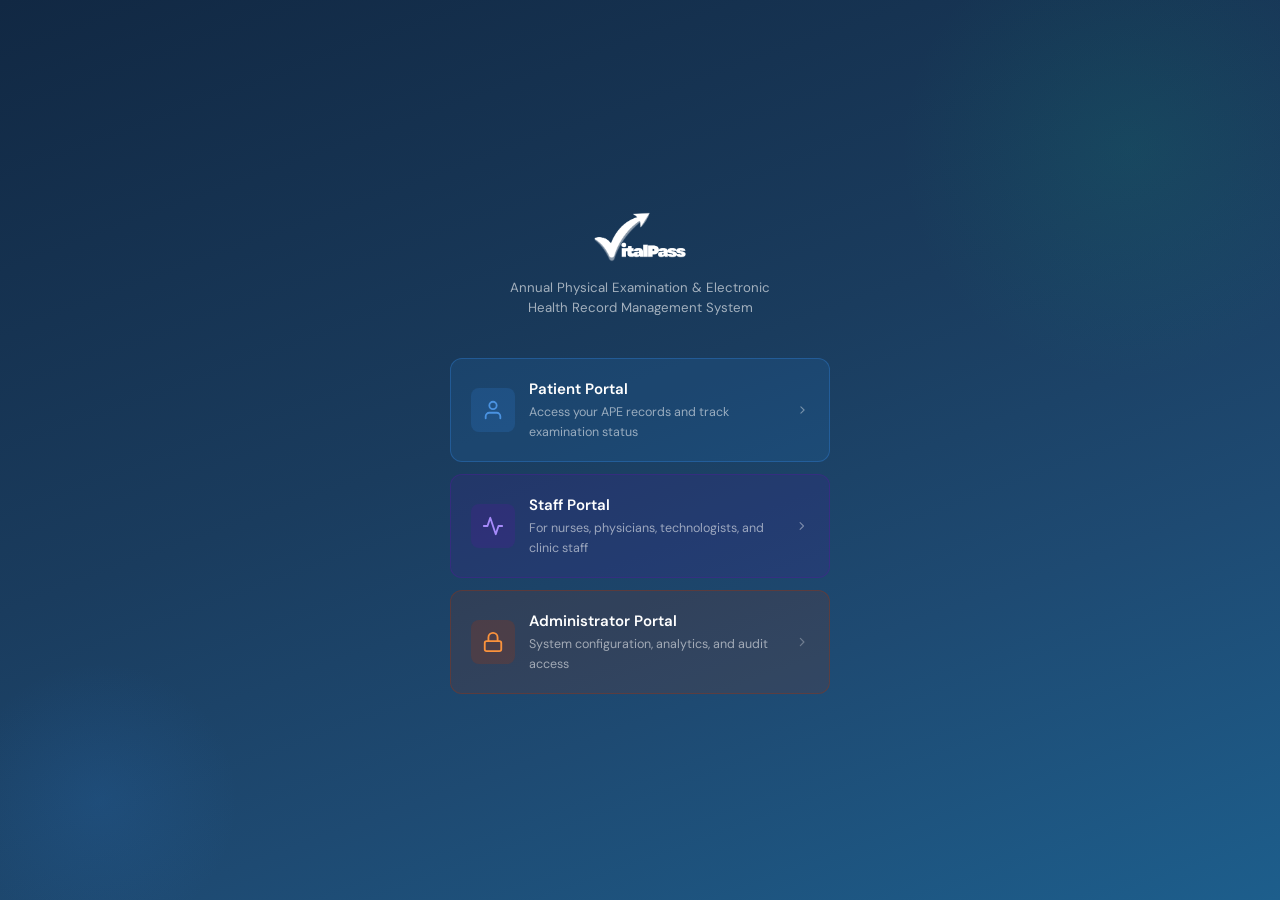
<file: vitalpass.html>
<!DOCTYPE html>
<html lang="en">
<head>
<meta charset="UTF-8">
<meta name="viewport" content="width=device-width, initial-scale=1.0">
<title>VitalPass — APE Management System</title>
<link rel="preconnect" href="https://fonts.googleapis.com">
<link href="https://fonts.googleapis.com/css2?family=DM+Sans:ital,opsz,wght@0,9..40,300;0,9..40,400;0,9..40,500;0,9..40,600;0,9..40,700;1,9..40,400&family=DM+Serif+Display:ital@0;1&display=swap" rel="stylesheet">
<style>
/* ═══════════════════════════════════════════════
   COLOR SCHEME & TOKENS
   Primary:   #1A3C5E (deep navy)
   Secondary: #2D7DD2 (medical blue)
   Accent:    #0EA47A (teal green)
   Neutral:   #F4F6F9 (light bg)
   Danger:    #C0392B
   Warning:   #D68910
═══════════════════════════════════════════════ */
:root {
  --navy:        #1A3C5E;
  --navy-dark:   #112843;
  --navy-mid:    #1E4A72;
  --blue:        #2D7DD2;
  --blue-light:  #4A92E0;
  --teal:        #0EA47A;
  --teal-light:  #15C491;
  --teal-dim:    #0B8462;
  --red:         #C0392B;
  --red-light:   #E74C3C;
  --amber:       #D68910;
  --amber-light: #F0A500;
  --bg:          #F4F6F9;
  --bg-alt:      #EDF0F5;
  --card:        #FFFFFF;
  --border:      #D8DEE9;
  --border-light:#E8ECF2;
  --text:        #1A2535;
  --text-mid:    #374151;
  --muted:       #5C6E85;
  --sub:         #8FA5BC;
  --white:       #FFFFFF;

  --shadow-sm:   0 1px 4px rgba(26,60,94,0.08);
  --shadow:      0 2px 12px rgba(26,60,94,0.10);
  --shadow-md:   0 4px 20px rgba(26,60,94,0.12);
  --shadow-lg:   0 8px 32px rgba(26,60,94,0.15);
  --shadow-xl:   0 16px 48px rgba(26,60,94,0.18);

  --radius-xs:   4px;
  --radius-sm:   8px;
  --radius:      12px;
  --radius-lg:   18px;
  --radius-xl:   24px;

  --font-display: 'DM Serif Display', Georgia, serif;
  --font-body:    'DM Sans', system-ui, sans-serif;

  --staff-primary:  #2E1065;
  --staff-mid:      #4C1D95;
  --admin-primary:  #7C2D12;
  --admin-mid:      #9A3412;

  --transition: 0.18s ease;
}

*, *::before, *::after { box-sizing: border-box; margin: 0; padding: 0; }

html { scroll-behavior: smooth; }

body {
  font-family: var(--font-body);
  background: var(--bg);
  color: var(--text);
  min-height: 100vh;
  font-size: 14.5px;
  line-height: 1.6;
  -webkit-font-smoothing: antialiased;
}

h1,h2,h3 { font-family: var(--font-display); font-weight: 400; }
h4,h5,h6 { font-family: var(--font-body); font-weight: 600; }

/* ── LAYOUT ── */
#app { min-height: 100vh; display: flex; flex-direction: column; }
.page { flex: 1; padding: 24px 20px; max-width: 660px; margin: 0 auto; width: 100%; }
.page-wide { flex: 1; padding: 24px 20px; max-width: 1080px; margin: 0 auto; width: 100%; }
body.has-bottom-nav .page,
body.has-bottom-nav .page-wide { padding-bottom: 80px; }

/* ── TOPBAR ── */
.topbar {
  background: var(--navy);
  color: var(--white);
  height: 58px;
  padding: 0 24px;
  display: flex;
  align-items: center;
  justify-content: space-between;
  position: sticky;
  top: 0;
  z-index: 100;
  box-shadow: 0 2px 20px rgba(26,60,94,0.25);
}
.topbar.staff-bar { background: var(--staff-primary); }
.topbar.admin-bar { background: var(--admin-primary); }

.topbar-left { display: flex; align-items: center; gap: 14px; }

.topbar-logo {
  display: flex;
  align-items: center;
  gap: 10px;
  text-decoration: none;
  cursor: pointer;
}
.topbar-logo img {
  height: 30px;
  width: auto;
  object-fit: contain;
  filter: brightness(0) invert(1);
}
.topbar-logo-fallback {
  font-family: var(--font-display);
  font-size: 1.15rem;
  color: var(--white);
  letter-spacing: 0.5px;
  display: flex;
  align-items: center;
  gap: 8px;
}
.topbar-logo-fallback::before {
  content: '';
  width: 8px; height: 8px;
  background: var(--teal-light);
  border-radius: 50%;
  display: inline-block;
  animation: pulse 2.4s ease-in-out infinite;
}
@keyframes pulse {
  0%,100% { opacity:1; transform:scale(1); }
  50% { opacity:0.5; transform:scale(1.4); }
}

.topbar-divider {
  width: 1px; height: 22px;
  background: rgba(255,255,255,0.2);
}
.topbar-title {
  font-size: 0.82rem;
  color: rgba(255,255,255,0.65);
  font-weight: 500;
}

.topbar-back {
  display: flex; align-items: center; gap: 6px;
  background: none; border: none; color: rgba(255,255,255,0.7);
  cursor: pointer; font-size: 0.82rem; font-family: var(--font-body);
  padding: 5px 10px; border-radius: var(--radius-sm);
  transition: all var(--transition);
}
.topbar-back:hover { background: rgba(255,255,255,0.1); color: var(--white); }
.topbar-back svg { width: 15px; height: 15px; }

.topbar-right { display: flex; align-items: center; gap: 10px; }
.topbar-user-name { font-size: 0.8rem; color: rgba(255,255,255,0.75); }
.topbar-avatar {
  width: 32px; height: 32px; border-radius: 50%;
  background: rgba(255,255,255,0.18);
  border: 1.5px solid rgba(255,255,255,0.3);
  display: flex; align-items: center; justify-content: center;
  font-weight: 700; font-size: 0.75rem; color: var(--white);
  cursor: pointer; transition: all var(--transition);
}
.topbar-avatar:hover { background: rgba(255,255,255,0.28); }

/* ── BOTTOM NAV ── */
.bottom-nav {
  position: fixed; bottom: 0; left: 0; right: 0;
  background: var(--navy);
  display: flex; z-index: 100;
  box-shadow: 0 -2px 20px rgba(26,60,94,0.2);
  padding-bottom: env(safe-area-inset-bottom);
}
.bottom-nav.staff-nav { background: var(--staff-primary); }
.bottom-nav.admin-nav { background: var(--admin-primary); }

.nav-item {
  flex: 1; display: flex; flex-direction: column; align-items: center; gap: 3px;
  padding: 8px 4px 6px; cursor: pointer;
  color: rgba(255,255,255,0.45);
  font-size: 0.63rem; font-family: var(--font-body); font-weight: 600;
  letter-spacing: 0.3px; text-transform: uppercase;
  transition: color var(--transition); border: none; background: none;
  position: relative;
}
.nav-item.active { color: var(--teal-light); }
.nav-item.active::before {
  content: ''; position: absolute; top: 0; left: 20%; right: 20%;
  height: 2px; background: var(--teal-light); border-radius: 0 0 3px 3px;
}
.nav-item svg { width: 20px; height: 20px; }

/* ── CARDS ── */
.card {
  background: var(--card);
  border-radius: var(--radius);
  box-shadow: var(--shadow);
  border: 1px solid var(--border-light);
  overflow: hidden;
  margin-bottom: 16px;
}
.card-header {
  padding: 16px 20px 14px;
  border-bottom: 1px solid var(--border-light);
  display: flex; align-items: center; gap: 10px;
}
.card-header h3 { font-size: 0.9rem; font-weight: 600; font-family: var(--font-body); }
.card-header-icon {
  width: 32px; height: 32px; border-radius: var(--radius-sm);
  display: flex; align-items: center; justify-content: center;
  flex-shrink: 0;
}
.card-body { padding: 18px 20px; }

/* ── HERO BANNER ── */
.hero-banner {
  background: linear-gradient(135deg, var(--navy) 0%, var(--navy-mid) 60%, var(--blue) 100%);
  color: var(--white);
  border-radius: var(--radius-lg);
  padding: 28px 26px;
  margin-bottom: 20px;
  position: relative;
  overflow: hidden;
}
.hero-banner::after {
  content: '';
  position: absolute; top: -60px; right: -60px;
  width: 200px; height: 200px;
  background: radial-gradient(circle, rgba(14,164,122,0.18) 0%, transparent 70%);
  pointer-events: none;
}
.hero-banner h2 {
  font-size: 1.45rem;
  font-family: var(--font-display);
  margin-bottom: 4px;
  position: relative; z-index: 1;
}
.hero-banner p {
  font-size: 0.83rem;
  opacity: 0.78;
  position: relative; z-index: 1;
}
.hero-banner.staff-banner {
  background: linear-gradient(135deg, var(--staff-primary) 0%, var(--staff-mid) 100%);
}
.hero-banner.admin-banner {
  background: linear-gradient(135deg, var(--admin-primary) 0%, var(--admin-mid) 100%);
}

/* ── FORMS ── */
.form-group { margin-bottom: 15px; }
.form-group label {
  display: block;
  font-size: 0.75rem; font-weight: 600; color: var(--muted);
  margin-bottom: 6px; text-transform: uppercase; letter-spacing: 0.6px;
}
.form-control, .form-select, .form-textarea {
  width: 100%; padding: 10px 13px;
  border: 1.5px solid var(--border);
  border-radius: var(--radius-sm);
  font-family: var(--font-body); font-size: 0.88rem;
  color: var(--text); background: var(--white);
  transition: border-color var(--transition), box-shadow var(--transition);
  outline: none;
  appearance: none;
}
.form-control:focus, .form-select:focus, .form-textarea:focus {
  border-color: var(--blue);
  box-shadow: 0 0 0 3px rgba(45,125,210,0.12);
}
.form-textarea { resize: vertical; min-height: 80px; }
.form-row { display: grid; grid-template-columns: 1fr 1fr; gap: 12px; }
.form-row-3 { display: grid; grid-template-columns: 1fr 1fr 1fr; gap: 10px; }

/* ── BUTTONS ── */
.btn {
  display: inline-flex; align-items: center; justify-content: center;
  gap: 7px; padding: 10px 20px;
  border-radius: var(--radius-sm);
  font-family: var(--font-body); font-size: 0.86rem; font-weight: 600;
  cursor: pointer; border: none; transition: all var(--transition);
  text-decoration: none; letter-spacing: 0.1px;
}
.btn-primary {
  background: var(--blue); color: var(--white);
}
.btn-primary:hover { background: var(--blue-light); box-shadow: 0 4px 16px rgba(45,125,210,0.35); transform: translateY(-1px); }
.btn-teal {
  background: var(--teal); color: var(--white);
}
.btn-teal:hover { background: var(--teal-light); box-shadow: 0 4px 16px rgba(14,164,122,0.35); transform: translateY(-1px); }
.btn-success { background: var(--teal); color: var(--white); }
.btn-success:hover { background: var(--teal-light); transform: translateY(-1px); }
.btn-danger { background: var(--red); color: var(--white); }
.btn-danger:hover { background: var(--red-light); }
.btn-outline {
  background: transparent; border: 1.5px solid var(--border);
  color: var(--text-mid);
}
.btn-outline:hover { border-color: var(--blue); color: var(--blue); background: rgba(45,125,210,0.04); }
.btn-ghost {
  background: rgba(45,125,210,0.07); color: var(--blue);
}
.btn-ghost:hover { background: rgba(45,125,210,0.13); }
.btn-navy { background: var(--navy); color: var(--white); }
.btn-navy:hover { background: var(--navy-mid); }
.btn-staff { background: var(--staff-mid); color: var(--white); }
.btn-staff:hover { opacity: 0.88; transform: translateY(-1px); }
.btn-admin { background: var(--admin-mid); color: var(--white); }
.btn-admin:hover { opacity: 0.88; transform: translateY(-1px); }
.btn-sm { padding: 7px 14px; font-size: 0.79rem; }
.btn-lg { padding: 13px 26px; font-size: 0.95rem; border-radius: var(--radius); }
.btn-block { width: 100%; }

/* ── BADGES ── */
.badge {
  display: inline-flex; align-items: center; gap: 5px;
  padding: 3px 10px; border-radius: 99px;
  font-size: 0.72rem; font-weight: 600; letter-spacing: 0.2px;
}
.badge-done     { background: #D1FAE5; color: #065F46; }
.badge-active   { background: #DBEAFE; color: #1E40AF; }
.badge-processing{ background: #FEF3C7; color: #92400E; }
.badge-pending  { background: #F1F5F9; color: #475569; }
.badge-waiting  { background: #E0F2FE; color: #0369A1; }
.badge-skipped  { background: #FEE2E2; color: #991B1B; }

/* Status dot */
.status-dot {
  width: 7px; height: 7px; border-radius: 50%; display: inline-block; flex-shrink: 0;
}
.dot-done       { background: var(--teal); }
.dot-processing { background: var(--amber); animation: blink 1.6s ease infinite; }
.dot-pending    { background: var(--sub); }
.dot-active     { background: var(--blue); animation: blink 1.6s ease infinite; }
@keyframes blink { 0%,100%{opacity:1} 50%{opacity:0.25} }

/* ── STATION LIST ITEM ── */
.station-item {
  display: flex; align-items: center; gap: 14px;
  padding: 13px 16px;
  border: 1.5px solid var(--border-light);
  border-radius: var(--radius-sm);
  margin-bottom: 8px;
  background: var(--white);
  cursor: pointer;
  transition: all var(--transition);
}
.station-item:hover { border-color: var(--blue); box-shadow: var(--shadow-sm); }
.station-item.done  { border-color: #A7F3D0; background: #F0FDF9; }
.station-item.active { border-color: var(--blue); box-shadow: 0 0 0 3px rgba(45,125,210,0.1); }

.station-num {
  width: 34px; height: 34px; border-radius: 50%;
  background: var(--bg-alt); border: 2px solid var(--border);
  display: flex; align-items: center; justify-content: center;
  font-weight: 700; font-size: 0.78rem; color: var(--muted);
  flex-shrink: 0; font-family: var(--font-body);
}
.station-num.done   { background: var(--teal); border-color: var(--teal); color: var(--white); }
.station-num.active { background: var(--blue); border-color: var(--blue); color: var(--white); }

.station-info { flex: 1; min-width: 0; }
.station-info h4 { font-size: 0.87rem; font-weight: 600; margin-bottom: 2px; white-space: nowrap; overflow: hidden; text-overflow: ellipsis; }
.station-info p  { font-size: 0.76rem; color: var(--muted); }
.station-arrow   { color: var(--sub); }

/* ── DATA ROW ── */
.data-row {
  display: flex; justify-content: space-between; align-items: flex-start;
  padding: 10px 0; border-bottom: 1px solid var(--border-light);
}
.data-row:last-child { border-bottom: none; }
.data-label { font-size: 0.79rem; color: var(--muted); font-weight: 500; }
.data-value {
  font-size: 0.86rem; font-weight: 600; color: var(--text);
  text-align: right; max-width: 60%;
}
.data-value.normal   { color: var(--teal-dim); }
.data-value.abnormal { color: var(--red); }
.data-value.borderline { color: var(--amber); }

/* ── QUEUE BADGE ── */
.queue-badge {
  background: linear-gradient(135deg, var(--navy) 0%, var(--blue) 100%);
  color: var(--white); border-radius: var(--radius-lg);
  padding: 24px; text-align: center; margin-bottom: 16px;
  box-shadow: var(--shadow-md);
}
.queue-number {
  font-size: 4rem; font-weight: 700; font-family: var(--font-display);
  line-height: 1; letter-spacing: -2px;
}
.queue-label { font-size: 0.77rem; opacity: 0.7; margin-top: 4px; letter-spacing: 0.5px; text-transform: uppercase; }

/* ── QR ── */
.qr-wrapper { display: flex; flex-direction: column; align-items: center; gap: 14px; padding: 20px; }
.qr-box {
  width: 170px; height: 170px;
  background: var(--white); border: 3px solid var(--navy);
  border-radius: var(--radius-sm); padding: 10px;
  display: grid; grid-template-columns: repeat(10,1fr);
  grid-template-rows: repeat(10,1fr); gap: 1px;
  box-shadow: var(--shadow-lg);
}
.qr-cell { border-radius: 1px; background: var(--white); }
.qr-cell.b { background: #000; }

/* ── TABS ── */
.tabs {
  display: flex; gap: 3px;
  background: var(--bg-alt);
  border-radius: var(--radius-sm); padding: 3px; margin-bottom: 16px;
  border: 1px solid var(--border-light);
}
.tab-btn {
  flex: 1; padding: 7px 6px; border: none; border-radius: 6px;
  font-family: var(--font-body); font-size: 0.77rem; font-weight: 600;
  cursor: pointer; background: transparent; color: var(--muted);
  transition: all var(--transition); white-space: nowrap;
}
.tab-btn.active { background: var(--white); color: var(--blue); box-shadow: var(--shadow-sm); }

/* ── ALERTS ── */
.alert {
  padding: 11px 15px; border-radius: var(--radius-sm);
  font-size: 0.83rem; display: flex; gap: 10px; align-items: flex-start;
  margin-bottom: 12px; line-height: 1.5;
}
.alert-icon { flex-shrink: 0; margin-top: 1px; }
.alert-info    { background: #EFF6FF; border-left: 3px solid var(--blue); color: #1E3A5F; }
.alert-success { background: #ECFDF5; border-left: 3px solid var(--teal); color: #064E3B; }
.alert-warning { background: #FFFBEB; border-left: 3px solid var(--amber); color: #78350F; }
.alert-error   { background: #FEF2F2; border-left: 3px solid var(--red); color: #7F1D1D; }

/* ── SECTION LABEL ── */
.section-label {
  font-size: 0.7rem; font-weight: 700; text-transform: uppercase;
  letter-spacing: 1px; color: var(--sub); margin: 20px 0 10px;
}

/* ── PROGRESS ── */
.progress-bar {
  background: var(--border-light); border-radius: 99px; height: 5px; overflow: hidden;
}
.progress-fill { height: 100%; border-radius: 99px; background: var(--blue); transition: width 0.5s ease; }
.progress-fill.done { background: var(--teal); }

/* ── STAT CARD ── */
.stat-card {
  background: var(--card); border: 1px solid var(--border-light);
  border-radius: var(--radius); padding: 18px;
  box-shadow: var(--shadow-sm);
}
.stat-card .stat-val {
  font-size: 1.75rem; font-weight: 700;
  font-family: var(--font-display); line-height: 1.1;
}
.stat-card .stat-label { font-size: 0.73rem; color: var(--muted); margin-top: 3px; font-weight: 500; }
.stat-icon {
  width: 36px; height: 36px; border-radius: var(--radius-sm);
  display: flex; align-items: center; justify-content: center;
  margin-bottom: 10px;
}

/* ── TABLE ── */
.data-table { width: 100%; border-collapse: collapse; font-size: 0.82rem; }
.data-table th {
  background: var(--bg-alt); padding: 10px 12px; text-align: left;
  font-weight: 600; color: var(--muted); font-size: 0.72rem;
  text-transform: uppercase; letter-spacing: 0.6px;
  border-bottom: 2px solid var(--border);
}
.data-table td { padding: 11px 12px; border-bottom: 1px solid var(--border-light); vertical-align: middle; }
.data-table tr:last-child td { border-bottom: none; }
.data-table tr:hover td { background: var(--bg-alt); }

/* ── CHECK / RADIO ── */
.check-item {
  display: flex; align-items: flex-start; gap: 11px;
  padding: 11px 0; border-bottom: 1px solid var(--border-light); cursor: pointer;
}
.check-item:last-child { border-bottom: none; }
.check-item input[type=checkbox] { width: 16px; height: 16px; accent-color: var(--blue); flex-shrink:0; margin-top:3px; }
.check-item label { font-size: 0.86rem; cursor: pointer; }
.check-item label strong { font-size: 0.86rem; display: block; margin-bottom: 1px; }
.check-item label small { color: var(--muted); font-size: 0.77rem; }

.radio-group { display: flex; flex-direction: column; gap: 8px; }
.radio-item {
  display: flex; align-items: center; gap: 10px;
  padding: 11px 15px; border: 1.5px solid var(--border);
  border-radius: var(--radius-sm); cursor: pointer; transition: all var(--transition);
}
.radio-item:hover { border-color: var(--blue); }
.radio-item.selected { border-color: var(--blue); background: #EFF6FF; }
.radio-item input { accent-color: var(--blue); }

/* ── PILL SELECTOR ── */
.pill-group { display: flex; flex-wrap: wrap; gap: 7px; }
.pill {
  padding: 5px 13px; border-radius: 99px;
  border: 1.5px solid var(--border);
  font-size: 0.79rem; cursor: pointer; transition: all var(--transition);
  background: var(--white); color: var(--text-mid); font-weight: 500;
}
.pill.selected { border-color: var(--blue); background: var(--blue); color: var(--white); }
.pill:hover:not(.selected) { border-color: var(--blue); color: var(--blue); }

/* ── SIGNATURE PAD ── */
.sig-pad {
  border: 2px dashed var(--border);
  border-radius: var(--radius-sm);
  height: 100px; background: #FAFBFC;
  display: flex; align-items: center; justify-content: center;
  color: var(--sub); font-size: 0.81rem; cursor: crosshair;
  position: relative; overflow: hidden;
}
.sig-pad canvas { position: absolute; top:0; left:0; width:100%; height:100%; }

/* ── DIVIDERS ── */
.divider { height: 1px; background: var(--border-light); margin: 16px 0; }
.divider-text {
  display: flex; align-items: center; gap: 10px;
  margin: 16px 0; color: var(--sub); font-size: 0.78rem;
}
.divider-text::before,.divider-text::after {
  content:''; flex:1; height:1px; background: var(--border);
}

/* ── GRIDS ── */
.grid-2 { display: grid; grid-template-columns: 1fr 1fr; gap: 14px; }
.grid-3 { display: grid; grid-template-columns: 1fr 1fr 1fr; gap: 12px; }

/* ── MODAL ── */
.modal-overlay {
  position: fixed; inset: 0;
  background: rgba(10,20,40,0.55);
  display: flex; align-items: flex-end; justify-content: center;
  z-index: 200; backdrop-filter: blur(3px);
}
.modal-overlay.center { align-items: center; }
.modal-sheet {
  background: var(--card); border-radius: 22px 22px 0 0;
  width: 100%; max-width: 660px; max-height: 90vh; overflow-y: auto;
  padding: 22px; animation: slideUp 0.28s ease;
}
.modal-handle {
  width: 38px; height: 4px; background: var(--border);
  border-radius: 99px; margin: 0 auto 18px;
}
.modal-center {
  background: var(--card); border-radius: var(--radius-lg);
  width: calc(100% - 40px); max-width: 440px; max-height: 85vh;
  overflow-y: auto; padding: 26px;
  animation: fadeInUp 0.28s ease;
}

/* ── ANIMATIONS ── */
@keyframes fadeIn    { from{opacity:0;transform:translateY(8px)} to{opacity:1;transform:translateY(0)} }
@keyframes slideUp   { from{opacity:0;transform:translateY(22px)} to{opacity:1;transform:translateY(0)} }
@keyframes fadeInUp  { from{opacity:0;transform:translateY(14px) scale(0.98)} to{opacity:1;transform:translateY(0) scale(1)} }
.fade-in  { animation: fadeIn  0.28s ease; }
.slide-up { animation: slideUp 0.32s ease; }

/* ── MISC ── */
.hidden { display: none !important; }
.text-muted { color: var(--muted); }
.text-small { font-size: 0.78rem; }

/* ── LANDING ── */
.landing-wrap {
  min-height: 100vh;
  background: linear-gradient(160deg, var(--navy-dark) 0%, var(--navy) 45%, var(--navy-mid) 70%, #1D5E8C 100%);
  display: flex; flex-direction: column; align-items: center;
  justify-content: center; padding: 30px 20px;
  position: relative; overflow: hidden;
}
.landing-wrap::before {
  content: ''; position: absolute;
  width: 500px; height: 500px; border-radius: 50%;
  background: radial-gradient(circle, rgba(14,164,122,0.12) 0%, transparent 65%);
  top: -100px; right: -100px; pointer-events: none;
}
.landing-wrap::after {
  content: ''; position: absolute;
  width: 300px; height: 300px; border-radius: 50%;
  background: radial-gradient(circle, rgba(45,125,210,0.14) 0%, transparent 65%);
  bottom: -50px; left: -50px; pointer-events: none;
}
.landing-logo-wrap {
  display: flex; flex-direction: column; align-items: center;
  margin-bottom: 40px; position: relative; z-index: 1;
}
.landing-logo-img {
  height: 56px; width: auto; object-fit: contain;
  filter: brightness(0) invert(1);
  margin-bottom: 10px;
}
.landing-logo-fallback {
  font-family: var(--font-display);
  font-size: 2.4rem; color: var(--white);
  letter-spacing: 1px;
}
.landing-subtitle {
  color: rgba(255,255,255,0.6);
  font-size: 0.83rem; text-align: center;
  max-width: 280px; margin: 6px auto 0; line-height: 1.5;
}
.landing-cards { width: 100%; max-width: 380px; display: flex; flex-direction: column; gap: 12px; position: relative; z-index: 1; }
.landing-card {
  padding: 18px 20px;
  border-radius: var(--radius);
  cursor: pointer; transition: all var(--transition);
  display: flex; align-items: center; gap: 14px;
  border: 1.5px solid transparent;
}
.landing-card:hover { transform: translateY(-2px); box-shadow: var(--shadow-xl); }
.landing-card-patient {
  background: rgba(45,125,210,0.15);
  border-color: rgba(45,125,210,0.4);
}
.landing-card-patient:hover { background: rgba(45,125,210,0.25); border-color: rgba(74,146,224,0.75); }
.landing-card-staff {
  background: rgba(76,29,149,0.18);
  border-color: rgba(76,29,149,0.45);
}
.landing-card-staff:hover { background: rgba(76,29,149,0.28); border-color: rgba(109,40,217,0.75); }
.landing-card-admin {
  background: rgba(154,52,18,0.16);
  border-color: rgba(154,52,18,0.4);
}
.landing-card-admin:hover { background: rgba(154,52,18,0.26); border-color: rgba(194,65,22,0.7); }
.landing-card-icon {
  width: 44px; height: 44px; border-radius: var(--radius-sm);
  display: flex; align-items: center; justify-content: center;
  flex-shrink: 0;
}
.landing-card-text h3 { font-family: var(--font-body); font-size: 0.94rem; font-weight: 600; color: var(--white); margin-bottom: 2px; }
.landing-card-text p { font-size: 0.78rem; color: rgba(255,255,255,0.55); }
.landing-footer { color: rgba(255,255,255,0.3); font-size: 0.7rem; margin-top: 36px; text-align: center; position: relative; z-index: 1; }

/* ── ICONS (inline SVG helpers) ── */
.icon-wrap {
  display: inline-flex; align-items: center; justify-content: center;
  width: 16px; height: 16px; flex-shrink: 0;
}

/* ── RESPONSIVE ── */
@media(max-width: 600px) {
  .form-row   { grid-template-columns: 1fr; }
  .form-row-3 { grid-template-columns: 1fr 1fr; }
  .grid-2     { grid-template-columns: 1fr; }
  .grid-3     { grid-template-columns: 1fr 1fr; }
  .page, .page-wide { padding: 16px 14px 80px; }
  .stat-card .stat-val { font-size: 1.5rem; }
  .topbar-user-name { display: none; }
}

/* ── AVATAR COLORS ── */
.av-blue   { background: var(--blue); }
.av-teal   { background: var(--teal); }
.av-navy   { background: var(--navy); }
.av-purple { background: var(--staff-mid); }
.av-orange { background: var(--admin-mid); }
@keyframes blink { 0%,100%{opacity:1} 50%{opacity:0.3} }

/* ── INFO GRID ── */
.info-grid {
  display: grid; grid-template-columns: 1fr 1fr; gap: 10px;
}
.info-box {
  background: var(--bg-alt); border-radius: var(--radius-sm);
  padding: 12px; border: 1px solid var(--border-light);
}
.info-box-label { font-size: 0.7rem; text-transform: uppercase; letter-spacing: 0.6px; color: var(--sub); font-weight: 600; margin-bottom: 3px; }
.info-box-value { font-size: 0.96rem; font-weight: 700; color: var(--text); font-family: var(--font-display); }
.info-box-note  { font-size: 0.72rem; color: var(--teal-dim); margin-top: 1px; font-weight: 500; }

/* ── EMPTY STATE ── */
.empty-state { text-align: center; padding: 40px 20px; color: var(--sub); }
.empty-state p { font-size: 0.85rem; margin-top: 8px; }

/* ── FILE UPLOAD WIDGET ── */
.upload-zone {
  border: 2px dashed var(--border);
  border-radius: var(--radius);
  padding: 20px 16px;
  text-align: center;
  background: var(--bg-alt);
  cursor: pointer;
  transition: all var(--transition);
  position: relative;
  overflow: hidden;
}
.upload-zone:hover, .upload-zone.dragover {
  border-color: var(--staff-mid);
  background: rgba(76,29,149,0.04);
}
.upload-zone input[type="file"] {
  position: absolute; inset: 0; opacity: 0; cursor: pointer; width: 100%; height: 100%;
}
.upload-zone-icon {
  width: 40px; height: 40px; border-radius: var(--radius-sm);
  background: rgba(76,29,149,0.10);
  display: flex; align-items: center; justify-content: center;
  margin: 0 auto 10px;
  transition: transform var(--transition);
}
.upload-zone:hover .upload-zone-icon { transform: translateY(-2px); }
.upload-zone-icon svg { color: var(--staff-mid); }
.upload-zone-title { font-size: 0.86rem; font-weight: 600; color: var(--text-mid); margin-bottom: 3px; }
.upload-zone-sub   { font-size: 0.74rem; color: var(--sub); }
.upload-zone-sub strong { color: var(--staff-mid); font-weight: 600; }

.upload-file-list { margin-top: 12px; display: flex; flex-direction: column; gap: 8px; }
.upload-file-item {
  display: flex; align-items: center; gap: 10px;
  background: var(--card); border: 1.5px solid var(--border-light);
  border-radius: var(--radius-sm); padding: 10px 12px;
  animation: slideInFile 0.22s ease;
}
@keyframes slideInFile {
  from { opacity: 0; transform: translateY(6px); }
  to   { opacity: 1; transform: translateY(0); }
}
.upload-file-icon {
  width: 34px; height: 34px; border-radius: var(--radius-xs);
  display: flex; align-items: center; justify-content: center;
  flex-shrink: 0; font-size: 0.65rem; font-weight: 700; letter-spacing: 0.3px;
}
.upload-file-icon.type-pdf  { background: #FEE2E2; color: #991B1B; }
.upload-file-icon.type-img  { background: #DBEAFE; color: #1E40AF; }
.upload-file-icon.type-dcm  { background: #D1FAE5; color: #065F46; }
.upload-file-icon.type-other{ background: var(--bg-alt); color: var(--muted); }
.upload-file-info { flex: 1; min-width: 0; }
.upload-file-name { font-size: 0.84rem; font-weight: 600; color: var(--text); white-space: nowrap; overflow: hidden; text-overflow: ellipsis; }
.upload-file-size { font-size: 0.71rem; color: var(--sub); margin-top: 1px; }
.upload-file-status { display: flex; align-items: center; gap: 6px; }
.upload-file-status .badge-done { font-size: 0.68rem; }
.upload-file-remove {
  background: none; border: none; cursor: pointer; padding: 4px;
  color: var(--sub); border-radius: var(--radius-xs);
  transition: all var(--transition); flex-shrink: 0;
  display: flex; align-items: center;
}
.upload-file-remove:hover { background: #FEE2E2; color: var(--red); }

.upload-progress-bar {
  height: 3px; background: var(--border-light); border-radius: 99px;
  margin-top: 6px; overflow: hidden;
}
.upload-progress-fill {
  height: 100%; background: var(--teal);
  border-radius: 99px;
  animation: uploadFill 1.4s ease forwards;
}
@keyframes uploadFill { from { width: 0% } to { width: 100% } }

.upload-section-label {
  font-size: 0.7rem; font-weight: 700; color: var(--muted);
  text-transform: uppercase; letter-spacing: 0.7px;
  display: flex; align-items: center; gap: 8px; margin-bottom: 10px;
}
.upload-section-label::after {
  content: ''; flex: 1; height: 1px; background: var(--border-light);
}

.upload-card {
  background: var(--card); border: 1px solid var(--border-light);
  border-radius: var(--radius); padding: 16px;
  margin-bottom: 14px;
  box-shadow: var(--shadow-sm);
}
.upload-card-header {
  display: flex; align-items: center; gap: 10px; margin-bottom: 14px;
}
.upload-card-header-icon {
  width: 30px; height: 30px; border-radius: var(--radius-xs);
  display: flex; align-items: center; justify-content: center;
  background: rgba(76,29,149,0.09);
}
.upload-card-header-icon svg { color: var(--staff-mid); }
.upload-card-header-text { flex: 1; }
.upload-card-header-text h4 { font-size: 0.87rem; font-weight: 600; color: var(--text); font-family: var(--font-body); }
.upload-card-header-text p  { font-size: 0.72rem; color: var(--muted); margin-top: 1px; }
.upload-badge-count {
  background: rgba(76,29,149,0.1); color: var(--staff-mid);
  font-size: 0.7rem; font-weight: 700; padding: 2px 8px;
  border-radius: 99px; display: none;
}
.upload-badge-count.visible { display: inline-block; }

/* ── FEEDBACK / EVALUATION ── */
.fb-step-indicator {
  display: flex; align-items: center; justify-content: center;
  gap: 0; margin-bottom: 24px;
}
.fb-step {
  display: flex; flex-direction: column; align-items: center; gap: 5px;
  position: relative; flex: 1;
}
.fb-step:not(:last-child)::after {
  content: '';
  position: absolute; top: 16px; left: 60%; right: -40%;
  height: 2px; background: var(--border-light); z-index: 0;
}
.fb-step.done:not(:last-child)::after { background: var(--teal); }
.fb-step-dot {
  width: 32px; height: 32px; border-radius: 50%;
  display: flex; align-items: center; justify-content: center;
  font-size: 0.72rem; font-weight: 700; position: relative; z-index: 1;
  border: 2px solid var(--border); background: var(--white); color: var(--sub);
  transition: all 0.25s ease;
}
.fb-step.active .fb-step-dot  { border-color: var(--blue);  background: var(--blue);  color: #fff; box-shadow: 0 0 0 4px rgba(45,125,210,0.15); }
.fb-step.done   .fb-step-dot  { border-color: var(--teal);  background: var(--teal);  color: #fff; }
.fb-step-label { font-size: 0.65rem; font-weight: 600; color: var(--sub); text-transform: uppercase; letter-spacing: 0.4px; white-space: nowrap; }
.fb-step.active .fb-step-label { color: var(--blue); }
.fb-step.done   .fb-step-label { color: var(--teal-dim); }

.fb-section { animation: fadeIn 0.22s ease; }

.fb-category-card {
  background: var(--bg-alt); border: 1.5px solid var(--border-light);
  border-radius: var(--radius); padding: 16px 18px; margin-bottom: 12px;
  transition: border-color 0.18s;
}
.fb-category-card:focus-within { border-color: var(--blue); }

.fb-category-header {
  display: flex; align-items: center; gap: 10px; margin-bottom: 14px;
}
.fb-category-icon {
  width: 36px; height: 36px; border-radius: var(--radius-sm);
  display: flex; align-items: center; justify-content: center; flex-shrink: 0;
}
.fb-category-title { font-size: 0.9rem; font-weight: 700; color: var(--text); font-family: var(--font-body); }
.fb-category-sub   { font-size: 0.73rem; color: var(--muted); margin-top: 1px; }

.fb-star-row { display: flex; align-items: center; justify-content: space-between; margin-bottom: 13px; }
.fb-star-row:last-of-type { margin-bottom: 0; }
.fb-star-label { font-size: 0.83rem; font-weight: 500; color: var(--text-mid); flex: 1; }
.fb-stars { display: flex; gap: 4px; }
.fb-stars span {
  font-size: 1.35rem; cursor: pointer; color: var(--border);
  transition: color 0.12s, transform 0.1s;
  display: inline-block;
}
.fb-stars span:hover { transform: scale(1.15); }

.fb-pill-group { display: flex; flex-wrap: wrap; gap: 7px; margin-top: 10px; }
.fb-pill {
  padding: 6px 14px; border-radius: 99px;
  border: 1.5px solid var(--border); background: var(--white);
  font-size: 0.79rem; font-weight: 500; color: var(--text-mid);
  cursor: pointer; transition: all 0.15s;
}
.fb-pill:hover   { border-color: var(--blue); color: var(--blue); }
.fb-pill.selected { border-color: var(--blue); background: var(--blue); color: #fff; }
.fb-pill.good    { border-color: var(--teal);  background: #ECFDF5; color: var(--teal-dim); }
.fb-pill.bad     { border-color: var(--red);   background: #FEF2F2; color: var(--red); }

.fb-thankyou {
  text-align: center; padding: 20px 12px 8px;
  animation: fadeIn 0.35s ease;
}
.fb-thankyou-ring {
  width: 80px; height: 80px; border-radius: 50%;
  background: linear-gradient(135deg, var(--teal), var(--blue));
  display: flex; align-items: center; justify-content: center;
  margin: 0 auto 18px;
  box-shadow: 0 6px 28px rgba(14,164,122,0.3);
  animation: popIn 0.45s cubic-bezier(0.34,1.56,0.64,1);
}
@keyframes popIn {
  from { transform: scale(0.4); opacity: 0; }
  to   { transform: scale(1);   opacity: 1; }
}
.fb-score-grid {
  display: grid; grid-template-columns: 1fr 1fr 1fr;
  gap: 10px; margin: 20px 0;
}
.fb-score-box {
  background: var(--bg-alt); border: 1px solid var(--border-light);
  border-radius: var(--radius-sm); padding: 12px 8px; text-align: center;
}
.fb-score-val   { font-size: 1.3rem; font-weight: 700; font-family: var(--font-display); color: var(--navy); }
.fb-score-label { font-size: 0.67rem; text-transform: uppercase; letter-spacing: 0.5px; color: var(--sub); margin-top: 3px; font-weight: 600; }

/* feedback prompt modal bottom sheet */
.fb-prompt-banner {
  background: linear-gradient(135deg, var(--navy) 0%, var(--blue) 100%);
  border-radius: var(--radius); padding: 20px; margin-bottom: 16px; color: #fff;
  position: relative; overflow: hidden;
}
.fb-prompt-banner::after {
  content: ''; position: absolute; top: -30px; right: -30px;
  width: 110px; height: 110px;
  background: radial-gradient(circle, rgba(14,164,122,0.22) 0%, transparent 70%);
  pointer-events: none;
}
</style>
</head>
<body>
<div id="app"></div>
<div id="modal-root"></div>

<script>
// ══════════════════════════════════════════════════════════════
//  SVG ICON LIBRARY
// ══════════════════════════════════════════════════════════════
const SVG = {
  back: `<svg viewBox="0 0 24 24" fill="none" stroke="currentColor" stroke-width="2" stroke-linecap="round" stroke-linejoin="round"><polyline points="15 18 9 12 15 6"/></svg>`,
  home: `<svg viewBox="0 0 24 24" fill="none" stroke="currentColor" stroke-width="2" stroke-linecap="round" stroke-linejoin="round"><path d="M3 9l9-7 9 7v11a2 2 0 0 1-2 2H5a2 2 0 0 1-2-2z"/><polyline points="9 22 9 12 15 12 15 22"/></svg>`,
  list: `<svg viewBox="0 0 24 24" fill="none" stroke="currentColor" stroke-width="2" stroke-linecap="round" stroke-linejoin="round"><line x1="8" y1="6" x2="21" y2="6"/><line x1="8" y1="12" x2="21" y2="12"/><line x1="8" y1="18" x2="21" y2="18"/><line x1="3" y1="6" x2="3.01" y2="6"/><line x1="3" y1="12" x2="3.01" y2="12"/><line x1="3" y1="18" x2="3.01" y2="18"/></svg>`,
  clock: `<svg viewBox="0 0 24 24" fill="none" stroke="currentColor" stroke-width="2" stroke-linecap="round" stroke-linejoin="round"><circle cx="12" cy="12" r="10"/><polyline points="12 6 12 12 16 14"/></svg>`,
  folder: `<svg viewBox="0 0 24 24" fill="none" stroke="currentColor" stroke-width="2" stroke-linecap="round" stroke-linejoin="round"><path d="M22 19a2 2 0 0 1-2 2H4a2 2 0 0 1-2-2V5a2 2 0 0 1 2-2h5l2 3h9a2 2 0 0 1 2 2z"/></svg>`,
  user: `<svg viewBox="0 0 24 24" fill="none" stroke="currentColor" stroke-width="2" stroke-linecap="round" stroke-linejoin="round"><path d="M20 21v-2a4 4 0 0 0-4-4H8a4 4 0 0 0-4 4v2"/><circle cx="12" cy="7" r="4"/></svg>`,
  users: `<svg viewBox="0 0 24 24" fill="none" stroke="currentColor" stroke-width="2" stroke-linecap="round" stroke-linejoin="round"><path d="M17 21v-2a4 4 0 0 0-4-4H5a4 4 0 0 0-4 4v2"/><circle cx="9" cy="7" r="4"/><path d="M23 21v-2a4 4 0 0 0-3-3.87"/><path d="M16 3.13a4 4 0 0 1 0 7.75"/></svg>`,
  qr: `<svg viewBox="0 0 24 24" fill="none" stroke="currentColor" stroke-width="2" stroke-linecap="round" stroke-linejoin="round"><rect x="3" y="3" width="7" height="7"/><rect x="14" y="3" width="7" height="7"/><rect x="3" y="14" width="7" height="7"/><rect x="14" y="14" width="3" height="3"/><line x1="21" y1="14" x2="21" y2="14"/><line x1="21" y1="21" x2="21" y2="21"/><line x1="17" y1="21" x2="21" y2="21"/></svg>`,
  file: `<svg viewBox="0 0 24 24" fill="none" stroke="currentColor" stroke-width="2" stroke-linecap="round" stroke-linejoin="round"><path d="M14 2H6a2 2 0 0 0-2 2v16a2 2 0 0 0 2 2h12a2 2 0 0 0 2-2V8z"/><polyline points="14 2 14 8 20 8"/></svg>`,
  chart: `<svg viewBox="0 0 24 24" fill="none" stroke="currentColor" stroke-width="2" stroke-linecap="round" stroke-linejoin="round"><line x1="18" y1="20" x2="18" y2="10"/><line x1="12" y1="20" x2="12" y2="4"/><line x1="6" y1="20" x2="6" y2="14"/></svg>`,
  gear: `<svg viewBox="0 0 24 24" fill="none" stroke="currentColor" stroke-width="2" stroke-linecap="round" stroke-linejoin="round"><circle cx="12" cy="12" r="3"/><path d="M19.4 15a1.65 1.65 0 0 0 .33 1.82l.06.06a2 2 0 0 1-2.83 2.83l-.06-.06a1.65 1.65 0 0 0-1.82-.33 1.65 1.65 0 0 0-1 1.51V21a2 2 0 0 1-4 0v-.09A1.65 1.65 0 0 0 9 19.4a1.65 1.65 0 0 0-1.82.33l-.06.06a2 2 0 0 1-2.83-2.83l.06-.06A1.65 1.65 0 0 0 4.68 15a1.65 1.65 0 0 0-1.51-1H3a2 2 0 0 1 0-4h.09A1.65 1.65 0 0 0 4.6 9a1.65 1.65 0 0 0-.33-1.82l-.06-.06a2 2 0 0 1 2.83-2.83l.06.06A1.65 1.65 0 0 0 9 4.68a1.65 1.65 0 0 0 1-1.51V3a2 2 0 0 1 4 0v.09a1.65 1.65 0 0 0 1 1.51 1.65 1.65 0 0 0 1.82-.33l.06-.06a2 2 0 0 1 2.83 2.83l-.06.06A1.65 1.65 0 0 0 19.4 9a1.65 1.65 0 0 0 1.51 1H21a2 2 0 0 1 0 4h-.09a1.65 1.65 0 0 0-1.51 1z"/></svg>`,
  log:  `<svg viewBox="0 0 24 24" fill="none" stroke="currentColor" stroke-width="2" stroke-linecap="round" stroke-linejoin="round"><path d="M14 2H6a2 2 0 0 0-2 2v16a2 2 0 0 0 2 2h12a2 2 0 0 0 2-2V8z"/><polyline points="14 2 14 8 20 8"/><line x1="16" y1="13" x2="8" y2="13"/><line x1="16" y1="17" x2="8" y2="17"/><polyline points="10 9 9 9 8 9"/></svg>`,
  scan: `<svg viewBox="0 0 24 24" fill="none" stroke="currentColor" stroke-width="2" stroke-linecap="round" stroke-linejoin="round"><polyline points="23 7 23 1 17 1"/><polyline points="1 17 1 23 7 23"/><polyline points="23 17 23 23 17 23"/><polyline points="1 7 1 1 7 1"/><line x1="3" y1="12" x2="21" y2="12"/></svg>`,
  edit: `<svg viewBox="0 0 24 24" fill="none" stroke="currentColor" stroke-width="2" stroke-linecap="round" stroke-linejoin="round"><path d="M11 4H4a2 2 0 0 0-2 2v14a2 2 0 0 0 2 2h14a2 2 0 0 0 2-2v-7"/><path d="M18.5 2.5a2.121 2.121 0 0 1 3 3L12 15l-4 1 1-4 9.5-9.5z"/></svg>`,
  check: `<svg viewBox="0 0 24 24" fill="none" stroke="currentColor" stroke-width="2.5" stroke-linecap="round" stroke-linejoin="round"><polyline points="20 6 9 17 4 12"/></svg>`,
  lock: `<svg viewBox="0 0 24 24" fill="none" stroke="currentColor" stroke-width="2" stroke-linecap="round" stroke-linejoin="round"><rect x="3" y="11" width="18" height="11" rx="2" ry="2"/><path d="M7 11V7a5 5 0 0 1 10 0v4"/></svg>`,
  heart: `<svg viewBox="0 0 24 24" fill="none" stroke="currentColor" stroke-width="2" stroke-linecap="round" stroke-linejoin="round"><path d="M20.84 4.61a5.5 5.5 0 0 0-7.78 0L12 5.67l-1.06-1.06a5.5 5.5 0 0 0-7.78 7.78l1.06 1.06L12 21.23l7.78-7.78 1.06-1.06a5.5 5.5 0 0 0 0-7.78z"/></svg>`,
  mail: `<svg viewBox="0 0 24 24" fill="none" stroke="currentColor" stroke-width="2" stroke-linecap="round" stroke-linejoin="round"><path d="M4 4h16c1.1 0 2 .9 2 2v12c0 1.1-.9 2-2 2H4c-1.1 0-2-.9-2-2V6c0-1.1.9-2 2-2z"/><polyline points="22,6 12,13 2,6"/></svg>`,
  chev: `<svg viewBox="0 0 24 24" fill="none" stroke="currentColor" stroke-width="2" stroke-linecap="round" stroke-linejoin="round"><polyline points="9 18 15 12 9 6"/></svg>`,
};

function icon(key, size=16) {
  return `<svg width="${size}" height="${size}" viewBox="0 0 24 24" fill="none" stroke="currentColor" stroke-width="2" stroke-linecap="round" stroke-linejoin="round">${SVG[key]?.replace(/<svg[^>]*>/,'').replace('</svg>','') || ''}</svg>`;
}
function icoRaw(key) { return SVG[key] || ''; }

// ══════════════════════════════════════════════════════════════
//  GLOBAL STATE
// ══════════════════════════════════════════════════════════════
const state = {
  user: null,
  page: 'landing',
  prevPage: null,
  isNewPatient: true,
  session: {
    id: 'APE-2025-001',
    qrCode: 'VP-PAT-2025-0142',
    queueNum: 14,
    stations: {},
    selectedTests: [],
  },
  modal: null,
  modalData: null,
  // Per-station file attachment config — set by admin in Station Setup
  customStations: [],   // stations added by admin at runtime
  stationFileUpload: {
    1:  { enabled: false, label: 'Supporting Documents',         description: 'ID, referral letters, or prior records',                           accepts: '.pdf,.jpg,.jpeg,.png' },
    2:  { enabled: false, label: 'Vital Signs Record',           description: 'Printed or scanned vital signs sheet',                             accepts: '.pdf,.jpg,.jpeg,.png' },
    3:  { enabled: false, label: 'Visual Acuity Chart',          description: 'Snellen chart results or optometry report',                        accepts: '.pdf,.jpg,.jpeg,.png' },
    4:  { enabled: false, label: 'Audiogram Report',             description: 'Audiometry result printout or audiogram graph',                    accepts: '.pdf,.jpg,.jpeg,.png,.tiff' },
    5:  { enabled: false, label: 'Dental Chart / Radiograph',    description: 'Dental chart form, periapical or panoramic x-ray',                accepts: '.pdf,.jpg,.jpeg,.png,.dcm' },
    6:  { enabled: true,  label: 'Laboratory Report Document',   description: 'Upload the printed/scanned lab results or PDF from the analyzer',  accepts: '.pdf,.jpg,.jpeg,.png,.tiff' },
    7:  { enabled: true,  label: 'ECG Waveform / Tracing File',  description: 'Upload the digital ECG strip or PDF report from the ECG machine', accepts: '.pdf,.jpg,.jpeg,.png,.tiff,.dcm' },
    8:  { enabled: true,  label: 'Chest X-Ray Image File',       description: 'Upload the digital radiograph — DICOM, JPEG, or radiology PDF',   accepts: '.dcm,.jpg,.jpeg,.png,.tiff,.pdf' },
    9:  { enabled: false, label: 'Physical Exam Form / Referral',description: 'Scanned PE form, referral letter, or supporting clinical docs',   accepts: '.pdf,.jpg,.jpeg,.png' },
    10: { enabled: false, label: 'Final Documents',              description: 'Medical certificate, summary sheet, or signed clearance',          accepts: '.pdf,.jpg,.jpeg,.png' },
  },
};

// ══════════════════════════════════════════════════════════════
//  STATION DEFINITIONS
// ══════════════════════════════════════════════════════════════
const STATIONS = [
  { id:1,  name:'Registration & Check-in',    role:'Nurse / Admin Staff',          desc:'QR scan, test selection, initial notes',                         duration:'~5 min'   },
  { id:2,  name:'Vital Signs',                role:'Nurse',                         desc:'BP, HR, RR, Temperature, O₂ Saturation, Height, Weight',          duration:'~10 min'  },
  { id:3,  name:'Visual Acuity',              role:'Nurse / Optometrist',           desc:'Eye chart, color vision, depth perception',                       duration:'~8 min'   },
  { id:4,  name:'Hearing Assessment',         role:'Nurse / Audiologist',           desc:'Pure tone audiometry at multiple frequencies',                    duration:'~10 min'  },
  { id:5,  name:'Dental Examination',         role:'Dentist',                       desc:'Oral health assessment, dental charting',                         duration:'~12 min'  },
  { id:6,  name:'Laboratory Services',        role:'Medical Technologist',          desc:'CBC, blood chemistry, urinalysis, fecalysis',                     duration:'~15 min (+processing)' },
  { id:7,  name:'Electrocardiogram (ECG)',    role:'Nurse / Cardiographer',         desc:'12-lead ECG recording and initial reading',                       duration:'~15 min'  },
  { id:8,  name:'Chest Radiograph (X-Ray)',   role:'Radiologic Technologist',       desc:'PA view chest radiograph and reading',                            duration:'~15 min (+reading)'    },
  { id:9,  name:'Physical Examination',       role:'Physician',                     desc:'Full physical, system review, medical assessment',                duration:'~20 min'  },
  { id:10, name:'Results & Documentation',     role:'Admin Staff / Physician',       desc:'Medical certificate, printout, email dispatch',                   duration:'~10 min'  },
];

// ══════════════════════════════════════════════════════════════
//  STATION HELPERS
// ══════════════════════════════════════════════════════════════
function allStations() {
  return [...STATIONS, ...state.customStations];
}

function adminAddStation(name, role, desc, duration, fields, uploadConfig) {
  const existingIds = allStations().map(s => s.id);
  const newId = Math.max(...existingIds) + 1;
  state.customStations.push({ id: newId, name, role, desc, duration: duration || '~10 min', fields: fields || [], custom: true });
  state.stationFileUpload[newId] = uploadConfig || { enabled: false, label: '', description: '', accepts: '' };
  closeModal();
  go('admin-setup');
}

function adminDeleteStation(id) {
  if (!confirm('Delete this station? This cannot be undone.')) return;
  state.customStations = state.customStations.filter(s => s.id !== id);
  delete state.stationFileUpload[id];
  go('admin-setup');
}

// ══════════════════════════════════════════════════════════════
//  NAVIGATION HELPERS
// ══════════════════════════════════════════════════════════════
function go(page, prev) {
  state.prevPage = prev !== undefined ? prev : state.page;
  state.page = page;
  render();
  window.scrollTo(0,0);
}
function back() { if (state.prevPage) go(state.prevPage, null); }
function showModal(id, data) { state.modal = id; state.modalData = data !== undefined ? data : null; renderModal(); }
function closeModal() { state.modal = null; const m=document.getElementById('modal-root'); if(m) m.innerHTML=''; }

function badgeHtml(status) {
  const map = {
    done:       `<span class="badge badge-done"><span class="status-dot dot-done"></span>Completed</span>`,
    processing: `<span class="badge badge-processing"><span class="status-dot dot-processing"></span>Processing</span>`,
    pending:    `<span class="badge badge-pending"><span class="status-dot dot-pending"></span>Pending</span>`,
    waiting:    `<span class="badge badge-waiting"><span class="status-dot dot-active"></span>Waiting</span>`,
    active:     `<span class="badge badge-active"><span class="status-dot dot-active"></span>In Progress</span>`,
    skipped:    `<span class="badge badge-skipped">Skipped</span>`,
  };
  return map[status] || map.pending;
}

function generateQRPattern() {
  const p=[
    [1,1,1,1,1,1,1,0,1,0],[1,0,0,0,0,0,1,0,0,1],[1,0,1,1,1,0,1,0,1,0],
    [1,0,1,1,1,0,1,0,0,1],[1,0,1,1,1,0,1,0,1,1],[1,0,0,0,0,0,1,0,0,0],
    [1,1,1,1,1,1,1,0,1,0],[0,0,0,0,0,0,0,0,0,1],[1,0,1,1,0,1,0,1,1,0],
    [0,1,0,0,1,0,1,0,1,1],
  ];
  return p.map(r=>r.map(c=>`<div class="qr-cell${c?' b':''}"></div>`).join('')).join('');
}

// ══════════════════════════════════════════════════════════════
//  PASSWORD FIELD WITH SHOW/HIDE TOGGLE
// ══════════════════════════════════════════════════════════════
let _pwId = 0;
function pwField(opts={}) {
  ++_pwId;
  const id  = opts.id  || ('pw-'  + _pwId);
  const bid = opts.id  ? (opts.id + '-btn') : ('pwb-' + _pwId);
  const val = opts.value ? ` value="${opts.value}"` : '';
  const ph  = opts.placeholder || '••••••••';
  return `
  <div style="position:relative">
    <input class="form-control" type="password" id="${id}" placeholder="${ph}"${val} style="padding-right:42px">
    <button type="button" id="${bid}" onclick="togglePw('${id}','${bid}')" title="Show password"
      style="position:absolute;right:10px;top:50%;transform:translateY(-50%);background:none;border:none;cursor:pointer;color:var(--sub);padding:2px;display:flex;align-items:center;line-height:1">
      <svg width="18" height="18" viewBox="0 0 24 24" fill="none" stroke="currentColor" stroke-width="2" stroke-linecap="round" stroke-linejoin="round"><path d="M1 12s4-8 11-8 11 8 11 8-4 8-11 8-11-8-11-8z"/><circle cx="12" cy="12" r="3"/></svg>
    </button>
  </div>`;
}
function togglePw(inputId, btnId) {
  const i = document.getElementById(inputId);
  const b = document.getElementById(btnId);
  if (!i || !b) return;
  const show = i.type === 'password';
  i.type = show ? 'text' : 'password';
  b.title = show ? 'Hide password' : 'Show password';
  b.innerHTML = show
    ? `<svg width="18" height="18" viewBox="0 0 24 24" fill="none" stroke="currentColor" stroke-width="2" stroke-linecap="round" stroke-linejoin="round"><path d="M17.94 17.94A10.07 10.07 0 0 1 12 20c-7 0-11-8-11-8a18.45 18.45 0 0 1 5.06-5.94M9.9 4.24A9.12 9.12 0 0 1 12 4c7 0 11 8 11 8a18.5 18.5 0 0 1-2.16 3.19m-6.72-1.07a3 3 0 1 1-4.24-4.24"/><line x1="1" y1="1" x2="23" y2="23"/></svg>`
    : `<svg width="18" height="18" viewBox="0 0 24 24" fill="none" stroke="currentColor" stroke-width="2" stroke-linecap="round" stroke-linejoin="round"><path d="M1 12s4-8 11-8 11 8 11 8-4 8-11 8-11-8-11-8z"/><circle cx="12" cy="12" r="3"/></svg>`;
}

// ══════════════════════════════════════════════════════════════
//  TOPBAR
// ══════════════════════════════════════════════════════════════
function renderTopbar(title='', showBack=true, type='patient', hideUser=false) {
  const cls = type==='staff' ? 'topbar staff-bar' : type==='admin' ? 'topbar admin-bar' : 'topbar';
  const fullName = state.user ? state.user.name : '';
  const parts = fullName.trim().split(' ');
  const firstName = parts[0] || '';
  const lastName = parts.length > 1 ? parts[parts.length - 1] : '';
  const displayName = lastName ? `${lastName}, ${firstName}` : firstName;
  const initials = (firstName[0] || '') + (lastName[0] || '');
  return `
  <nav class="${cls}">
    <div class="topbar-left">
      ${showBack && state.prevPage ? `<button class="topbar-back" onclick="back()">${icoRaw('back')} Back</button><div class="topbar-divider"></div>` : ''}
      <div class="topbar-logo" onclick="go('landing')">
        <img src="logo.png" alt="VitalPass" class="topbar-logo-img" onerror="this.style.display='none';this.nextElementSibling.style.display='flex'">
        <span class="topbar-logo-fallback" style="display:none">VitalPass</span>
      </div>
      ${title ? `<div class="topbar-divider"></div><span class="topbar-title">${title}</span>` : ''}
    </div>
    ${state.user && !hideUser ? `
    <div class="topbar-right">
      <span class="topbar-user-name">${displayName}</span>
      <div class="topbar-avatar" title="Log out" onclick="go('landing')">${initials.toUpperCase()}</div>
    </div>` : ''}
  </nav>`;
}

// ══════════════════════════════════════════════════════════════
//  BOTTOM NAVS
// ══════════════════════════════════════════════════════════════
function patientNav(active) {
  const items = [
    { key:'patient-examlist',   icon:'list',   label:'Exams'   },
    { key:'patient-queue',      icon:'clock',  label:'Queue'   },
    { key:'patient-dashboard',  icon:'home',   label:'Home'    },
    { key:'patient-records',    icon:'folder', label:'Records' },
    { key:'patient-profile',    icon:'user',   label:'Profile' },
  ];
  return `<nav class="bottom-nav">${items.map(i=>`
    <button class="nav-item${i.key===active?' active':''}" onclick="go('${i.key}')">
      ${icoRaw(i.icon)}<span>${i.label}</span>
    </button>`).join('')}</nav>`;
}
function staffNav(active) {
  const items = [
    { key:'staff-dashboard', icon:'home',  label:'Dashboard' },
    { key:'staff-checkin',   icon:'scan',  label:'Check-in'  },
    { key:'staff-station',   icon:'edit',  label:'Station'   },
    { key:'staff-ehrs',      icon:'folder',label:'EHRs'      },
  ];
  const logoutSvg = `<svg width="20" height="20" viewBox="0 0 24 24" fill="none" stroke="currentColor" stroke-width="2" stroke-linecap="round" stroke-linejoin="round"><path d="M9 21H5a2 2 0 0 1-2-2V5a2 2 0 0 1 2-2h4"/><polyline points="16 17 21 12 16 7"/><line x1="21" y1="12" x2="9" y2="12"/></svg>`;
  return `<nav class="bottom-nav staff-nav">${items.map(i=>`
    <button class="nav-item${i.key===active?' active':''}" onclick="go('${i.key}')">
      ${icoRaw(i.icon)}<span>${i.label}</span>
    </button>`).join('')}
    <button class="nav-item" onclick="if(confirm('Log out of Staff Portal?')){state.user=null;go('landing');}" title="Log Out">
      ${logoutSvg}<span>Log Out</span>
    </button>
  </nav>`;
}
function adminNav(active) {
  const items = [
    { key:'admin-dashboard', icon:'chart', label:'Analytics' },
    { key:'admin-status',    icon:'users', label:'Users'     },
    { key:'admin-setup',     icon:'gear',  label:'Setup'     },
    { key:'admin-audit',     icon:'log',   label:'Audit'     },
  ];
  return `<nav class="bottom-nav admin-nav">${items.map(i=>`
    <button class="nav-item${i.key===active?' active':''}" onclick="go('${i.key}')">
      ${icoRaw(i.icon)}<span>${i.label}</span>
    </button>`).join('')}</nav>`;
}

// ══════════════════════════════════════════════════════════════
//  LANDING
// ══════════════════════════════════════════════════════════════
function pageLanding() {
  return `
  <div class="landing-wrap">
    <div class="landing-logo-wrap">
      <img src="logo.png" alt="VitalPass" class="landing-logo-img" onerror="this.style.display='none';this.nextElementSibling.style.display='block'">
      <span class="landing-logo-fallback" style="display:none">VitalPass</span>
      <p class="landing-subtitle">Annual Physical Examination &amp; Electronic Health Record Management System</p>
    </div>

    <div class="landing-cards">
      <div class="landing-card landing-card-patient" onclick="go('patient-login')">
        <div class="landing-card-icon" style="background:rgba(45,125,210,0.22)">
          <svg width="22" height="22" viewBox="0 0 24 24" fill="none" stroke="#4A92E0" stroke-width="2" stroke-linecap="round" stroke-linejoin="round"><path d="M20 21v-2a4 4 0 0 0-4-4H8a4 4 0 0 0-4 4v2"/><circle cx="12" cy="7" r="4"/></svg>
        </div>
        <div class="landing-card-text">
          <h3>Patient Portal</h3>
          <p>Access your APE records and track examination status</p>
        </div>
        <svg width="16" height="16" viewBox="0 0 24 24" fill="none" stroke="rgba(255,255,255,0.4)" stroke-width="2" stroke-linecap="round" stroke-linejoin="round"><polyline points="9 18 15 12 9 6"/></svg>
      </div>

      <div class="landing-card landing-card-staff" onclick="go('staff-login')">
        <div class="landing-card-icon" style="background:rgba(76,29,149,0.28)">
          <svg width="22" height="22" viewBox="0 0 24 24" fill="none" stroke="#A78BFA" stroke-width="2" stroke-linecap="round" stroke-linejoin="round"><path d="M22 12h-4l-3 9L9 3l-3 9H2"/></svg>
        </div>
        <div class="landing-card-text">
          <h3>Staff Portal</h3>
          <p>For nurses, physicians, technologists, and clinic staff</p>
        </div>
        <svg width="16" height="16" viewBox="0 0 24 24" fill="none" stroke="rgba(255,255,255,0.4)" stroke-width="2" stroke-linecap="round" stroke-linejoin="round"><polyline points="9 18 15 12 9 6"/></svg>
      </div>

      <div class="landing-card landing-card-admin" onclick="go('admin-login')">
        <div class="landing-card-icon" style="background:rgba(154,52,18,0.25)">
          <svg width="22" height="22" viewBox="0 0 24 24" fill="none" stroke="#FB923C" stroke-width="2" stroke-linecap="round" stroke-linejoin="round"><rect x="3" y="11" width="18" height="11" rx="2" ry="2"/><path d="M7 11V7a5 5 0 0 1 10 0v4"/></svg>
        </div>
        <div class="landing-card-text">
          <h3>Administrator Portal</h3>
          <p>System configuration, analytics, and audit access</p>
        </div>
        <svg width="16" height="16" viewBox="0 0 24 24" fill="none" stroke="rgba(255,255,255,0.3)" stroke-width="2" stroke-linecap="round" stroke-linejoin="round"><polyline points="9 18 15 12 9 6"/></svg>
      </div>
    </div>
  </div>`;
}

// ══════════════════════════════════════════════════════════════
//  PATIENT LOGIN
// ══════════════════════════════════════════════════════════════
function pagePatientLogin() {
  return `
  ${renderTopbar('Patient Login', false, 'patient', true)}
  <div class="page fade-in" style="display:flex;flex-direction:column;justify-content:center;min-height:calc(100vh - 58px)">
    <div style="text-align:center;margin-bottom:28px">
      <div style="width:56px;height:56px;border-radius:50%;background:linear-gradient(135deg,var(--navy),var(--blue));display:flex;align-items:center;justify-content:center;margin:0 auto 14px;box-shadow:var(--shadow-md)">
        <svg width="26" height="26" viewBox="0 0 24 24" fill="none" stroke="#fff" stroke-width="2" stroke-linecap="round" stroke-linejoin="round"><path d="M20 21v-2a4 4 0 0 0-4-4H8a4 4 0 0 0-4 4v2"/><circle cx="12" cy="7" r="4"/></svg>
      </div>
      <h2 style="font-size:1.6rem;margin-bottom:5px">Patient Portal</h2>
      <p style="color:var(--muted);font-size:0.84rem">Log in to access your health records</p>
    </div>
    <div class="card">
      <div class="card-body">
        <div class="form-group">
          <label>Email Address</label>
          <input class="form-control" type="email" value="maria.santos@email.com" placeholder="you@email.com">
        </div>
        <div class="form-group">
          <label>Password</label>
          ${pwField({value:'password'})}
        </div>
        <button class="btn btn-primary btn-block btn-lg" style="margin-top:4px"
          onclick="state.isNewPatient=false;state.user={type:'patient',name:'Maria Santos',id:'PAT-001'};go('patient-verify-profile','patient-login')">
          Log In
        </button>
        <div class="divider-text">or</div>
        <button class="btn btn-outline btn-block" onclick="go('patient-create-account','patient-login')">
          Create New Account
        </button>
        <p style="text-align:center;font-size:0.79rem;color:var(--sub);margin-top:12px;cursor:pointer">Forgot password?</p>
      </div>
    </div>
    <button class="btn btn-ghost btn-sm" style="margin:6px auto;display:block" onclick="go('landing')">Back to Home</button>
  </div>`;
}

// ══════════════════════════════════════════════════════════════
//  CREATE ACCOUNT
// ══════════════════════════════════════════════════════════════
function pageCreateAccount() {
  return `
  ${renderTopbar('New Account', true, 'patient', true)}
  <div class="page slide-up">
    <div class="hero-banner" style="margin-top:8px">
      <h2>Create Your Account</h2>
      <p>Set up your VitalPass patient account in minutes</p>
    </div>
    <div class="card">
      <div class="card-header"><div class="card-header-icon" style="background:#EFF6FF">${icon('user',16)}</div><h3>Basic Information</h3></div>
      <div class="card-body">
        <div class="form-row">
          <div class="form-group"><label>First Name</label><input class="form-control" placeholder="Maria"></div>
          <div class="form-group"><label>Last Name</label><input class="form-control" placeholder="Santos"></div>
        </div>
        <div class="form-group"><label>Date of Birth</label><input class="form-control" type="date"></div>
        <div class="form-row">
          <div class="form-group"><label>Email Address</label><input class="form-control" type="email" placeholder="you@email.com"></div>
          <div class="form-group"><label>Mobile Number</label><input class="form-control" placeholder="+63 9XX XXX XXXX"></div>
        </div>
        <div class="form-group"><label>Password</label>${pwField({placeholder:'Minimum 8 characters'})}</div>
        <div class="form-group"><label>Confirm Password</label>${pwField({placeholder:'Repeat password'})}</div>
        <button class="btn btn-primary btn-block btn-lg" style="margin-top:8px"
          onclick="state.isNewPatient=true;state.user={type:'patient',name:'Maria Santos',id:'PAT-NEW'};go('patient-tos','patient-create-account')">
          Continue
        </button>
      </div>
    </div>
    <div style="height:20px"></div>
  </div>`;
}

// ══════════════════════════════════════════════════════════════
//  TERMS OF SERVICE
// ══════════════════════════════════════════════════════════════
function pagePatientTOS() {
  return `
  ${renderTopbar('Terms & Privacy', true)}
  <div class="page slide-up">
    <div class="hero-banner" style="margin-top:8px">
      <h2>Terms of Service &amp; Data Privacy</h2>
      <p>Please read carefully before proceeding</p>
    </div>
    <div class="card">
      <div class="card-body" style="max-height:52vh;overflow-y:auto;font-size:0.84rem;line-height:1.75;color:var(--muted)">
        <h4 style="color:var(--text);margin-bottom:8px;font-size:0.9rem">1. Purpose of Data Collection</h4>
        <p style="margin-bottom:14px">VitalPass collects personal and medical information solely for the purpose of facilitating your Annual Physical Examination (APE) as required under Republic Act No. 11058 and the Omnibus Rules of the Labor Code, Book IV. Your data is used to generate examination records, facilitate station-to-station data transfer, produce medical certificates, and maintain your electronic health record (EHR).</p>
        <h4 style="color:var(--text);margin-bottom:8px;font-size:0.9rem">2. Data Privacy Act Compliance (RA 10173)</h4>
        <p style="margin-bottom:14px">All personal and medical data collected by VitalPass is processed in compliance with the Data Privacy Act of 2012 (Republic Act 10173) and its implementing rules. You have the right to access, correct, and in certain circumstances, request the deletion of your personal data. Data is stored securely with role-based access controls limiting who may view your information.</p>
        <h4 style="color:var(--text);margin-bottom:8px;font-size:0.9rem">3. Security Standards</h4>
        <p style="margin-bottom:14px">VitalPass applies HIPAA-aligned security standards including encrypted data transmission (HTTPS/TLS), encrypted storage, session management controls, and audit logging of all data access events.</p>
        <h4 style="color:var(--text);margin-bottom:8px;font-size:0.9rem">4. Data Sharing</h4>
        <p style="margin-bottom:14px">Your medical data is accessible only to: (a) your designated clinic staff and physicians involved in your APE; (b) your employer to the extent required by RA 11058 (fitness-for-work determination only); and (c) authorized system administrators for technical maintenance. Your detailed examination results will not be shared with any third party without your explicit written consent.</p>
        <h4 style="color:var(--text);margin-bottom:8px;font-size:0.9rem">5. Data Retention</h4>
        <p style="margin-bottom:14px">Your APE records will be retained for a minimum of five (5) years, consistent with DOLE regulatory requirements. After this period, records may be archived or deleted upon your written request.</p>
        <h4 style="color:var(--text);margin-bottom:8px;font-size:0.9rem">6. Electronic Signature</h4>
        <p>By creating an account and agreeing to these terms, you consent to the use of electronic signatures for consent forms and waivers related to your APE procedures, consistent with the Electronic Commerce Act of 2000 (RA 8792).</p>
      </div>
    </div>
    <div class="card">
      <div class="card-body">
        <div class="check-item" style="border-bottom:none;padding:0">
          <input type="checkbox" id="tos-agree" style="width:17px;height:17px;accent-color:var(--blue)">
          <label for="tos-agree" style="font-size:0.86rem;font-weight:500">
            I have read and agree to the Terms of Service and Data Privacy Notice of VitalPass.
          </label>
        </div>
      </div>
    </div>
    <button class="btn btn-primary btn-block btn-lg" onclick="go('patient-register','patient-tos')">
      I Agree — Continue to Registration
    </button>
    <div style="height:20px"></div>
  </div>`;
}

// ══════════════════════════════════════════════════════════════
//  PATIENT REGISTRATION
// ══════════════════════════════════════════════════════════════
function pagePatientRegister() {
  return `
  ${renderTopbar('Registration', true)}
  <div class="page slide-up">
    <div class="hero-banner" style="margin-top:8px">
      <h2>Complete Your Profile</h2>
      <p>This information will be part of your permanent health record</p>
    </div>

    <p class="section-label">Personal Information</p>
    <div class="card">
      <div class="card-body">
        <div class="form-row">
          <div class="form-group"><label>Sex at Birth</label><select class="form-select"><option>Female</option><option>Male</option></select></div>
          <div class="form-group"><label>Civil Status</label><select class="form-select"><option>Single</option><option>Married</option><option>Widowed</option><option>Separated</option></select></div>
        </div>
        <div class="form-group"><label>Complete Address</label><input class="form-control" placeholder="Unit/House No., Street, Barangay, City, Province"></div>
        <div class="form-row">
          <div class="form-group"><label>Blood Type</label><select class="form-select"><option>Unknown</option><option>A+</option><option>A-</option><option>B+</option><option>B-</option><option>AB+</option><option>AB-</option><option>O+</option><option>O-</option></select></div>
          <div class="form-group"><label>Nationality</label><input class="form-control" value="Filipino"></div>
        </div>
        <div class="form-group"><label>Emergency Contact (Name &amp; Number)</label><input class="form-control" placeholder="Full name — 09XX XXX XXXX"></div>
      </div>
    </div>

    <p class="section-label">Employment Information</p>
    <div class="card">
      <div class="card-body">
        <div class="form-group"><label>Employer / Company</label><input class="form-control" placeholder="ABC Corporation"></div>
        <div class="form-row">
          <div class="form-group"><label>Job Title / Occupation</label><input class="form-control" placeholder="Software Engineer"></div>
          <div class="form-group"><label>Department</label><input class="form-control" placeholder="IT Department"></div>
        </div>
      </div>
    </div>

    <p class="section-label">Medical History</p>
    <div class="card">
      <div class="card-body">
        <div class="form-group">
          <label>Existing / Chronic Conditions</label>
          <div class="pill-group">
            ${['Hypertension','Diabetes Mellitus','Bronchial Asthma','Heart Disease','Thyroid Disorder','Kidney Disease','None'].map(c=>`
              <div class="pill${c==='None'?' selected':''}" onclick="this.classList.toggle('selected')">${c}</div>`).join('')}
          </div>
          <input class="form-control" style="margin-top:10px" placeholder="Other conditions (specify)">
        </div>
        <div class="form-group">
          <label>Known Drug / Food Allergies</label>
          <div class="pill-group">
            ${['Penicillin','Aspirin','Sulfonamides','Latex','Contrast dye','No known allergies'].map(a=>`
              <div class="pill${a==='No known allergies'?' selected':''}" onclick="this.classList.toggle('selected')">${a}</div>`).join('')}
          </div>
          <input class="form-control" style="margin-top:10px" placeholder="Other allergies (specify)">
        </div>
        <div class="form-group"><label>Current Medications</label><textarea class="form-textarea" placeholder="List current medications, dosage, and frequency"></textarea></div>
        <div class="form-group">
          <label>Family Medical History</label>
          <div class="pill-group">
            ${['Hypertension','Diabetes Mellitus','Cancer','Heart Disease','Stroke','None'].map(f=>`
              <div class="pill" onclick="this.classList.toggle('selected')">${f}</div>`).join('')}
          </div>
        </div>
        <div class="form-row">
          <div class="form-group"><label>Smoking Status</label><select class="form-select"><option>Non-smoker</option><option>Former smoker</option><option>Current smoker</option></select></div>
          <div class="form-group"><label>Alcohol Use</label><select class="form-select"><option>None</option><option>Occasional</option><option>Moderate</option><option>Heavy</option></select></div>
        </div>
      </div>
    </div>

    <p class="section-label">Self-Reported Physical Measurements</p>
    <div class="card">
      <div class="card-body">
        <div class="form-row-3">
          <div class="form-group"><label>Height (cm)</label><input class="form-control" placeholder="165"></div>
          <div class="form-group"><label>Weight (kg)</label><input class="form-control" placeholder="68"></div>
          <div class="form-group"><label>Last Known BP</label><input class="form-control" placeholder="120/80"></div>
        </div>
        <div class="alert alert-info">Accurate measurements will be taken at the Vital Signs station. These are for initial reference only.</div>
      </div>
    </div>

    <button class="btn btn-teal btn-block btn-lg" onclick="go('patient-qr','patient-register')">Submit &amp; Generate QR Code</button>
    <div style="height:24px"></div>
  </div>`;
}


// ══════════════════════════════════════════════════════════════
//  PATIENT — VERIFY PROFILE (post-login gate)
// ══════════════════════════════════════════════════════════════
function pageVerifyProfile() {
  return `
  ${renderTopbar('Verify Your Details', false, 'patient', true)}
  <div class="page slide-up" style="max-width:520px;margin:0 auto">

    <div style="text-align:center;padding:28px 0 20px">
      <div style="width:62px;height:62px;border-radius:50%;background:linear-gradient(135deg,var(--navy),var(--blue));display:flex;align-items:center;justify-content:center;font-size:1.6rem;color:var(--white);margin:0 auto 14px;font-family:var(--font-display);box-shadow:var(--shadow-md)">M</div>
      <h2 style="font-size:1.4rem;margin-bottom:4px">Welcome back, Maria</h2>
      <p style="font-size:0.82rem;color:var(--muted)">Please review your profile before starting your APE session.</p>
    </div>

    <div class="alert alert-info" style="margin-bottom:16px">
      <svg width="15" height="15" viewBox="0 0 24 24" fill="none" stroke="currentColor" stroke-width="2" stroke-linecap="round" stroke-linejoin="round" style="flex-shrink:0;margin-top:1px"><circle cx="12" cy="12" r="10"/><line x1="12" y1="8" x2="12" y2="12"/><line x1="12" y1="16" x2="12.01" y2="16"/></svg>
      <span>Make sure all your details are up to date. Tap any field to edit it. Your information is used to generate your APE records.</span>
    </div>

    <p class="section-label" style="margin-top:0">Personal Information</p>
    <div class="card">
      <div class="card-body" style="padding:6px 16px">
        ${[
          {label:'First Name',       val:'Maria',                    field:'first-name',  type:'text'},
          {label:'Last Name',        val:'Santos',                   field:'last-name',   type:'text'},
          {label:'Date of Birth',    val:'October 12, 1990',         field:'dob',         type:'date'},
          {label:'Sex at Birth',     val:'Female',                   field:'sex',         type:'select', opts:['Female','Male']},
          {label:'Civil Status',     val:'Single',                   field:'civil',       type:'select', opts:['Single','Married','Widowed','Separated']},
          {label:'Blood Type',       val:'O+',                       field:'blood',       type:'select', opts:['Unknown','A+','A-','B+','B-','AB+','AB-','O+','O-']},
          {label:'Nationality',      val:'Filipino',                 field:'nationality', type:'text'},
        ].map(f => verifyField(f)).join('')}
      </div>
    </div>

    <p class="section-label">Contact Details</p>
    <div class="card">
      <div class="card-body" style="padding:6px 16px">
        ${[
          {label:'Email Address',    val:'maria.santos@email.com',   field:'email',   type:'email'},
          {label:'Mobile Number',    val:'+63 917 555 1234',         field:'mobile',  type:'tel'},
          {label:'Complete Address', val:'123 Taft Ave, Malate, Manila', field:'address', type:'text'},
          {label:'Emergency Contact',val:'Juan Santos — 09171234567',field:'emergency',type:'text'},
        ].map(f => verifyField(f)).join('')}
      </div>
    </div>

    <p class="section-label">Employment</p>
    <div class="card">
      <div class="card-body" style="padding:6px 16px">
        ${[
          {label:'Employer / Company', val:'ABC Corporation',    field:'employer',   type:'text'},
          {label:'Job Title',          val:'Software Engineer',  field:'jobtitle',   type:'text'},
          {label:'Department',         val:'IT Department',      field:'department', type:'text'},
        ].map(f => verifyField(f)).join('')}
      </div>
    </div>

    <p class="section-label">Medical History</p>
    <div class="card">
      <div class="card-body" style="padding:6px 16px">
        ${[
          {label:'Known Conditions',   val:'None declared',                  field:'conditions',  type:'text'},
          {label:'Known Allergies',    val:'No known allergies',             field:'allergies',   type:'text'},
          {label:'Current Medications',val:'None',                           field:'medications', type:'text'},
        ].map(f => verifyField(f)).join('')}
      </div>
    </div>

    <div class="alert alert-warning" style="font-size:0.81rem;margin-top:4px">
      <svg width="14" height="14" viewBox="0 0 24 24" fill="none" stroke="currentColor" stroke-width="2" stroke-linecap="round" stroke-linejoin="round" style="flex-shrink:0;margin-top:1px"><path d="M10.29 3.86L1.82 18a2 2 0 0 0 1.71 3h16.94a2 2 0 0 0 1.71-3L13.71 3.86a2 2 0 0 0-3.42 0z"/><line x1="12" y1="9" x2="12" y2="13"/><line x1="12" y1="17" x2="12.01" y2="17"/></svg>
      <span>Ensure your employer and contact details are current. These are used in your official APE documents and medical certificate.</span>
    </div>

    <button class="btn btn-teal btn-block btn-lg" style="margin-top:8px"
      onclick="go('patient-qr','patient-verify-profile')">
      <svg width="16" height="16" viewBox="0 0 24 24" fill="none" stroke="currentColor" stroke-width="2.5" stroke-linecap="round" stroke-linejoin="round"><polyline points="20 6 9 17 4 12"/></svg>
      Details Are Correct — Get My QR Code
    </button>
    <button class="btn btn-outline btn-block" style="margin-top:8px" onclick="go('landing')">
      Log Out
    </button>
    <div style="height:28px"></div>
  </div>`;
}

function verifyField(f) {
  const inputHtml = f.type === 'select'
    ? '<select class="form-select" style="margin-top:4px">' + f.opts.map(o => '<option' + (o===f.val?' selected':'') + '>' + o + '</option>').join('') + '</select>'
    : '<input class="form-control" type="' + f.type + '" value="' + f.val + '" style="margin-top:4px">';
  return `
  <div style="padding:11px 0;border-bottom:1px solid var(--border-light)">
    <div style="display:flex;justify-content:space-between;align-items:center;margin-bottom:2px">
      <span style="font-size:0.72rem;font-weight:700;text-transform:uppercase;letter-spacing:0.5px;color:var(--sub)">${f.label}</span>
      <button type="button" onclick="toggleVerifyEdit('vf-${f.field}')"
        style="font-size:0.72rem;font-weight:600;color:var(--blue);background:none;border:none;cursor:pointer;padding:2px 6px;border-radius:4px">Edit</button>
    </div>
    <div id="vf-${f.field}-display" style="font-size:0.9rem;font-weight:600;color:var(--text)">${f.val}</div>
    <div id="vf-${f.field}-edit" style="display:none">${inputHtml}</div>
  </div>`;
}

function toggleVerifyEdit(id) {
  const display = document.getElementById(id + '-display');
  const edit    = document.getElementById(id + '-edit');
  const btn     = edit?.previousElementSibling?.querySelector('button');
  if (!display || !edit) return;
  const isEditing = edit.style.display !== 'none';
  if (isEditing) {
    // Save: update display value from input/select
    const input = edit.querySelector('input,select');
    if (input) display.textContent = input.value;
    edit.style.display = 'none';
    display.style.display = '';
    if (btn) btn.textContent = 'Edit';
  } else {
    edit.style.display = '';
    display.style.display = 'none';
    if (btn) btn.textContent = 'Save';
    edit.querySelector('input,select')?.focus();
  }
}


function pageStartAPE() {
  const packages = [
    { id:'std',  name:'Standard Employee APE',   stations:10, desc:'Full 10-station examination as required by DOLE regulations',  price:'Covered by employer' },
    { id:'basic',name:'Basic APE',               stations:6,  desc:'Vital signs, laboratory, physical exam, and essential stations', price:'Covered by employer' },
    { id:'exec', name:'Executive APE',            stations:10, desc:'Complete APE with additional executive health panels',          price:'Covered by employer' },
    { id:'pre',  name:'Pre-Employment APE',       stations:8,  desc:'Standard pre-employment health clearance package',             price:'Covered by employer' },
  ];
  return `
  ${renderTopbar('Start APE Session', true, 'patient', false)}
  <div class="page slide-up">
    <div class="hero-banner" style="margin-top:8px">
      <h2>Start Your APE Session</h2>
      <p>Select your examination package and generate your QR code to begin</p>
    </div>

    <div class="alert alert-info">Your employer has pre-registered you for an APE session. Select your package below and confirm your details before generating your QR code.</div>

    <p class="section-label">Select APE Package</p>
    <div id="ape-package-list">
      ${packages.map((pkg, i) =>
        '<div class="radio-item' + (i===0?' selected':'') + '" id="pkg-' + pkg.id + '"' +
        ' onclick="selectAPEPackage(\'' + pkg.id + '\')"' +
        ' style="margin-bottom:8px;flex-direction:column;align-items:flex-start;gap:6px">' +
          '<div style="display:flex;align-items:center;gap:10px;width:100%">' +
            '<input type="radio" name="ape-pkg" ' + (i===0?'checked':'') + ' style="accent-color:var(--blue);flex-shrink:0">' +
            '<div style="flex:1">' +
              '<div style="font-weight:700;font-size:0.9rem">' + pkg.name + '</div>' +
              '<div style="font-size:0.76rem;color:var(--muted);margin-top:1px">' + pkg.stations + ' stations &nbsp;·&nbsp; ' + pkg.price + '</div>' +
            '</div>' +
            '<span class="badge badge-active" style="font-size:0.67rem">' + pkg.stations + ' Stations</span>' +
          '</div>' +
          '<div style="font-size:0.79rem;color:var(--muted);padding-left:26px">' + pkg.desc + '</div>' +
        '</div>'
      ).join('')}
    </div>

    <p class="section-label" style="margin-top:20px">Confirm Your Details</p>
    <div class="card">
      <div class="card-body">
        <div class="data-row"><span class="data-label">Full Name</span><span class="data-value">Santos, Maria B.</span></div>
        <div class="data-row"><span class="data-label">Date of Birth</span><span class="data-value">October 12, 1990</span></div>
        <div class="data-row"><span class="data-label">Sex</span><span class="data-value">Female</span></div>
        <div class="data-row"><span class="data-label">Employer</span><span class="data-value">ABC Corporation</span></div>
        <div class="data-row"><span class="data-label">APE Date</span><span class="data-value">${new Date().toLocaleDateString('en-PH',{month:'long',day:'numeric',year:'numeric'})}</span></div>
        <div class="data-row"><span class="data-label">Venue</span><span class="data-value">DLS-CSB Health Center</span></div>
      </div>
    </div>

    <p class="section-label">Preferred Document Delivery</p>
    <div class="card">
      <div class="card-body">
        <div class="check-item">
          <input type="checkbox" id="sa-print" checked>
          <label for="sa-print"><strong>Print at clinic</strong><small>Collect printed results at the Final Documentation station</small></label>
        </div>
        <div class="check-item">
          <input type="checkbox" id="sa-email">
          <label for="sa-email"><strong>Email to me</strong><small>Receive results at maria.santos@email.com after session is complete</small></label>
        </div>
      </div>
    </div>

    <div class="alert alert-warning" style="font-size:0.82rem">By generating a QR code, you confirm that the information above is accurate and that you agree to proceed with the selected APE package. Present your QR code at the Check-in Counter to begin.</div>

    <button class="btn btn-teal btn-block btn-lg"
      onclick="go('patient-qr','patient-start-ape')">
      <svg width="17" height="17" viewBox="0 0 24 24" fill="none" stroke="currentColor" stroke-width="2" stroke-linecap="round" stroke-linejoin="round"><rect x="3" y="3" width="7" height="7"/><rect x="14" y="3" width="7" height="7"/><rect x="3" y="14" width="7" height="7"/><rect x="14" y="14" width="3" height="3"/></svg>
      Generate QR Code &amp; Start Session
    </button>
    <div style="height:24px"></div>
  </div>
  ${patientNav('')}`;
}

function selectAPEPackage(id) {
  document.querySelectorAll('[id^="pkg-"]').forEach(el => el.classList.remove('selected'));
  const el = document.getElementById('pkg-' + id);
  if (el) { el.classList.add('selected'); el.querySelector('input[type=radio]').checked = true; }
}

// ══════════════════════════════════════════════════════════════
//  QR CODE PAGE
// ══════════════════════════════════════════════════════════════
function pagePatientQR() {
  return `
  ${renderTopbar('Your QR Code', true)}
  <div class="page slide-up" style="text-align:center">
    <div class="hero-banner" style="margin-top:8px;text-align:center">
      <h2>Registration Complete</h2>
      <p>Your QR code has been generated. Present this at the Check-in Counter.</p>
    </div>
    <div class="card">
      <div class="card-body">
        <div class="qr-wrapper">
          <div class="qr-box">${generateQRPattern()}</div>
          <div style="background:var(--bg-alt);border-radius:var(--radius-sm);padding:10px 22px;text-align:center;border:1px solid var(--border-light)">
            <div style="font-family:var(--font-display);font-weight:400;font-size:1.05rem;letter-spacing:2.5px;color:var(--navy)">${state.session.qrCode}</div>
            <div style="font-size:0.73rem;color:var(--muted);margin-top:2px">Maria Santos &nbsp;·&nbsp; APE Session 2025</div>
          </div>
          <div class="alert alert-warning" style="text-align:left;width:100%;margin-bottom:0">
            Show this QR code at the <strong>Registration &amp; Check-in Counter</strong> to begin your APE session. Take a screenshot for convenience.
          </div>
        </div>
        <div class="divider"></div>
        <div class="data-row"><span class="data-label">Patient ID</span><span class="data-value">PAT-2025-0142</span></div>
        <div class="data-row"><span class="data-label">APE Session</span><span class="data-value">APE-2025-001</span></div>
        <div class="data-row"><span class="data-label">Date</span><span class="data-value">March 11, 2025</span></div>
        <div class="data-row"><span class="data-label">Clinic</span><span class="data-value">DLS-CSB Health Center</span></div>
      </div>
    </div>
    <div class="queue-badge">
      <div class="queue-label">Your Queue Number</div>
      <div class="queue-number">${state.session.queueNum}</div>
      <div class="queue-label" style="margin-top:6px">Check-in Counter &nbsp;·&nbsp; 3 patients ahead</div>
    </div>
    <button class="btn btn-primary btn-block btn-lg" onclick="go('patient-dashboard','patient-qr')">Go to My Dashboard</button>
    <div style="height:24px"></div>
  </div>`;
}

// ══════════════════════════════════════════════════════════════
//  PATIENT DASHBOARD
// ══════════════════════════════════════════════════════════════
function pagePatientDashboard() {
  const stationsDone = 2;
  const total = 10;
  const pct = Math.round((stationsDone/total)*100);
  return `
  ${renderTopbar('Dashboard', false)}
  <div class="page fade-in">
    <div class="hero-banner" style="margin-top:8px">
      <p style="font-size:0.76rem;opacity:0.65;text-transform:uppercase;letter-spacing:0.6px;margin-bottom:4px">Good morning</p>
      <h2>Maria Santos</h2>
      <p>APE Session &nbsp;·&nbsp; ${new Date().toLocaleDateString('en-PH',{month:'long',day:'numeric',year:'numeric'})}</p>
      <div style="margin-top:16px">
        <div style="display:flex;justify-content:space-between;margin-bottom:7px;font-size:0.79rem;opacity:0.85">
          <span>Overall Progress</span><span>${stationsDone} of ${total} stations complete</span>
        </div>
        <div class="progress-bar" style="height:6px"><div class="progress-fill" style="width:${pct}%"></div></div>
      </div>
    </div>

    ${stationsDone === total ? `
    <div style="background:linear-gradient(135deg,var(--teal),#0B8462);border-radius:var(--radius);padding:16px 18px;margin-bottom:14px;color:#fff;display:flex;align-items:center;gap:14px;cursor:pointer" onclick="showModal('feedback-prompt')">
      <div style="width:42px;height:42px;border-radius:50%;background:rgba(255,255,255,0.2);display:flex;align-items:center;justify-content:center;flex-shrink:0">
        <svg width="20" height="20" viewBox="0 0 24 24" fill="none" stroke="#fff" stroke-width="2.5" stroke-linecap="round" stroke-linejoin="round"><polyline points="20 6 9 17 4 12"/></svg>
      </div>
      <div style="flex:1">
        <div style="font-size:0.72rem;opacity:0.75;text-transform:uppercase;letter-spacing:0.5px;margin-bottom:2px">APE Session Complete</div>
        <div style="font-size:0.92rem;font-weight:700">Share Your Feedback →</div>
        <div style="font-size:0.74rem;opacity:0.75;margin-top:1px">Tap to rate your experience</div>
      </div>
    </div>` : ''}
    <div class="grid-2" style="margin-bottom:6px">
      <div class="stat-card">
        <div class="stat-icon" style="background:#EFF6FF">
          <svg width="18" height="18" viewBox="0 0 24 24" fill="none" stroke="var(--blue)" stroke-width="2" stroke-linecap="round" stroke-linejoin="round"><circle cx="12" cy="12" r="10"/><polyline points="12 6 12 12 16 14"/></svg>
        </div>
        <div class="stat-val" style="font-size:1.1rem">Vital Signs</div>
        <div class="stat-label">Current Station</div>
      </div>
      <div class="stat-card">
        <div class="stat-icon" style="background:#ECFDF5">
          <svg width="18" height="18" viewBox="0 0 24 24" fill="none" stroke="var(--teal)" stroke-width="2" stroke-linecap="round" stroke-linejoin="round"><rect x="3" y="3" width="7" height="7"/><rect x="14" y="3" width="7" height="7"/><rect x="3" y="14" width="7" height="7"/></svg>
        </div>
        <div class="stat-val">${state.session.queueNum}</div>
        <div class="stat-label">Your Queue Number</div>
      </div>
    </div>

    <p class="section-label">Quick Actions</p>
    <div class="card">
      <div class="card-body" style="padding:8px 12px">
        ${[
          {label:'My QR Code',              sub:'View or regenerate your session QR code', page:'patient-qr',          color:'#ECFDF5', stroke:'var(--teal)',  icon:'qr'    },
          {label:'My Examinations',         sub:'View all tests and current order',         page:'patient-examlist',    color:'#EFF6FF', stroke:'var(--blue)',  icon:'list'  },
          {label:'Queue &amp; Status',       sub:'See waiting times per station',            page:'patient-queue',       color:'#ECFDF5', stroke:'var(--teal)',  icon:'clock' },
          {label:'Agreements &amp; Consent', sub:'Sign required consent forms',              page:'patient-agreements',  color:'#FFF7ED', stroke:'var(--amber)', icon:'file'  },
          {label:'Past APE Records',         sub:'View results from previous sessions',      page:'patient-records',     color:'#F8FAFF', stroke:'var(--sub)',   icon:'folder'},
          {label:'My Documents',             sub:'Results and medical certificates',         page:'patient-final-docs',  color:'#FFF7ED', stroke:'var(--amber)', icon:'file'  },
          {label:'Evaluation &amp; Feedback',   sub:'Rate your APE experience',                  page:'patient-feedback',    color:'#F0FDF4', stroke:'var(--teal)',  icon:'heart' },
        ].map(a=>`
          <div class="station-item" onclick="go('${a.page}')">
            <div style="width:34px;height:34px;border-radius:var(--radius-sm);background:${a.color};display:flex;align-items:center;justify-content:center;flex-shrink:0">
              <svg width="17" height="17" viewBox="0 0 24 24" fill="none" stroke="${a.stroke}" stroke-width="2" stroke-linecap="round" stroke-linejoin="round">${SVG[a.icon]?.replace(/<svg[^>]*>/,'').replace('</svg>','')}</svg>
            </div>
            <div class="station-info"><h4>${a.label}</h4><p>${a.sub}</p></div>
            <svg width="14" height="14" viewBox="0 0 24 24" fill="none" stroke="var(--sub)" stroke-width="2" stroke-linecap="round" stroke-linejoin="round"><polyline points="9 18 15 12 9 6"/></svg>
          </div>`).join('')}
      </div>
    </div>

    <p class="section-label">Stations Overview</p>
    <div class="card">
      <div class="card-body" style="padding:8px 12px">
        ${STATIONS.slice(0,5).map((s,i)=>{
          const statusArr = ['done','done','waiting','pending','pending'];
          const st = statusArr[i];
          return `
          <div class="station-item${st==='done'?' done':st==='waiting'?' active':''}" onclick="go('patient-station-${s.id}')">
            <div class="station-num${st==='done'?' done':st==='waiting'?' active':''}">
              ${st==='done'?`<svg width="13" height="13" viewBox="0 0 24 24" fill="none" stroke="#fff" stroke-width="2.5" stroke-linecap="round" stroke-linejoin="round"><polyline points="20 6 9 17 4 12"/></svg>`:s.id}
            </div>
            <div class="station-info"><h4>${s.name}</h4><p>${s.role}</p></div>
            ${badgeHtml(st)}
          </div>`;
        }).join('')}
        <button class="btn btn-ghost btn-block btn-sm" style="margin-top:6px" onclick="go('patient-examlist')">View All Stations</button>
      </div>
    </div>
  </div>
  ${patientNav('patient-dashboard')}`;
}

// ══════════════════════════════════════════════════════════════
//  EXAM LIST & DOC PREFERENCES
// ══════════════════════════════════════════════════════════════
function pageExamList() {
  const statusArr = ['done','done','waiting','pending','pending','processing','pending','pending','pending','pending'];
  return `
  ${renderTopbar('My Examinations', true)}
  <div class="page slide-up">
    <div class="alert alert-info" style="margin-top:8px">Your examination order was set by the Check-in staff based on your test requirements and current queue status.</div>

    <p class="section-label">My Examinations</p>
    <div class="card">
      <div class="card-body" style="padding:8px 12px">
        ${STATIONS.map((s,i)=>{
          const st = statusArr[i];
          return `
          <div class="station-item${st==='done'?' done':st==='waiting'?' active':''}" onclick="go('patient-station-${s.id}')">
            <div class="station-num${st==='done'?' done':st==='waiting'?' active':''}">
              ${st==='done'?`<svg width="13" height="13" viewBox="0 0 24 24" fill="none" stroke="#fff" stroke-width="2.5" stroke-linecap="round" stroke-linejoin="round"><polyline points="20 6 9 17 4 12"/></svg>`:s.id}
            </div>
            <div class="station-info">
              <h4>${s.name}</h4>
              <p>${s.role} &nbsp;·&nbsp; ${s.duration}</p>
            </div>
            ${badgeHtml(st)}
          </div>`;
        }).join('')}
      </div>
    </div>

    <p class="section-label">Document Preferences</p>
    <div class="card">
      <div class="card-header"><h3>How would you like to receive your results?</h3></div>
      <div class="card-body">
        <div class="check-item">
          <input type="checkbox" id="doc-print" checked>
          <label for="doc-print"><strong>Print Results</strong><small>Collect printed copies at the Final Documentation station</small></label>
        </div>
        <div class="check-item">
          <input type="checkbox" id="doc-email">
          <label for="doc-email"><strong>Email Results</strong><small>Receive a PDF of your complete APE results at maria.santos@email.com</small></label>
        </div>
        <div class="form-group" style="margin-top:14px">
          <label>Documents Requested</label>
          <div class="pill-group">
            ${['APE Results Summary','CBC Report','Urinalysis Report','Medical Certificate (Fit-to-Work)','Chest X-Ray Reading','ECG Interpretation'].map(d=>`
              <div class="pill${['APE Results Summary','Medical Certificate (Fit-to-Work)'].includes(d)?' selected':''}" onclick="this.classList.toggle('selected')">${d}</div>`).join('')}
          </div>
        </div>
        <button class="btn btn-primary btn-block" style="margin-top:8px">Save Preferences</button>
      </div>
    </div>
    <div style="height:20px"></div>
  </div>
  ${patientNav('patient-examlist')}`;
}

// ══════════════════════════════════════════════════════════════
//  QUEUE / STATUS
// ══════════════════════════════════════════════════════════════
function pagePatientQueue() {
  // Each station has its own independent queue number for this patient
  const rows = [
    {st:'done',       stationQ:'#4',  nowServing:'#4',  ahead:0, avg:'5 min'},
    {st:'waiting',    stationQ:'#6',  nowServing:'#3',  ahead:3, avg:'10 min'},
    {st:'pending',    stationQ:'—',   nowServing:'—',   ahead:null, avg:'8 min'},
    {st:'pending',    stationQ:'—',   nowServing:'—',   ahead:null, avg:'10 min'},
    {st:'pending',    stationQ:'—',   nowServing:'—',   ahead:null, avg:'12 min'},
    {st:'pending',    stationQ:'—',   nowServing:'—',   ahead:null, avg:'45 min (lab processing)'},
    {st:'pending',    stationQ:'—',   nowServing:'—',   ahead:null, avg:'15 min'},
    {st:'pending',    stationQ:'—',   nowServing:'—',   ahead:null, avg:'15 min (+reading)'},
    {st:'pending',    stationQ:'—',   nowServing:'—',   ahead:null, avg:'20 min'},
    {st:'pending',    stationQ:'—',   nowServing:'—',   ahead:null, avg:'10 min'},
  ];
  const currentStation = rows.find(r=>r.st==='waiting');
  const currentStationName = STATIONS[rows.indexOf(currentStation)].name;
  return `
  ${renderTopbar('Queue & Status', true)}
  <div class="page slide-up">

    <div class="queue-badge" style="margin-top:8px">
      <div class="queue-label">Your queue number at</div>
      <div style="font-size:0.82rem;font-weight:600;color:rgba(255,255,255,0.7);margin-bottom:6px">${currentStationName}</div>
      <div class="queue-number">${currentStation.stationQ}</div>
      <div class="queue-label" style="margin-top:8px">Now serving: <strong>${currentStation.nowServing}</strong> &nbsp;·&nbsp; ${currentStation.ahead} patient${currentStation.ahead!==1?'s':''} ahead</div>
    </div>
    <div class="alert alert-info" style="font-size:0.8rem">Each station manages its own independent queue. Your queue number will differ per station.</div>

    <div class="card">
      <div class="card-header">
        <div class="card-header-icon" style="background:#EFF6FF">${icon('clock',16)}</div>
        <h3>Current: ${currentStationName}</h3>
      </div>
      <div class="card-body">
        <div class="data-row"><span class="data-label">Your station queue no.</span><span class="data-value" style="font-family:var(--font-display);font-size:1.1rem">${currentStation.stationQ}</span></div>
        <div class="data-row"><span class="data-label">Now serving</span><span class="data-value">${currentStation.nowServing}</span></div>
        <div class="data-row"><span class="data-label">Patients ahead of you</span><span class="data-value">${currentStation.ahead}</span></div>
        <div class="data-row"><span class="data-label">Average time per patient</span><span class="data-value">~${currentStation.avg}</span></div>
        <div class="data-row"><span class="data-label">Estimated wait</span><span class="data-value" style="color:var(--amber)">~${currentStation.ahead * 10} min</span></div>
      </div>
    </div>

    <p class="section-label">All Examination Statuses</p>
    <div class="card">
      <div class="card-body" style="padding:8px 12px">
        ${STATIONS.map((s,i)=>{
          const r = rows[i];
          return `
          <div class="station-item${r.st==='done'?' done':''}">
            <div class="station-num${r.st==='done'?' done':r.st==='waiting'?' active':''}">
              ${r.st==='done'?`<svg width="13" height="13" viewBox="0 0 24 24" fill="none" stroke="#fff" stroke-width="2.5" stroke-linecap="round" stroke-linejoin="round"><polyline points="20 6 9 17 4 12"/></svg>`:s.id}
            </div>
            <div class="station-info">
              <h4>${s.name}</h4>
              <p>${r.stationQ!=='—'?`Queue ${r.stationQ} · `:''}Avg: ${r.avg}</p>
            </div>
            ${badgeHtml(r.st)}
          </div>`;
        }).join('')}
      </div>
    </div>
    <div style="height:20px"></div>
  </div>
  ${patientNav('patient-queue')}`;
}

// ══════════════════════════════════════════════════════════════
//  PATIENT STATION PAGES (read-only)
// ══════════════════════════════════════════════════════════════
function pagePatientStation(stationId) {
  const s = STATIONS.find(s=>s.id===stationId);
  if (!s) return '<p>Station not found.</p>';
  const statusMap = {1:'done',2:'done',3:'pending',4:'pending',5:'pending',6:'processing',7:'pending',8:'pending',9:'pending',10:'pending'};
  const status = statusMap[stationId] || 'pending';
  const contentMap = { 1:ptStation1(), 2:ptStation2(), 3:ptStationPending('This station is pending. Results will appear here once the examination has been completed by your assigned clinician.'), 4:ptStationPending('Audiometry thresholds (dB HL) per frequency will appear here once the hearing test is complete.'), 5:ptStationPending('Dental findings and charting will appear here after your dental examination.'), 6:ptStation6(), 7:ptStationPending('ECG interpretation and rhythm findings will appear here after recording and reading.'), 8:ptStationPending('Chest radiograph reading will appear here after the radiologist completes the report.'), 9:ptStationPending('Physical examination findings and fitness-for-work assessment will appear here after your physician consultation.'), 10:ptStationPending('Final documentation will be prepared after all stations are complete.') };

  return `
  ${renderTopbar(s.name, true)}
  <div class="page slide-up">
    <div class="card" style="margin-top:8px">
      <div class="card-body" style="display:flex;gap:14px;align-items:center;padding:16px 18px">
        <div>
          <h3 style="font-family:var(--font-body);font-size:0.97rem;font-weight:600;margin-bottom:3px">${s.name}</h3>
          <p style="font-size:0.76rem;color:var(--muted)">${s.role} &nbsp;·&nbsp; ${s.duration}</p>
        </div>
        <div style="margin-left:auto">${badgeHtml(status)}</div>
      </div>
    </div>

    ${status==='processing'?`<div class="alert alert-warning">Samples collected at 9:15 AM. Results expected by approximately 11:00 AM. You may proceed to other stations while waiting.</div>`:''}

    ${contentMap[stationId] || '<div class="alert alert-info">No data available yet for this station.</div>'}

    <div style="display:flex;gap:10px;margin-top:4px">
      ${stationId>1?`<button class="btn btn-outline" onclick="go('patient-station-${stationId-1}')">Previous</button>`:''}
      ${stationId<10?`<button class="btn btn-primary" style="flex:1" onclick="go('patient-station-${stationId+1}')">Next Station</button>`:''}
    </div>
    <div style="height:20px"></div>
  </div>
  ${patientNav('')}`;
}

function ptStation1() {
  return `<div class="card">
    <div class="card-header"><div class="card-header-icon" style="background:#ECFDF5">${icon('check',16)}</div><h3>Check-in Details</h3></div>
    <div class="card-body">
      <div class="data-row"><span class="data-label">Check-in Time</span><span class="data-value">8:42 AM</span></div>
      <div class="data-row"><span class="data-label">Attending Staff</span><span class="data-value">Nurse Reyes</span></div>
      <div class="data-row"><span class="data-label">APE Package</span><span class="data-value">Standard APE – 10 Stations</span></div>
      <div class="data-row"><span class="data-label">Queue Number</span><span class="data-value">#14</span></div>
      <div class="data-row"><span class="data-label">Staff Notes</span><span class="data-value" style="color:var(--amber);font-size:0.82rem">Patient reports mild dizziness. Monitor BP.</span></div>
    </div>
  </div>
  <div class="alert alert-success">Check-in completed. Your examination order has been set by staff.</div>`;
}

function ptStation2() {
  return `<div class="card">
    <div class="card-header"><div class="card-header-icon" style="background:#ECFDF5">${icon('check',16)}</div><h3>Vital Signs Results</h3><div style="margin-left:auto">${badgeHtml('done')}</div></div>
    <div class="card-body">
      <div class="info-grid">
        ${[
          {l:'Height',          v:'165 cm',        note:''},
          {l:'Weight',          v:'68 kg',         note:''},
          {l:'Body Mass Index', v:'25.0 kg/m²',    note:'Normal Range', ok:true},
          {l:'Blood Pressure',  v:'122/80 mmHg',   note:'Normal Range', ok:true},
          {l:'Heart Rate',      v:'76 bpm',        note:'Normal Range', ok:true},
          {l:'Respiratory Rate',v:'16 /min',       note:'Normal Range', ok:true},
          {l:'Temperature',     v:'36.6 °C',       note:'Normal Range', ok:true},
          {l:'O₂ Saturation',   v:'98%',           note:'Normal Range', ok:true},
        ].map(v=>`
          <div class="info-box">
            <div class="info-box-label">${v.l}</div>
            <div class="info-box-value">${v.v}</div>
            ${v.note?`<div class="info-box-note">${v.note}</div>`:''}
          </div>`).join('')}
      </div>
      <div class="alert alert-info" style="margin-top:14px;margin-bottom:0">Blood pressure, height, weight, and BMI data from this station have been automatically forwarded to the Laboratory and Physical Examination stations.</div>
    </div>
  </div>`;
}

function ptStation6() {
  return `<div class="card">
    <div class="card-header"><h3>Laboratory Results</h3><div style="margin-left:auto">${badgeHtml('processing')}</div></div>
    <div class="card-body">
      <div class="tabs">
        <button class="tab-btn active" onclick="switchTab(this,'ltab-cbc')">CBC</button>
        <button class="tab-btn" onclick="switchTab(this,'ltab-chem')">Chemistry</button>
        <button class="tab-btn" onclick="switchTab(this,'ltab-ua')">Urinalysis</button>
        <button class="tab-btn" onclick="switchTab(this,'ltab-feca')">Fecalysis</button>
      </div>
      <div id="ltab-cbc"><div class="alert alert-info" style="margin:0">CBC results will appear here once the medical technologist has completed analysis and validated the report.</div></div>
      <div id="ltab-chem" class="hidden"><div class="alert alert-info" style="margin:0">Blood chemistry panel is currently being processed.</div></div>
      <div id="ltab-ua" class="hidden"><div class="alert alert-info" style="margin:0">Urinalysis report is pending.</div></div>
      <div id="ltab-feca" class="hidden"><div class="alert alert-info" style="margin:0">Fecalysis report is pending.</div></div>
    </div>
  </div>`;
}

function ptStationPending(msg) {
  return `<div class="card"><div class="card-body"><div class="alert alert-warning" style="margin:0">${msg}</div></div></div>`;
}

// ══════════════════════════════════════════════════════════════
//  AGREEMENTS & DIGITAL SIGNATURES
// ══════════════════════════════════════════════════════════════
function pageAgreements() {
  return `
  ${renderTopbar('Agreements & Consent', true)}
  <div class="page slide-up">
    <div class="hero-banner" style="margin-top:8px">
      <h2>Consent &amp; Agreements</h2>
      <p>Sign all required forms digitally. One signature applies to all listed documents.</p>
    </div>
    <div class="alert alert-info">Once you draw and apply your signature below, it is automatically applied to all listed consent forms. You only need to sign once.</div>

    <p class="section-label">Forms Requiring Your Signature</p>
    <div class="card">
      <div class="card-body" style="padding:8px 12px">
        ${[
          {title:'Informed Consent for Annual Physical Examination',                       required:true,  signed:true},
          {title:'Blood Draw & Laboratory Procedures Consent',                            required:true,  signed:true},
          {title:'Consent for Electrocardiogram (ECG) Procedure',                         required:false, signed:false},
          {title:'Chest X-Ray Radiation Exposure Disclosure & Consent',                   required:true,  signed:false},
          {title:'Authorization to Release Medical Information to Employer',               required:true,  signed:false},
          {title:'Data Privacy Consent Form (RA 10173)',                                   required:true,  signed:false},
        ].map(f=>`
          <div class="check-item" style="padding:11px 4px">
            <div style="width:28px;height:28px;border-radius:50%;background:${f.signed?'#ECFDF5':'var(--bg-alt)'};display:flex;align-items:center;justify-content:center;flex-shrink:0;border:1.5px solid ${f.signed?'#A7F3D0':'var(--border)'}">
              ${f.signed?`<svg width="13" height="13" viewBox="0 0 24 24" fill="none" stroke="var(--teal)" stroke-width="2.5" stroke-linecap="round" stroke-linejoin="round"><polyline points="20 6 9 17 4 12"/></svg>`:`<svg width="13" height="13" viewBox="0 0 24 24" fill="none" stroke="var(--sub)" stroke-width="2" stroke-linecap="round" stroke-linejoin="round"><path d="M14 2H6a2 2 0 0 0-2 2v16a2 2 0 0 0 2 2h12a2 2 0 0 0 2-2V8z"/><polyline points="14 2 14 8 20 8"/></svg>`}
            </div>
            <label style="flex:1;cursor:default">
              <strong style="font-size:0.85rem;font-weight:600">${f.title}</strong>
              <small>${f.required?'Required':''} ${f.signed?'<span style="color:var(--teal-dim);font-weight:600"> · Signed</span>':''}</small>
            </label>
          </div>`).join('')}
      </div>
    </div>

    <p class="section-label">Your Digital Signature</p>
    <div class="card">
      <div class="card-header"><h3>Draw Your Signature</h3></div>
      <div class="card-body">
        <div class="sig-pad" id="sig-pad">
          <span style="z-index:1;pointer-events:none;color:var(--sub);font-size:0.82rem">Tap and draw your signature here</span>
          <canvas id="sig-canvas"></canvas>
        </div>
        <div style="display:flex;gap:8px;margin-top:10px">
          <button class="btn btn-outline btn-sm" onclick="clearSig()">Clear</button>
          <button class="btn btn-primary btn-sm" style="flex:1" onclick="applySig()">Apply Signature to All Forms</button>
        </div>
        <div class="alert alert-info" style="margin-top:12px;margin-bottom:0">
          <small>By signing above, you confirm that you understand and consent to all required forms listed. Your electronic signature carries the same legal weight as a handwritten signature under RA 8792.</small>
        </div>
      </div>
    </div>
    <div style="height:24px"></div>
  </div>
  ${patientNav('')}`;
}

// ══════════════════════════════════════════════════════════════
//  PAST RECORDS
// ══════════════════════════════════════════════════════════════
function pagePatientRecords() {
  return `
  ${renderTopbar('Past APE Records', true)}
  <div class="page slide-up">
    <div class="hero-banner" style="margin-top:8px">
      <h2>APE History</h2>
      <p>Access your complete records from previous examination sessions</p>
    </div>
    ${[
      {date:'March 11, 2025',    session:'APE-2025-001', status:'In Progress', stations:2,  total:10},
      {date:'February 15, 2024', session:'APE-2024-003', status:'Complete',    stations:10, total:10},
      {date:'February 8, 2023',  session:'APE-2023-001', status:'Complete',    stations:9,  total:9},
    ].map(r=>`
      <div class="card" style="cursor:pointer" onclick="${r.status==='In Progress'?`go('patient-dashboard')`:`showModal('record-detail')`}">
        <div class="card-body">
          <div style="display:flex;justify-content:space-between;align-items:flex-start;margin-bottom:12px">
            <div>
              <h4 style="font-size:0.96rem">${r.date}</h4>
              <p style="font-size:0.77rem;color:var(--muted)">${r.session} &nbsp;·&nbsp; DLS-CSB Health Center</p>
            </div>
            ${r.status==='In Progress'?badgeHtml('active'):badgeHtml('done')}
          </div>
          <div class="progress-bar"><div class="progress-fill${r.stations===r.total?' done':''}" style="width:${(r.stations/r.total)*100}%"></div></div>
          <p style="font-size:0.74rem;color:var(--muted);margin-top:6px">${r.stations} of ${r.total} stations completed</p>
          ${r.status==='Complete'?`<div style="display:flex;gap:8px;margin-top:12px"><button class="btn btn-ghost btn-sm">View Results</button><button class="btn btn-outline btn-sm">Download PDF</button></div>`:''}
        </div>
      </div>`).join('')}
    <div style="height:20px"></div>
  </div>
  ${patientNav('patient-records')}`;
}

// ══════════════════════════════════════════════════════════════
//  FINAL DOCS (patient view)
// ══════════════════════════════════════════════════════════════
function pagePatientFinalDocs() {
  return `
  ${renderTopbar('My Documents', true)}
  <div class="page slide-up">
    <div class="hero-banner" style="margin-top:8px">
      <h2>APE Documents</h2>
      <p>Results and certificates for your current APE session</p>
    </div>
    <div class="alert alert-warning">Some results are still being processed. Completed documents are shown below.</div>

    <p class="section-label">Available Documents</p>
    ${[
      {name:'Vital Signs Report',              station:'Vital Signs',    icon:'heart'},
      {name:'Medical Certificate (Fit-to-Work)', station:'Physical Exam', icon:'file'},
    ].map(d=>`
      <div class="card">
        <div class="card-body" style="display:flex;align-items:center;gap:13px">
          <div style="width:38px;height:38px;border-radius:var(--radius-sm);background:#ECFDF5;display:flex;align-items:center;justify-content:center;flex-shrink:0">
            <svg width="18" height="18" viewBox="0 0 24 24" fill="none" stroke="var(--teal)" stroke-width="2" stroke-linecap="round" stroke-linejoin="round">${SVG[d.icon]?.replace(/<svg[^>]*>/,'').replace('</svg>','')}</svg>
          </div>
          <div style="flex:1"><h4 style="font-size:0.9rem">${d.name}</h4><p style="font-size:0.75rem;color:var(--muted)">${d.station}</p></div>
          <div style="display:flex;gap:6px">
            <button class="btn btn-ghost btn-sm">View</button>
            <button class="btn btn-primary btn-sm">PDF</button>
          </div>
        </div>
      </div>`).join('')}

    <p class="section-label">Pending Documents</p>
    ${[
      {name:'Complete Blood Count (CBC)',       station:'Laboratory',   est:'~45 min'},
      {name:'Blood Chemistry Panel',            station:'Laboratory',   est:'~45 min'},
      {name:'Urinalysis Report',                station:'Laboratory',   est:'~45 min'},
      {name:'ECG Interpretation',               station:'ECG',          est:'~1 hour'},
      {name:'Chest X-Ray Reading',              station:'Radiology',    est:'~2 hours'},
      {name:'Complete APE Summary Report',      station:'All Stations', est:'After all stations complete'},
    ].map(d=>`
      <div class="card" style="opacity:0.72">
        <div class="card-body" style="display:flex;align-items:center;gap:13px;padding:13px 18px">
          <div style="width:38px;height:38px;border-radius:var(--radius-sm);background:var(--bg-alt);display:flex;align-items:center;justify-content:center;flex-shrink:0">
            <svg width="18" height="18" viewBox="0 0 24 24" fill="none" stroke="var(--sub)" stroke-width="2" stroke-linecap="round" stroke-linejoin="round">${SVG.file.replace(/<svg[^>]*>/,'').replace('</svg>','')}</svg>
          </div>
          <div style="flex:1"><h4 style="font-size:0.88rem">${d.name}</h4><p style="font-size:0.74rem;color:var(--muted)">${d.station} &nbsp;·&nbsp; Est. ${d.est}</p></div>
          ${badgeHtml('processing')}
        </div>
      </div>`).join('')}

    <div class="card" style="margin-top:4px">
      <div class="card-header"><h3>Delivery Preferences</h3></div>
      <div class="card-body">
        <div class="check-item"><input type="checkbox" id="del-print" checked><label for="del-print"><strong>Print at clinic</strong><small>Collect from Results &amp; Documentation station</small></label></div>
        <div class="check-item"><input type="checkbox" id="del-email"><label for="del-email"><strong>Email to me</strong><small>maria.santos@email.com</small></label></div>
        <button class="btn btn-outline btn-block" style="margin-top:10px">Update Preferences</button>
      </div>
    </div>
    <div style="height:24px"></div>
  </div>
  ${patientNav('')}`;
}

// ══════════════════════════════════════════════════════════════
//  FEEDBACK / EVALUATION
// ══════════════════════════════════════════════════════════════
// ── Feedback state ──
const fbState = { step: 1, scores: {}, tags: [], notes: {}, recommend: null };

function fbStars(groupId, label, subId) {
  return `
  <div class="fb-star-row">
    <span class="fb-star-label">${label}</span>
    <div class="fb-stars" id="fbstar-${subId}">
      ${[1,2,3,4,5].map(n=>`<span onclick="fbRate('${subId}',${n})" title="${n} star${n>1?'s':''}">&#9733;</span>`).join('')}
    </div>
  </div>`;
}

function fbRate(id, rating) {
  fbState.scores[id] = rating;
  const container = document.getElementById('fbstar-' + id);
  if (!container) return;
  container.querySelectorAll('span').forEach((s,i) => {
    s.style.color = i < rating ? '#D68910' : 'var(--border)';
  });
  // Update overall score display if on thank-you
  fbUpdateSummaryScores();
}

function fbToggleTag(el, tag) {
  el.classList.toggle('selected');
  const idx = fbState.tags.indexOf(tag);
  if (idx > -1) fbState.tags.splice(idx, 1);
  else fbState.tags.push(tag);
}

function fbSetRecommend(val) {
  fbState.recommend = val;
  document.querySelectorAll('.fb-rec-btn').forEach(b => {
    b.classList.toggle('selected', b.dataset.val === val);
  });
}

function fbAvgScore(keys) {
  const vals = keys.map(k => fbState.scores[k] || 0).filter(v => v > 0);
  if (!vals.length) return null;
  return (vals.reduce((a,b) => a+b, 0) / vals.length).toFixed(1);
}

function fbUpdateSummaryScores() {
  const facEl  = document.getElementById('fb-sum-facility');
  const stfEl  = document.getElementById('fb-sum-staff');
  const sysEl  = document.getElementById('fb-sum-system');
  const totEl  = document.getElementById('fb-sum-total');
  const facilityKeys = ['fac-clean','fac-comfort','fac-access','fac-wait'];
  const staffKeys    = ['stf-courtesy','stf-knowledge','stf-explain','stf-prompt'];
  const systemKeys   = ['sys-qr','sys-ui','sys-info','sys-notify'];
  const allKeys      = [...facilityKeys, ...staffKeys, ...systemKeys];
  if (facEl)  facEl.textContent  = (fbAvgScore(facilityKeys) || '—') + (fbAvgScore(facilityKeys) ? '/5' : '');
  if (stfEl)  stfEl.textContent  = (fbAvgScore(staffKeys)    || '—') + (fbAvgScore(staffKeys)    ? '/5' : '');
  if (sysEl)  sysEl.textContent  = (fbAvgScore(systemKeys)   || '—') + (fbAvgScore(systemKeys)   ? '/5' : '');
  if (totEl)  totEl.textContent  = (fbAvgScore(allKeys)      || '—') + (fbAvgScore(allKeys)      ? '/5' : '');
}

function fbGoStep(step) {
  fbState.step = step;
  const page = document.getElementById('fb-page');
  if (!page) return;
  page.innerHTML = fbRenderStep(step);
  // re-init stars from saved scores
  Object.entries(fbState.scores).forEach(([id, rating]) => fbRate(id, rating));
  window.scrollTo(0,0);
}

function fbRenderStepIndicator(current) {
  const steps = [
    { n:1, label:'Facility' },
    { n:2, label:'Staff'    },
    { n:3, label:'System'   },
    { n:4, label:'Submit'   },
  ];
  return `
  <div class="fb-step-indicator">
    ${steps.map(s => {
      const cls = s.n < current ? 'done' : s.n === current ? 'active' : '';
      const icon = s.n < current
        ? `<svg width="13" height="13" viewBox="0 0 24 24" fill="none" stroke="#fff" stroke-width="3" stroke-linecap="round" stroke-linejoin="round"><polyline points="20 6 9 17 4 12"/></svg>`
        : s.n;
      return `<div class="fb-step ${cls}">
        <div class="fb-step-dot">${icon}</div>
        <div class="fb-step-label">${s.label}</div>
      </div>`;
    }).join('')}
  </div>`;
}

function fbRenderStep(step) {
  if (step === 1) return `
  <div class="fb-section">
    ${fbRenderStepIndicator(1)}
    <div class="fb-category-card">
      <div class="fb-category-header">
        <div class="fb-category-icon" style="background:#EFF6FF">
          <svg width="18" height="18" viewBox="0 0 24 24" fill="none" stroke="var(--blue)" stroke-width="2" stroke-linecap="round" stroke-linejoin="round"><path d="M3 9l9-7 9 7v11a2 2 0 0 1-2 2H5a2 2 0 0 1-2-2z"/><polyline points="9 22 9 12 15 12 15 22"/></svg>
        </div>
        <div>
          <div class="fb-category-title">Facility & Environment</div>
          <div class="fb-category-sub">Rate the physical clinic space and environment</div>
        </div>
      </div>
      ${fbStars('fac','Cleanliness &amp; Hygiene','fac-clean')}
      ${fbStars('fac','Comfort &amp; Waiting Area','fac-comfort')}
      ${fbStars('fac','Accessibility &amp; Signage','fac-access')}
      ${fbStars('fac','Overall Waiting Time','fac-wait')}
    </div>

    <div class="form-group" style="margin-top:4px">
      <label>What did you like about the facility?</label>
      <div class="fb-pill-group">
        ${['Clean &amp; Organized','Good Ventilation','Comfortable Seating','Clear Directions','Private Examination Rooms','Accessible Entrance','Pleasant Atmosphere'].map(t=>`
          <div class="fb-pill${fbState.tags.includes(t)?' selected':''}" onclick="fbToggleTag(this,'${t}')">${t}</div>`).join('')}
      </div>
    </div>

    <div class="form-group" style="margin-top:14px">
      <label>Facility Comments <span style="font-weight:400;color:var(--sub)">(optional)</span></label>
      <textarea class="form-textarea" placeholder="Any specific feedback about the clinic space, equipment, or environment..." oninput="fbState.notes.facility=this.value">${fbState.notes.facility||''}</textarea>
    </div>

    <button class="btn btn-primary btn-block btn-lg" style="margin-top:4px" onclick="fbGoStep(2)">
      Next — Staff Evaluation
      <svg width="16" height="16" viewBox="0 0 24 24" fill="none" stroke="currentColor" stroke-width="2.5" stroke-linecap="round" stroke-linejoin="round"><polyline points="9 18 15 12 9 6"/></svg>
    </button>
  </div>`;

  if (step === 2) return `
  <div class="fb-section">
    ${fbRenderStepIndicator(2)}
    <div class="fb-category-card">
      <div class="fb-category-header">
        <div class="fb-category-icon" style="background:#F0FDF4">
          <svg width="18" height="18" viewBox="0 0 24 24" fill="none" stroke="var(--teal)" stroke-width="2" stroke-linecap="round" stroke-linejoin="round"><path d="M17 21v-2a4 4 0 0 0-4-4H5a4 4 0 0 0-4 4v2"/><circle cx="9" cy="7" r="4"/><path d="M23 21v-2a4 4 0 0 0-3-3.87"/><path d="M16 3.13a4 4 0 0 1 0 7.75"/></svg>
        </div>
        <div>
          <div class="fb-category-title">Medical Staff</div>
          <div class="fb-category-sub">Rate the nurses, physicians, and clinic team</div>
        </div>
      </div>
      ${fbStars('stf','Courtesy &amp; Professionalism','stf-courtesy')}
      ${fbStars('stf','Clinical Knowledge &amp; Skill','stf-knowledge')}
      ${fbStars('stf','Clarity of Explanations','stf-explain')}
      ${fbStars('stf','Promptness &amp; Efficiency','stf-prompt')}
    </div>

    <div class="form-group" style="margin-top:4px">
      <label>Staff highlights</label>
      <div class="fb-pill-group">
        ${['Very Friendly','Thorough Examination','Explained Results Clearly','Answered My Questions','Patient &amp; Attentive','Efficient &amp; Quick','Made Me Feel At Ease'].map(t=>`
          <div class="fb-pill${fbState.tags.includes(t)?' selected':''}" onclick="fbToggleTag(this,'${t}')">${t}</div>`).join('')}
      </div>
    </div>

    <div class="form-group" style="margin-top:14px">
      <label>Staff Comments <span style="font-weight:400;color:var(--sub)">(optional)</span></label>
      <textarea class="form-textarea" placeholder="Shout out a specific staff member or share feedback about their care..." oninput="fbState.notes.staff=this.value">${fbState.notes.staff||''}</textarea>
    </div>

    <div style="display:grid;grid-template-columns:1fr 1fr;gap:10px;margin-top:4px">
      <button class="btn btn-outline" onclick="fbGoStep(1)">
        <svg width="15" height="15" viewBox="0 0 24 24" fill="none" stroke="currentColor" stroke-width="2.5" stroke-linecap="round" stroke-linejoin="round"><polyline points="15 18 9 12 15 6"/></svg>
        Back
      </button>
      <button class="btn btn-primary" onclick="fbGoStep(3)">
        Next — System
        <svg width="15" height="15" viewBox="0 0 24 24" fill="none" stroke="currentColor" stroke-width="2.5" stroke-linecap="round" stroke-linejoin="round"><polyline points="9 18 15 12 9 6"/></svg>
      </button>
    </div>
  </div>`;

  if (step === 3) return `
  <div class="fb-section">
    ${fbRenderStepIndicator(3)}
    <div class="fb-category-card">
      <div class="fb-category-header">
        <div class="fb-category-icon" style="background:#F5F3FF">
          <svg width="18" height="18" viewBox="0 0 24 24" fill="none" stroke="#7C3AED" stroke-width="2" stroke-linecap="round" stroke-linejoin="round"><rect x="2" y="3" width="20" height="14" rx="2"/><line x1="8" y1="21" x2="16" y2="21"/><line x1="12" y1="17" x2="12" y2="21"/></svg>
        </div>
        <div>
          <div class="fb-category-title">VitalPass System</div>
          <div class="fb-category-sub">Rate the digital experience and app usability</div>
        </div>
      </div>
      ${fbStars('sys','QR Code Check-in Process','sys-qr')}
      ${fbStars('sys','App Interface &amp; Navigation','sys-ui')}
      ${fbStars('sys','Queue Status &amp; Updates','sys-notify')}
      ${fbStars('sys','Clarity of Information Shown','sys-info')}
    </div>

    <div class="form-group" style="margin-top:4px">
      <label>Would you recommend VitalPass?</label>
      <div style="display:flex;gap:8px;margin-top:8px">
        ${[
          {val:'yes',   label:'👍 Yes, definitely', color:'#ECFDF5', border:'var(--teal)',  text:'var(--teal-dim)'},
          {val:'maybe', label:'🤔 Maybe',            color:'#FFFBEB', border:'var(--amber)', text:'var(--amber)'},
          {val:'no',    label:'👎 No',               color:'#FEF2F2', border:'var(--red)',   text:'var(--red)'},
        ].map(r=>`
          <button class="fb-rec-btn btn" data-val="${r.val}"
            style="flex:1;font-size:0.78rem;padding:9px 6px;border:1.5px solid ${r.border};background:${r.color};color:${r.text};font-weight:600;border-radius:var(--radius-sm);transition:all 0.15s"
            onclick="fbSetRecommend('${r.val}')">${r.label}
          </button>`).join('')}
      </div>
    </div>

    <div class="form-group" style="margin-top:14px">
      <label>What can we improve? <span style="font-weight:400;color:var(--sub)">(optional)</span></label>
      <textarea class="form-textarea" placeholder="e.g., Waiting time display could be more accurate, add push notifications..." oninput="fbState.notes.system=this.value">${fbState.notes.system||''}</textarea>
    </div>

    <div style="display:grid;grid-template-columns:1fr 1fr;gap:10px;margin-top:4px">
      <button class="btn btn-outline" onclick="fbGoStep(2)">
        <svg width="15" height="15" viewBox="0 0 24 24" fill="none" stroke="currentColor" stroke-width="2.5" stroke-linecap="round" stroke-linejoin="round"><polyline points="15 18 9 12 15 6"/></svg>
        Back
      </button>
      <button class="btn btn-teal" onclick="fbGoStep(4)">
        Submit Feedback
        <svg width="15" height="15" viewBox="0 0 24 24" fill="none" stroke="currentColor" stroke-width="2.5" stroke-linecap="round" stroke-linejoin="round"><polyline points="20 6 9 17 4 12"/></svg>
      </button>
    </div>
  </div>`;

  if (step === 4) {
    const facilityAvg = fbAvgScore(['fac-clean','fac-comfort','fac-access','fac-wait']);
    const staffAvg    = fbAvgScore(['stf-courtesy','stf-knowledge','stf-explain','stf-prompt']);
    const systemAvg   = fbAvgScore(['sys-qr','sys-ui','sys-info','sys-notify']);
    const allVals = ['fac-clean','fac-comfort','fac-access','fac-wait','stf-courtesy','stf-knowledge','stf-explain','stf-prompt','sys-qr','sys-ui','sys-info','sys-notify'].map(k=>fbState.scores[k]||0).filter(v=>v>0);
    const overallAvg  = allVals.length ? (allVals.reduce((a,b)=>a+b,0)/allVals.length).toFixed(1) : '—';
    const filledStars = Math.round(parseFloat(overallAvg)||0);
    return `
  <div class="fb-section fb-thankyou">
    ${fbRenderStepIndicator(4)}
    <div class="fb-thankyou-ring">
      <svg width="36" height="36" viewBox="0 0 24 24" fill="none" stroke="#fff" stroke-width="2.5" stroke-linecap="round" stroke-linejoin="round"><polyline points="20 6 9 17 4 12"/></svg>
    </div>
    <h2 style="font-size:1.5rem;margin-bottom:6px">Thank You, Maria!</h2>
    <p style="color:var(--muted);font-size:0.86rem;max-width:280px;margin:0 auto 20px">Your feedback helps us improve the APE experience for everyone. Here's a summary of your ratings.</p>

    <div class="fb-score-grid">
      <div class="fb-score-box">
        <div class="fb-score-val" id="fb-sum-facility">${facilityAvg ? facilityAvg+'/5' : '—'}</div>
        <div class="fb-score-label">Facility</div>
      </div>
      <div class="fb-score-box">
        <div class="fb-score-val" id="fb-sum-staff">${staffAvg ? staffAvg+'/5' : '—'}</div>
        <div class="fb-score-label">Staff</div>
      </div>
      <div class="fb-score-box">
        <div class="fb-score-val" id="fb-sum-system">${systemAvg ? systemAvg+'/5' : '—'}</div>
        <div class="fb-score-label">System</div>
      </div>
    </div>

    <div style="background:linear-gradient(135deg,var(--navy),var(--blue));border-radius:var(--radius);padding:16px;color:#fff;margin-bottom:16px">
      <div style="font-size:0.72rem;opacity:0.7;text-transform:uppercase;letter-spacing:0.6px;margin-bottom:4px">Overall Score</div>
      <div style="display:flex;align-items:center;gap:10px">
        <span id="fb-sum-total" style="font-size:2rem;font-family:var(--font-display);font-weight:700">${overallAvg !== '—' ? overallAvg+'/5' : '—'}</span>
        <div style="display:flex;gap:3px">${[1,2,3,4,5].map(n=>`<span style="font-size:1.3rem;color:${n<=filledStars?'#F0A500':'rgba(255,255,255,0.3)'}">&#9733;</span>`).join('')}</div>
      </div>
      ${fbState.tags.length ? `<div style="font-size:0.74rem;opacity:0.75;margin-top:8px">You highlighted: ${fbState.tags.slice(0,4).join(', ')}${fbState.tags.length>4?' &amp; more':''}</div>` : ''}
    </div>

    <button class="btn btn-teal btn-block btn-lg" onclick="go('patient-dashboard')">
      Back to Dashboard
    </button>
    <p style="font-size:0.74rem;color:var(--sub);margin-top:12px">Your response has been recorded and shared with the clinic team.</p>
  </div>`;
  }
  return '';
}

function pagePatientFeedback() {
  // Reset state each time page loads fresh
  Object.assign(fbState, { step:1, scores:{}, tags:[], notes:{}, recommend:null });
  return `
  ${renderTopbar('Evaluation & Feedback', true)}
  <div class="page slide-up" style="padding-bottom:40px">

    <!-- Banner -->
    <div class="fb-prompt-banner" style="margin-top:8px">
      <div style="position:relative;z-index:1">
        <div style="font-size:0.7rem;font-weight:700;letter-spacing:0.8px;text-transform:uppercase;opacity:0.7;margin-bottom:4px">APE Session Complete</div>
        <h2 style="font-size:1.35rem;margin-bottom:4px">Share Your Experience</h2>
        <p style="font-size:0.82rem;opacity:0.75">Help us improve by rating the facility, staff, and the VitalPass system. Takes about 2 minutes.</p>
        <div style="display:flex;gap:14px;margin-top:14px">
          <div style="text-align:center">
            <div style="font-size:1.1rem;font-weight:700">3</div>
            <div style="font-size:0.67rem;opacity:0.6;text-transform:uppercase;letter-spacing:0.4px">Sections</div>
          </div>
          <div style="width:1px;background:rgba(255,255,255,0.2)"></div>
          <div style="text-align:center">
            <div style="font-size:1.1rem;font-weight:700">~2 min</div>
            <div style="font-size:0.67rem;opacity:0.6;text-transform:uppercase;letter-spacing:0.4px">To Complete</div>
          </div>
          <div style="width:1px;background:rgba(255,255,255,0.2)"></div>
          <div style="text-align:center">
            <div style="font-size:1.1rem;font-weight:700">Anonymous</div>
            <div style="font-size:0.67rem;opacity:0.6;text-transform:uppercase;letter-spacing:0.4px">Option</div>
          </div>
        </div>
      </div>
    </div>

    <!-- Multi-step form -->
    <div id="fb-page">${fbRenderStep(1)}</div>
  </div>`;
}

// ══════════════════════════════════════════════════════════════
//  PATIENT PROFILE
// ══════════════════════════════════════════════════════════════
function pagePatientProfile() {
  return `
  ${renderTopbar('My Profile', true)}
  <div class="page fade-in">
    <div style="text-align:center;padding:28px 0 20px">
      <div style="width:68px;height:68px;border-radius:50%;background:linear-gradient(135deg,var(--navy),var(--blue));display:flex;align-items:center;justify-content:center;font-size:1.7rem;color:var(--white);margin:0 auto 12px;font-family:var(--font-display);box-shadow:var(--shadow-md)">M</div>
      <h3 style="font-size:1.2rem">Maria Santos</h3>
      <p style="font-size:0.8rem;color:var(--muted);margin-top:3px">PAT-2025-0142 &nbsp;·&nbsp; Registered Patient</p>
    </div>
    <div class="card">
      <div class="card-header"><h3>Personal Details</h3></div>
      <div class="card-body">
        <div class="data-row"><span class="data-label">Date of Birth</span><span class="data-value">October 12, 1990</span></div>
        <div class="data-row"><span class="data-label">Sex</span><span class="data-value">Female</span></div>
        <div class="data-row"><span class="data-label">Blood Type</span><span class="data-value">O+</span></div>
        <div class="data-row"><span class="data-label">Email</span><span class="data-value">maria.santos@email.com</span></div>
        <div class="data-row"><span class="data-label">Mobile Number</span><span class="data-value">+63 917 XXX XXXX</span></div>
        <div class="data-row"><span class="data-label">Employer</span><span class="data-value">ABC Corporation</span></div>
        <div class="data-row"><span class="data-label">Job Title</span><span class="data-value">Software Engineer</span></div>
      </div>
    </div>
    <button class="btn btn-outline btn-block" onclick="go('landing')">Log Out</button>
    <div style="height:24px"></div>
  </div>
  ${patientNav('patient-profile')}`;
}

// ══════════════════════════════════════════════════════════════
//  STAFF LOGIN
// ══════════════════════════════════════════════════════════════
function pageStaffLogin() {
  return `
  ${renderTopbar('Staff Login', false, 'staff', true)}
  <div class="page fade-in" style="display:flex;flex-direction:column;justify-content:center;min-height:calc(100vh - 58px)">
    <div style="text-align:center;margin-bottom:28px">
      <div style="width:56px;height:56px;border-radius:50%;background:linear-gradient(135deg,var(--staff-primary),var(--staff-mid));display:flex;align-items:center;justify-content:center;margin:0 auto 14px;box-shadow:var(--shadow-md)">
        <svg width="26" height="26" viewBox="0 0 24 24" fill="none" stroke="#fff" stroke-width="2" stroke-linecap="round" stroke-linejoin="round"><path d="M22 12h-4l-3 9L9 3l-3 9H2"/></svg>
      </div>
      <h2 style="font-size:1.6rem;margin-bottom:5px">Staff Portal</h2>
      <p style="color:var(--muted);font-size:0.84rem">Clock in for your shift to access your assigned stations</p>
    </div>
    <div class="card">
      <div class="card-body">
        <div class="form-group"><label>Staff ID / Email</label><input class="form-control" value="nurse.reyes@clinic.ph"></div>
        <div class="form-group"><label>Password</label>${pwField({value:'staffpass'})}</div>
        <div class="form-group">
          <label>Stations Assigned</label>
          <p style="font-size:0.76rem;color:var(--sub);margin-bottom:8px">Select all stations you are covering...</p>
          <div style="display:flex;flex-direction:column;gap:7px">
            ${[
              'Registration &amp; Check-in',
              'Vital Signs',
              'Visual Acuity',
              'Hearing Assessment',
              'Dental Examination',
              'Laboratory Services',
              'Electrocardiogram (ECG)',
              'Chest Radiograph (X-Ray)',
              'Physical Examination',
              'Results & Documentation',
            ].map((s,i)=>`
              <label style="display:flex;align-items:center;gap:10px;padding:9px 13px;border:1.5px solid var(--border-light);border-radius:var(--radius-sm);cursor:pointer;font-size:0.85rem;transition:border-color 0.15s" onmouseover="this.style.borderColor='var(--staff-mid)'" onmouseout="this.style.borderColor='var(--border-light)'">
                <input type="checkbox" ${i===1?'checked':''} style="accent-color:var(--staff-mid);width:15px;height:15px">
                <span style="font-size:0.72rem;font-weight:700;color:var(--sub);min-width:22px;text-align:right">${i+1}</span>
                ${s}
              </label>`).join('')}
          </div>
        </div>
        <button class="btn btn-staff btn-block btn-lg" style="margin-top:8px"
          onclick="state.user={type:'staff',name:'Nurse Reyes',id:'STF-001',role:'Nurse'};go('staff-dashboard','staff-login')">
          Login
        </button>
        <p style="text-align:center;margin-top:12px;margin-bottom:0">
          <span style="font-size:0.8rem;color:var(--staff-mid);font-weight:600;cursor:pointer;text-decoration:underline;text-underline-offset:3px" onclick="go('staff-forgot-pw','staff-login')">Forgot password?</span>
        </p>
      </div>
    </div>
    <button class="btn btn-ghost btn-sm" style="margin:6px auto;display:block" onclick="go('landing')">Back to Home</button>
  </div>`;
}

// ══════════════════════════════════════════════════════════════
//  STAFF DASHBOARD
// ══════════════════════════════════════════════════════════════
function pageStaffDashboard() {
  // Queue for THIS staff's station (Vital Signs) — station-specific numbering
  const myStationQueue = [
    {stationQ:1,  name:'Jose Reyes',     sex:'M', age:42, patientId:'PAT-2025-0138', arrivedAt:'8:28 AM', st:'done'},
    {stationQ:2,  name:'Ana Cruz',        sex:'F', age:29, patientId:'PAT-2025-0140', arrivedAt:'8:37 AM', st:'done'},
    {stationQ:3,  name:'Mark Lim',        sex:'M', age:35, patientId:'PAT-2025-0139', arrivedAt:'8:48 AM', st:'done'},
    {stationQ:4,  name:'Maria Santos',    sex:'F', age:34, patientId:'PAT-2025-0142', arrivedAt:'9:02 AM', st:'active'},
    {stationQ:5,  name:'Carlo Bautista',  sex:'M', age:51, patientId:'PAT-2025-0141', arrivedAt:'9:08 AM', st:'waiting'},
    {stationQ:6,  name:'Lea Gomez',       sex:'F', age:27, patientId:'PAT-2025-0137', arrivedAt:'9:15 AM', st:'waiting'},
    {stationQ:7,  name:'Ramon Dela Cruz', sex:'M', age:44, patientId:'PAT-2025-0136', arrivedAt:'9:22 AM', st:'waiting'},
  ];

  // All-station overview (for context — each station runs its own independent counter)
  const stationOverview = [
    {name:'Registration',   done:18, inProgress:1, waiting:4,  avgWait:'4 min'},
    {name:'Vital Signs',    done:3,  inProgress:1, waiting:3,  avgWait:'9 min'},
    {name:'Visual Acuity',  done:7,  inProgress:1, waiting:2,  avgWait:'7 min'},
    {name:'Hearing',        done:6,  inProgress:0, waiting:5,  avgWait:'11 min'},
    {name:'Dental',         done:5,  inProgress:1, waiting:3,  avgWait:'13 min'},
    {name:'Laboratory',     done:4,  inProgress:2, waiting:6,  avgWait:'18 min'},
    {name:'ECG',            done:8,  inProgress:1, waiting:1,  avgWait:'14 min'},
    {name:'X-Ray',          done:9,  inProgress:1, waiting:2,  avgWait:'16 min'},
    {name:'Physical Exam',  done:3,  inProgress:1, waiting:4,  avgWait:'22 min'},
    {name:'Results',     done:2,  inProgress:0, waiting:3,  avgWait:'9 min'},
  ];

  return `
  ${renderTopbar('Staff Dashboard', false, 'staff')}
  <div class="page-wide fade-in">
    <div class="hero-banner staff-banner" style="margin-top:8px">
      <p style="font-size:0.76rem;opacity:0.65;text-transform:uppercase;letter-spacing:0.6px;margin-bottom:4px">Good morning</p>
      <h2>Nurse Reyes</h2>
      <p>Vital Signs Station &nbsp;·&nbsp; ${new Date().toLocaleDateString('en-PH',{month:'long',day:'numeric',year:'numeric'})}</p>
    </div>

    <div class="grid-3" style="margin-bottom:16px">
      <div class="stat-card">
        <div class="stat-val" style="color:var(--teal-dim)">3</div>
        <div class="stat-label">Completed at Your Station</div>
      </div>
      <div class="stat-card">
        <div class="stat-val" style="color:var(--blue)">1</div>
        <div class="stat-label">Now Being Served</div>
      </div>
      <div class="stat-card">
        <div class="stat-val" style="color:var(--amber)">3</div>
        <div class="stat-label">Waiting at Your Station</div>
      </div>
    </div>

    <!-- My station queue -->
    <div class="card">
      <div class="card-header">
        <div>
          <h3>Vital Signs — Station Queue</h3>
          <p style="font-size:0.75rem;color:var(--muted);margin-top:2px">Queue numbers are specific to this station. Each station runs its own independent counter.</p>
        </div>
        <div style="margin-left:auto">
          <button class="btn btn-staff btn-sm" onclick="go('staff-station')">Serve Next</button>
        </div>
      </div>
      <div class="card-body" style="padding:0;overflow-x:auto">
        <table class="data-table" style="min-width:520px">
          <thead>
            <tr>
              <th>Station Queue</th>
              <th>Patient</th>
              <th>Patient ID</th>
              <th>Arrived</th>
              <th>Status</th>
              <th></th>
            </tr>
          </thead>
          <tbody>
            ${myStationQueue.map(p=>`
              <tr style="${p.st==='active'?'background:#F0FDF4;':p.st==='done'?'opacity:0.6;':''}"">
                <td>
                  <strong style="font-family:var(--font-display);font-size:1rem${p.st==='active'?';color:var(--teal-dim)':''}">#${p.stationQ}</strong>
                  ${p.st==='active'?`<span style="font-size:0.65rem;font-weight:700;color:var(--teal-dim);text-transform:uppercase;letter-spacing:0.5px;display:block">Now Serving</span>`:''}
                </td>
                <td>
                  <div style="font-weight:600;font-size:0.86rem">${p.name}</div>
                  <div style="font-size:0.73rem;color:var(--muted)">${p.sex}, ${p.age} y/o</div>
                </td>
                <td style="font-size:0.76rem;color:var(--muted);font-family:monospace">${p.patientId}</td>
                <td style="font-size:0.8rem;color:var(--muted)">${p.arrivedAt}</td>
                <td>${badgeHtml(p.st)}</td>
                <td>
                  ${p.st==='done'
                    ? `<button class="btn btn-ghost btn-sm" onclick="showModal('patient-ehr-detail')">View</button>`
                    : `<button class="btn btn-staff btn-sm" onclick="go('staff-station')">Serve</button>`}
                </td>
              </tr>`).join('')}
          </tbody>
        </table>
      </div>
    </div>

    <!-- All stations overview -->
    <div class="card">
      <div class="card-header"><h3>All Stations Overview</h3><span style="margin-left:auto;font-size:0.75rem;color:var(--muted)">Each station has its own queue</span></div>
      <div class="card-body" style="padding:0;overflow-x:auto">
        <table class="data-table" style="min-width:480px">
          <thead>
            <tr>
              <th>Station</th>
              <th style="text-align:center">Done</th>
              <th style="text-align:center">In Progress</th>
              <th style="text-align:center">Waiting</th>
              <th>Avg. Wait</th>
            </tr>
          </thead>
          <tbody>
            ${stationOverview.map((s,i)=>`
              <tr style="${i===1?'background:#F5F3FF;font-weight:600;':''}"">
                <td style="font-size:0.84rem">
                  ${i===1?`<span style="font-size:0.65rem;font-weight:700;text-transform:uppercase;letter-spacing:0.5px;color:var(--staff-mid);display:block;margin-bottom:1px">Your Station</span>`:''}
                  ${s.name}
                </td>
                <td style="text-align:center;color:var(--teal-dim);font-weight:600">${s.done}</td>
                <td style="text-align:center">
                  ${s.inProgress>0
                    ? `<span style="color:var(--blue);font-weight:600">${s.inProgress}</span>`
                    : `<span style="color:var(--sub)">—</span>`}
                </td>
                <td style="text-align:center">
                  ${s.waiting>4
                    ? `<span style="color:var(--red);font-weight:600">${s.waiting}</span>`
                    : `<span style="color:var(--text-mid)">${s.waiting}</span>`}
                </td>
                <td style="font-size:0.8rem;color:var(--muted)">${s.avgWait}</td>
              </tr>`).join('')}
          </tbody>
        </table>
      </div>
    </div>

    <p class="section-label">Quick Actions</p>
    <div class="grid-2" style="margin-bottom:16px">
      <div class="card" style="cursor:pointer;margin-bottom:0" onclick="go('staff-checkin')">
        <div class="card-body" style="display:flex;gap:13px;align-items:center">
          <div style="width:42px;height:42px;border-radius:var(--radius-sm);background:rgba(76,29,149,0.08);display:flex;align-items:center;justify-content:center;flex-shrink:0">${icoRaw('scan')}</div>
          <div>
            <h4 style="font-size:0.88rem">Check In Patient</h4>
            <p style="font-size:0.75rem;color:var(--muted)">Register a new patient &amp; assign APE package</p>
          </div>
        </div>
      </div>
      <div class="card" style="cursor:pointer;margin-bottom:0" onclick="go('staff-station')">
        <div class="card-body" style="display:flex;gap:13px;align-items:center">
          <div style="width:42px;height:42px;border-radius:var(--radius-sm);background:rgba(76,29,149,0.08);display:flex;align-items:center;justify-content:center;flex-shrink:0">${icoRaw('edit')}</div>
          <div>
            <h4 style="font-size:0.88rem">Enter Station Data</h4>
            <p style="font-size:0.75rem;color:var(--muted)">Scan patient QR to load &amp; enter results</p>
          </div>
        </div>
      </div>
    </div>
    <div style="height:24px"></div>
  </div>
  ${staffNav('staff-dashboard')}`;
}

// ══════════════════════════════════════════════════════════════
//  STAFF CHECK-IN
// ══════════════════════════════════════════════════════════════
function pageStaffCheckin() {
  return `
  ${renderTopbar('Patient Check-in', true, 'staff')}
  <div class="page-wide fade-in">
    <div class="hero-banner staff-banner" style="margin-top:8px">
      <h2>Register &amp; Check In Patient</h2>
      <p>Scan the patient's QR code or enter their ID to begin their APE session</p>
    </div>

    <div style="display:grid;grid-template-columns:1fr 1fr;gap:16px;max-width:900px;margin:0 auto">
      <!-- LEFT: QR Scanner -->
      <div>
        <div class="card" style="border:1.5px dashed var(--staff-mid)">
          <div class="card-body" style="text-align:center;padding:28px 20px">
            <div style="width:52px;height:52px;border-radius:50%;background:rgba(76,29,149,0.08);display:flex;align-items:center;justify-content:center;margin:0 auto 12px">
              ${icoRaw('scan')}
            </div>
            <h3 style="margin-bottom:6px;font-family:var(--font-body);font-weight:600;font-size:0.97rem">Scan Patient QR Code</h3>
            <p style="font-size:0.8rem;color:var(--muted);margin-bottom:16px">Point the patient's VitalPass QR code at the camera</p>
            <div style="background:#0a0a0a;border-radius:var(--radius);height:190px;display:flex;align-items:center;justify-content:center;margin-bottom:16px;position:relative">
              <div style="border:2.5px solid #00ff88;width:130px;height:130px;border-radius:8px;position:relative">
                <div style="position:absolute;top:-6px;left:-6px;width:18px;height:18px;border-top:3px solid #00ff88;border-left:3px solid #00ff88;border-radius:2px 0 0 0"></div>
                <div style="position:absolute;top:-6px;right:-6px;width:18px;height:18px;border-top:3px solid #00ff88;border-right:3px solid #00ff88;border-radius:0 2px 0 0"></div>
                <div style="position:absolute;bottom:-6px;left:-6px;width:18px;height:18px;border-bottom:3px solid #00ff88;border-left:3px solid #00ff88;border-radius:0 0 0 2px"></div>
                <div style="position:absolute;bottom:-6px;right:-6px;width:18px;height:18px;border-bottom:3px solid #00ff88;border-right:3px solid #00ff88;border-radius:0 0 2px 0"></div>
              </div>
              <div style="position:absolute;bottom:10px;right:12px;font-size:0.68rem;color:#00ff88;letter-spacing:1px;font-weight:600">SCANNING</div>
            </div>
            <button class="btn btn-staff btn-block" onclick="showModal('qr-scanned-checkin')">Simulate QR Scan</button>
            <div class="divider-text">or enter manually</div>
            <input class="form-control" placeholder="Patient QR Code or ID" style="margin-bottom:8px">
            <button class="btn btn-outline btn-block" onclick="showModal('qr-scanned-checkin')">Look Up Patient</button>
          </div>
        </div>
        <div class="alert alert-info">
          <div>Scan once at check-in to assign tests and queue number. The patient will scan again at each subsequent station to load their profile.</div>
        </div>
      </div>

      <!-- RIGHT: Patient loaded after scan -->
      <div>
        <div class="card">
          <div class="card-header">
            <div class="card-header-icon" style="background:#EFF6FF">${icon('user',16)}</div>
            <h3>Patient: Maria Santos</h3>
            <div style="margin-left:auto">${badgeHtml('active')}</div>
          </div>
          <div class="card-body">
            <div class="data-row"><span class="data-label">Patient ID</span><span class="data-value">PAT-2025-0142</span></div>
            <div class="data-row"><span class="data-label">Date of Birth</span><span class="data-value">Oct 12, 1990 (34 y/o)</span></div>
            <div class="data-row"><span class="data-label">Sex</span><span class="data-value">Female</span></div>
            <div class="data-row"><span class="data-label">Blood Type</span><span class="data-value">O+</span></div>
            <div class="data-row"><span class="data-label">Employer</span><span class="data-value">ABC Corporation</span></div>
            <div class="data-row"><span class="data-label">Known Allergies</span><span class="data-value" style="color:var(--teal-dim)">None known</span></div>
            <div class="data-row"><span class="data-label">Known Conditions</span><span class="data-value">None declared</span></div>
            <div class="data-row"><span class="data-label">APE Sessions on Record</span><span class="data-value">2 previous sessions</span></div>
          </div>
        </div>

        <div class="card">
          <div class="card-header"><h3>Assign APE Package &amp; Tests</h3></div>
          <div class="card-body">
            <div class="form-group">
              <label>APE Package</label>
              <select class="form-select">
                <option>Standard Employee APE (10 stations)</option>
                <option>Basic APE (6 stations)</option>
                <option>Executive APE (10+ stations)</option>
                <option>Pre-Employment APE</option>
                <option>Custom (select stations below)</option>
              </select>
            </div>
            <p class="section-label" style="margin-top:10px">Individual Stations</p>
            ${STATIONS.map(s=>`
              <div class="check-item" style="padding:8px 4px">
                <input type="checkbox" checked id="test-${s.id}" style="accent-color:var(--staff-mid)">
                <label for="test-${s.id}">
                  <strong>${s.name}</strong>
                  <small>${s.role} &nbsp;·&nbsp; ${s.duration}</small>
                </label>
              </div>`).join('')}
            <div class="form-group" style="margin-top:12px">
              <label>Additional Notes</label>
              <textarea class="form-textarea" placeholder="e.g., Patient reports dizziness. Monitor BP at vital signs."></textarea>
            </div>
            ${stationUploadWidget(1)}
            <button class="btn btn-staff btn-block btn-lg" style="margin-top:14px"
              onclick="alert('Check-in complete. Queue #15 assigned. Examination order set: 10 stations. Patient has been notified via the app.')">
              Complete Check-in &amp; Assign Queue
            </button>
          </div>
        </div>
      </div>
    </div>
    <div style="height:24px"></div>
  </div>
  ${staffNav('staff-checkin')}`;
}

// ══════════════════════════════════════════════════════════════
//  STAFF STATION DATA ENTRY
// ══════════════════════════════════════════════════════════════
function pageStaffStation() {
  return `
  ${renderTopbar('Station Data Entry', true, 'staff')}
  <div class="page-wide fade-in">
    <div style="max-width:940px;margin:8px auto 0">

      <!-- Step 1: Scan patient QR at this station -->
      <div class="card" style="border:1.5px solid var(--blue);margin-bottom:16px">
        <div class="card-body" style="display:flex;gap:16px;align-items:center;padding:16px 20px">
          <div style="flex:1">
            <div style="font-size:0.7rem;font-weight:700;text-transform:uppercase;letter-spacing:0.8px;color:var(--blue);margin-bottom:4px">Identify Patient</div>
            <h4 style="font-size:0.94rem;margin-bottom:3px">Scan Patient QR Code to Load Profile</h4>
            <p style="font-size:0.78rem;color:var(--muted)">Each patient scans their QR at this station. The system loads their profile and prior station data automatically — no manual lookup needed.</p>
          </div>
          <div style="display:flex;flex-direction:column;gap:7px;flex-shrink:0">
            <button class="btn btn-primary btn-sm" onclick="showModal('qr-scanned-station')" style="white-space:nowrap">Scan QR Code</button>
            <button class="btn btn-outline btn-sm" onclick="showModal('qr-scanned-station')" style="white-space:nowrap">Enter ID Manually</button>
          </div>
        </div>
      </div>

      <!-- Step 2: Station tabs + patient + data entry -->
      <div class="tabs" style="margin-bottom:14px">
        ${STATIONS.map(s=>`<button class="tab-btn${s.id===2?' active':''}" onclick="switchStationTab(this,${s.id})" style="font-size:0.71rem;padding:7px 5px">${s.name.split(/[\s(]/)[0]}</button>`).join('')}
      </div>

      <div style="display:grid;grid-template-columns:270px 1fr;gap:16px">
        <!-- Left: loaded patient card -->
        <div>
          <div class="card">
            <div style="padding:14px 16px 10px;border-bottom:1px solid var(--border-light);display:flex;align-items:center;gap:8px">
              <div style="width:7px;height:7px;border-radius:50%;background:var(--teal);animation:blink 1.6s ease infinite"></div>
              <span style="font-size:0.75rem;font-weight:700;color:var(--teal-dim);text-transform:uppercase;letter-spacing:0.5px">Patient Loaded</span>
            </div>
            <div class="card-body">
              <div style="text-align:center;padding:10px 0 14px">
                <div style="width:48px;height:48px;border-radius:50%;background:linear-gradient(135deg,var(--navy),var(--blue));display:flex;align-items:center;justify-content:center;color:var(--white);font-weight:700;font-size:1.1rem;font-family:var(--font-display);margin:0 auto 9px">M</div>
                <h4 style="font-size:0.93rem">Maria Santos</h4>
                <p style="font-size:0.74rem;color:var(--muted)">Vital Signs Queue <strong>#4</strong> &nbsp;·&nbsp; F, 34 y/o</p>
              </div>
              <div class="data-row"><span class="data-label">Patient ID</span><span class="data-value" style="font-size:0.79rem">PAT-2025-0142</span></div>
              <div class="data-row"><span class="data-label">Blood Type</span><span class="data-value" style="font-size:0.79rem">O+</span></div>
              <div class="data-row"><span class="data-label">Allergies</span><span class="data-value" style="color:var(--teal-dim);font-size:0.79rem">None known</span></div>
              <div class="data-row"><span class="data-label">Conditions</span><span class="data-value" style="font-size:0.79rem">None</span></div>
              <div style="margin-top:10px">
                <button class="btn btn-outline btn-sm btn-block" onclick="showModal('qr-scanned-station')">Scan Different Patient</button>
              </div>
            </div>
          </div>

          <div class="card">
            <div class="card-header" style="padding:12px 16px"><h3 style="font-size:0.85rem">Data from Prior Stations</h3></div>
            <div class="card-body" style="padding:10px 16px">
              <p class="section-label" style="margin-top:0">Check-in Notes</p>
              <p style="font-size:0.8rem;color:var(--muted);margin-bottom:12px">Patient reports mild dizziness. Monitor BP.</p>
              <p class="section-label">Vital Signs (Station 2)</p>
              <div class="data-row"><span class="data-label">BP</span><span class="data-value" style="font-size:0.79rem">122/80 mmHg</span></div>
              <div class="data-row"><span class="data-label">HR</span><span class="data-value" style="font-size:0.79rem">76 bpm</span></div>
              <div class="data-row"><span class="data-label">Ht / Wt</span><span class="data-value" style="font-size:0.79rem">165 cm / 68 kg</span></div>
              <div class="data-row"><span class="data-label">BMI</span><span class="data-value" style="font-size:0.79rem">25.0 – Normal</span></div>
            </div>
          </div>
        </div>

        <!-- Right: data entry form -->
        <div id="station-entry-form">
          ${staffVitalsForm()}
        </div>
      </div>
    </div>
    <div style="height:24px"></div>
  </div>
  ${staffNav('staff-station')}`;
}

function staffVitalsForm() {
  return `<div class="card">
    <div class="card-header"><h3>Vital Signs Entry</h3></div>
    <div class="card-body">
      <div class="form-row">
        <div class="form-group"><label>Height (cm)</label><input class="form-control" placeholder="165" id="sf-ht"></div>
        <div class="form-group"><label>Weight (kg)</label><input class="form-control" placeholder="68" id="sf-wt"></div>
      </div>
      <div class="form-group"><label>BMI (auto-calculated)</label><input class="form-control" placeholder="e.g. 25.0" id="sf-bmi" readonly style="background:var(--bg-alt)"></div>
      <div class="form-row">
        <div class="form-group"><label>BP Systolic (mmHg)</label><input class="form-control" placeholder="120" id="sf-bps"></div>
        <div class="form-group"><label>BP Diastolic (mmHg)</label><input class="form-control" placeholder="80" id="sf-bpd"></div>
      </div>
      <div class="form-row">
        <div class="form-group"><label>Heart Rate (bpm)</label><input class="form-control" placeholder="72" id="sf-hr"></div>
        <div class="form-group"><label>Respiratory Rate (/min)</label><input class="form-control" placeholder="16" id="sf-rr"></div>
      </div>
      <div class="form-row">
        <div class="form-group"><label>Temperature (°C)</label><input class="form-control" placeholder="36.5" id="sf-temp"></div>
        <div class="form-group"><label>O₂ Saturation (%)</label><input class="form-control" placeholder="98" id="sf-o2"></div>
      </div>
      <div class="form-group"><label>Remarks / Observations</label><textarea class="form-textarea" placeholder="e.g., Patient appears slightly pale. BP within normal range."></textarea></div>
      <div class="form-group">
        <label>Nurse Signature</label>
        <div class="sig-pad" style="height:75px"><span>Tap to sign</span></div>
      </div>
      <div class="alert alert-info">Saving will automatically pass BP, HR, Height, Weight, and BMI to the Laboratory and Physical Examination stations.</div>
      ${stationUploadWidget(2)}
      <div style="display:grid;grid-template-columns:1fr 1fr;gap:10px;margin-top:14px">
        <button class="btn btn-outline" onclick="alert('Draft saved.')">Save Draft</button>
        <button class="btn btn-staff" onclick="showModal('confirm-save')">Finalize &amp; Pass Data</button>
      </div>
    </div>
  </div>`;
}

function staffVisualForm() {
  return `<div class="card"><div class="card-header"><h3>Visual Acuity Entry</h3></div><div class="card-body">
  <div class="form-row">
    <div class="form-group"><label>Right Eye – Uncorrected</label><input class="form-control" placeholder="20/20"></div>
    <div class="form-group"><label>Right Eye – Corrected</label><input class="form-control" placeholder="20/20"></div>
  </div>
  <div class="form-row">
    <div class="form-group"><label>Left Eye – Uncorrected</label><input class="form-control" placeholder="20/20"></div>
    <div class="form-group"><label>Left Eye – Corrected</label><input class="form-control" placeholder="20/20"></div>
  </div>
  <div class="form-group"><label>Color Vision (Ishihara Plates)</label><select class="form-select"><option>Normal</option><option>Color Deficient</option></select></div>
  <div class="form-group"><label>Depth Perception</label><select class="form-select"><option>Normal</option><option>Impaired</option></select></div>
  <div class="form-group"><label>Interpretation / Remarks</label><textarea class="form-textarea" placeholder="e.g., Mild myopia, OD. Recommend referral to ophthalmologist."></textarea></div>
  ${stationUploadWidget(3)}
  <div style="display:grid;grid-template-columns:1fr 1fr;gap:10px;margin-top:14px">
    <button class="btn btn-outline">Save Draft</button>
    <button class="btn btn-staff" onclick="alert('Visual acuity data saved.')">Finalize &amp; Pass</button>
  </div></div></div>`;
}

function staffHearingForm() {
  return `<div class="card"><div class="card-header"><h3>Audiometry Entry</h3></div><div class="card-body">
  <p style="font-size:0.8rem;color:var(--muted);margin-bottom:12px">Enter hearing thresholds (dB HL) per frequency for each ear.</p>
  <div style="overflow-x:auto">
  <table class="data-table">
    <thead><tr><th>Frequency (Hz)</th><th>Right Ear (dB HL)</th><th>Left Ear (dB HL)</th></tr></thead>
    <tbody>
      ${[250,500,1000,2000,3000,4000,6000,8000].map(f=>`
        <tr>
          <td><strong>${f}</strong></td>
          <td><input style="width:90px;padding:5px 10px;border:1.5px solid var(--border);border-radius:6px;font-family:var(--font-body);font-size:0.85rem" placeholder="dB"></td>
          <td><input style="width:90px;padding:5px 10px;border:1.5px solid var(--border);border-radius:6px;font-family:var(--font-body);font-size:0.85rem" placeholder="dB"></td>
        </tr>`).join('')}
    </tbody>
  </table></div>
  <div class="form-group" style="margin-top:12px"><label>Overall Interpretation</label>
    <select class="form-select"><option>Normal Hearing</option><option>Mild Hearing Loss</option><option>Moderate Hearing Loss</option><option>Severe Hearing Loss</option><option>Profound Hearing Loss</option></select></div>
  <div class="form-group"><label>Remarks</label><textarea class="form-textarea" placeholder="e.g., Bilateral mild high-frequency hearing loss. Recommend ENT referral."></textarea></div>
  ${stationUploadWidget(4)}
  <div style="display:grid;grid-template-columns:1fr 1fr;gap:10px;margin-top:14px">
    <button class="btn btn-outline">Save Draft</button>
    <button class="btn btn-staff" onclick="alert('Audiometry data saved.')">Finalize &amp; Pass</button>
  </div></div></div>`;
}

function staffDentalForm() {
  return `<div class="card"><div class="card-header"><h3>Dental Examination Entry</h3></div><div class="card-body">
  <div class="form-row">
    <div class="form-group"><label>Decayed Teeth</label><input class="form-control" placeholder="e.g., 2 (#16, #26)"></div>
    <div class="form-group"><label>Missing Teeth</label><input class="form-control" placeholder="e.g., 0"></div>
  </div>
  <div class="form-row">
    <div class="form-group"><label>Filled Teeth</label><input class="form-control" placeholder="e.g., 1 (#36)"></div>
    <div class="form-group"><label>Oral Hygiene Status</label><select class="form-select"><option>Good</option><option>Fair</option><option>Poor</option></select></div>
  </div>
  <div class="form-group"><label>Periodontal Status</label><select class="form-select"><option>Healthy</option><option>Mild Gingivitis</option><option>Moderate Periodontitis</option><option>Severe Periodontitis</option></select></div>
  <div class="form-group"><label>Occlusion</label><select class="form-select"><option>Normal</option><option>Class I Malocclusion</option><option>Class II</option><option>Class III</option></select></div>
  <div class="form-group"><label>Dental Findings &amp; Recommendations</label><textarea class="form-textarea" placeholder="e.g., 2 active caries. Recommend extraction of #16, restoration of #26."></textarea></div>
  ${stationUploadWidget(5)}
  <div style="display:grid;grid-template-columns:1fr 1fr;gap:10px;margin-top:14px">
    <button class="btn btn-outline">Save Draft</button>
    <button class="btn btn-staff" onclick="alert('Dental exam data saved.')">Finalize &amp; Pass</button>
  </div></div></div>`;
}

function staffLabForm() {
  return `<div class="card"><div class="card-header"><h3>Laboratory Results Entry</h3></div><div class="card-body">
  <div class="alert alert-info" style="font-size:0.8rem">Data passed from Vital Signs: BP 122/80 mmHg, Height 165 cm, Weight 68 kg, BMI 25.0.</div>
  <div class="tabs">
    <button class="tab-btn active" onclick="switchTab(this,'lftab-cbc')">CBC</button>
    <button class="tab-btn" onclick="switchTab(this,'lftab-chem')">Chemistry</button>
    <button class="tab-btn" onclick="switchTab(this,'lftab-ua')">Urinalysis</button>
    <button class="tab-btn" onclick="switchTab(this,'lftab-feca')">Fecalysis</button>
  </div>
  <div id="lftab-cbc">
    <div class="form-row"><div class="form-group"><label>Hemoglobin (g/dL)</label><input class="form-control" placeholder="Ref: 12.0–16.0"></div><div class="form-group"><label>Hematocrit (%)</label><input class="form-control" placeholder="Ref: 36–46"></div></div>
    <div class="form-row"><div class="form-group"><label>WBC (×10³/μL)</label><input class="form-control" placeholder="Ref: 4.5–11.0"></div><div class="form-group"><label>RBC (×10⁶/μL)</label><input class="form-control" placeholder="Ref: 3.8–5.2"></div></div>
    <div class="form-row"><div class="form-group"><label>Platelets (×10³/μL)</label><input class="form-control" placeholder="Ref: 150–400"></div><div class="form-group"><label>MCV (fL)</label><input class="form-control" placeholder="Ref: 80–100"></div></div>
    <div class="form-group"><label>Differential Count</label><textarea class="form-textarea" placeholder="Neutrophils: %, Lymphocytes: %, Monocytes: %, Eosinophils: %, Basophils: %"></textarea></div>
  </div>
  <div id="lftab-chem" class="hidden">
    <div class="form-row"><div class="form-group"><label>Fasting Blood Sugar (mg/dL)</label><input class="form-control" placeholder="Ref: 70–99"></div><div class="form-group"><label>Total Cholesterol (mg/dL)</label><input class="form-control" placeholder="Ref: <200"></div></div>
    <div class="form-row"><div class="form-group"><label>Triglycerides (mg/dL)</label><input class="form-control" placeholder="Ref: <150"></div><div class="form-group"><label>HDL Cholesterol (mg/dL)</label><input class="form-control" placeholder="Ref: >40"></div></div>
    <div class="form-row"><div class="form-group"><label>LDL Cholesterol (mg/dL)</label><input class="form-control" placeholder="Ref: <100"></div><div class="form-group"><label>Uric Acid (mg/dL)</label><input class="form-control" placeholder="Ref: 2.6–6.0 (F)"></div></div>
    <div class="form-row"><div class="form-group"><label>Creatinine (mg/dL)</label><input class="form-control" placeholder="Ref: 0.5–1.1 (F)"></div><div class="form-group"><label>BUN (mg/dL)</label><input class="form-control" placeholder="Ref: 7–20"></div></div>
    <div class="form-row"><div class="form-group"><label>SGPT / ALT (U/L)</label><input class="form-control" placeholder="Ref: 7–56"></div><div class="form-group"><label>SGOT / AST (U/L)</label><input class="form-control" placeholder="Ref: 10–40"></div></div>
  </div>
  <div id="lftab-ua" class="hidden">
    <div class="form-row"><div class="form-group"><label>Color</label><input class="form-control" placeholder="Yellow"></div><div class="form-group"><label>Clarity</label><select class="form-select"><option>Clear</option><option>Slightly Turbid</option><option>Turbid</option></select></div></div>
    <div class="form-row"><div class="form-group"><label>pH</label><input class="form-control" placeholder="5.0–8.0"></div><div class="form-group"><label>Specific Gravity</label><input class="form-control" placeholder="1.001–1.035"></div></div>
    <div class="form-row"><div class="form-group"><label>Protein</label><select class="form-select"><option>Negative</option><option>Trace</option><option>1+</option><option>2+</option><option>3+</option></select></div><div class="form-group"><label>Glucose</label><select class="form-select"><option>Negative</option><option>Trace</option><option>1+</option></select></div></div>
    <div class="form-row"><div class="form-group"><label>RBC (/HPF)</label><input class="form-control" placeholder="0–2"></div><div class="form-group"><label>WBC (/HPF)</label><input class="form-control" placeholder="0–5"></div></div>
    <div class="form-group"><label>Bacteria</label><select class="form-select"><option>None</option><option>Few</option><option>Moderate</option><option>Many</option></select></div>
    <div class="form-group"><label>Other Microscopy Findings</label><textarea class="form-textarea"></textarea></div>
  </div>
  <div id="lftab-feca" class="hidden">
    <div class="form-row"><div class="form-group"><label>Color</label><input class="form-control" placeholder="Brown"></div><div class="form-group"><label>Consistency</label><select class="form-select"><option>Formed</option><option>Semi-formed</option><option>Loose</option><option>Watery</option></select></div></div>
    <div class="form-group"><label>Microscopy Findings</label><textarea class="form-textarea" placeholder="Ova/parasites, pus cells, RBCs, mucus, fat droplets..."></textarea></div>
    <div class="form-group"><label>Interpretation</label><select class="form-select"><option>Normal</option><option>Intestinal parasitism noted</option><option>Occult blood positive</option></select></div>
  </div>
  <div class="form-group" style="margin-top:14px"><label>Medical Technologist Signature</label><div class="sig-pad" style="height:70px"><span>Tap to sign</span></div></div>
  ${stationUploadWidget(6)}
  <div style="display:grid;grid-template-columns:1fr 1fr;gap:10px;margin-top:14px">
    <button class="btn btn-outline">Save Draft</button>
    <button class="btn btn-staff" onclick="alert('Lab results saved and forwarded to Physical Examination.')">Finalize &amp; Pass</button>
  </div></div></div>`;
}

function staffECGForm() {
  return `<div class="card"><div class="card-header"><h3>ECG Data Entry</h3></div><div class="card-body">
  <div class="alert alert-info" style="font-size:0.8rem">Heart rate context from Vital Signs: 76 bpm. BP: 122/80 mmHg.</div>
  <div class="form-row"><div class="form-group"><label>ECG-Derived Heart Rate (bpm)</label><input class="form-control" placeholder="bpm"></div><div class="form-group"><label>Rhythm</label><select class="form-select"><option>Regular Sinus Rhythm</option><option>Sinus Tachycardia</option><option>Sinus Bradycardia</option><option>Atrial Fibrillation</option><option>Other</option></select></div></div>
  <div class="form-row"><div class="form-group"><label>PR Interval (ms)</label><input class="form-control" placeholder="Ref: 120–200"></div><div class="form-group"><label>QRS Duration (ms)</label><input class="form-control" placeholder="Ref: <120"></div></div>
  <div class="form-row"><div class="form-group"><label>QT/QTc Interval (ms)</label><input class="form-control" placeholder="Ref: <450"></div><div class="form-group"><label>QRS Axis</label><input class="form-control" placeholder="Normal: −30 to +90°"></div></div>
  <div class="form-row"><div class="form-group"><label>ST Segment</label><select class="form-select"><option>Normal (isoelectric)</option><option>ST Elevation</option><option>ST Depression</option></select></div><div class="form-group"><label>T-Wave</label><select class="form-select"><option>Normal</option><option>T-wave inversion</option><option>Peaked T-waves</option></select></div></div>
  <div class="form-group"><label>Overall Interpretation</label><select class="form-select"><option>Normal Sinus Rhythm</option><option>Borderline – Correlate Clinically</option><option>Abnormal – Refer to Cardiologist</option></select></div>
  <div class="form-group"><label>Detailed Findings</label><textarea class="form-textarea" placeholder="e.g., Normal sinus rhythm. No ST-T changes. No significant abnormality noted."></textarea></div>
  ${stationUploadWidget(7)}
  <div style="display:grid;grid-template-columns:1fr 1fr;gap:10px;margin-top:14px">
    <button class="btn btn-outline">Save Draft</button>
    <button class="btn btn-staff" onclick="alert('ECG data saved and forwarded to Physical Examination.')">Finalize &amp; Pass</button>
  </div></div></div>`;
}

function staffXrayForm() {
  return `<div class="card"><div class="card-header"><h3>Chest X-Ray Reading Entry</h3></div><div class="card-body">
  <div class="form-group"><label>View(s) Taken</label><div class="pill-group"><div class="pill selected" onclick="this.classList.toggle('selected')">PA View</div><div class="pill" onclick="this.classList.toggle('selected')">Lateral View</div><div class="pill" onclick="this.classList.toggle('selected')">AP View (portable)</div></div></div>
  <div class="form-group"><label>Image Quality</label><select class="form-select"><option>Adequate</option><option>Slightly rotated</option><option>Suboptimal inspiration</option></select></div>
  <div class="form-group"><label>Lungs / Pleura</label><textarea class="form-textarea" placeholder="e.g., Clear lung fields. No pneumothorax or pleural effusion."></textarea></div>
  <div class="form-group"><label>Heart / Mediastinum</label><textarea class="form-textarea" placeholder="e.g., Normal cardiac silhouette. CTR < 0.5. No mediastinal widening."></textarea></div>
  <div class="form-group"><label>Bony Thorax / Soft Tissue</label><textarea class="form-textarea" placeholder="e.g., Intact bony thorax. No fractures or lytic lesions noted."></textarea></div>
  <div class="form-group"><label>Diaphragm</label><select class="form-select"><option>Normal</option><option>Elevated hemidiaphragm</option><option>Blunted costophrenic angle</option></select></div>
  <div class="form-group"><label>Overall Impression</label><select class="form-select"><option>Normal chest radiograph</option><option>PTB – minimal (right/left)</option><option>Cardiomegaly</option><option>Pleural effusion</option><option>Pneumonia</option><option>Other – see remarks</option></select></div>
  <div class="form-group"><label>Radiologist Remarks</label><textarea class="form-textarea" placeholder="Full radiologist reading narrative..."></textarea></div>
  ${stationUploadWidget(8)}
  <div style="display:grid;grid-template-columns:1fr 1fr;gap:10px;margin-top:14px">
    <button class="btn btn-outline">Save Draft</button>
    <button class="btn btn-staff" onclick="alert('X-Ray reading saved and forwarded to Physical Examination.')">Finalize &amp; Pass</button>
  </div></div></div>`;
}

function staffPhysicalForm() {
  return `<div class="card"><div class="card-header"><h3>Physical Examination – Physician Entry</h3></div><div class="card-body">
  <div class="alert alert-success" style="font-size:0.8rem">Data received from: Vital Signs (BP 122/80, HR 76) · Laboratory (CBC, Chemistry, UA) · ECG (Normal SR) · Chest X-Ray (Normal)</div>
  <p class="section-label" style="margin-top:10px">System Review</p>
  ${[
    {s:'HEENT',              p:'Head, eyes, ears, nose, throat findings'},
    {s:'Skin / Integument',  p:'Color, turgor, lesions, rashes'},
    {s:'Chest & Lungs',      p:'Breath sounds, expansion, percussion'},
    {s:'Cardiovascular',     p:'Heart sounds, rhythm, murmurs, peripheral pulses'},
    {s:'Abdomen',            p:'Tenderness, organomegaly, bowel sounds'},
    {s:'Musculoskeletal',    p:'Range of motion, deformities, joint assessment'},
    {s:'Neurological',       p:'Orientation, cranial nerves, reflexes, coordination'},
    {s:'Genitourinary',      p:'CVAT, external genitalia (if indicated)'},
  ].map(s=>`<div class="form-group"><label>${s.s}</label><textarea class="form-textarea" style="min-height:56px" placeholder="${s.p}"></textarea></div>`).join('')}
  <p class="section-label">Assessment &amp; Medical Certificate</p>
  <div class="form-group"><label>Medical Assessment / Impression</label><textarea class="form-textarea" placeholder="e.g., Apparently healthy female. BMI normal. Mild myopia noted. No acute findings."></textarea></div>
  <div class="form-group">
    <label>Fitness for Work Determination</label>
    <div class="radio-group">
      <div class="radio-item selected"><input type="radio" name="fit" checked> <label><strong>Fit for Work</strong> – No restrictions</label></div>
      <div class="radio-item"><input type="radio" name="fit"> <label><strong>Fit for Work with Conditions</strong> – Specify below</label></div>
      <div class="radio-item"><input type="radio" name="fit"> <label><strong>Temporarily Unfit</strong> – Pending further evaluation</label></div>
    </div>
  </div>
  <div class="form-group"><label>Conditions / Limitations (if applicable)</label><textarea class="form-textarea" placeholder="e.g., Requires corrective eyewear at all times during work."></textarea></div>
  <div class="form-group"><label>Physician Signature &amp; License No.</label><div class="sig-pad" style="height:80px"><span>Physician sign here</span></div></div>
  ${stationUploadWidget(9)}
  <div style="display:grid;grid-template-columns:1fr 1fr;gap:10px;margin-top:14px">
    <button class="btn btn-outline">Save Draft</button>
    <button class="btn btn-teal" onclick="alert('Physical exam complete. Medical certificate generated. Patient marked Fit for Work.')">Sign &amp; Finalize</button>
  </div></div></div>`;
}

function staffFinalDocForm() {
  return `<div class="card">
    <div class="card-header"><h3>Final Verification &amp; Dispatch</h3></div>
    <div class="card-body">
      <div class="alert alert-warning" style="margin-bottom:16px">Verify all stations are complete before printing or releasing documents. This is the final checkpoint.</div>

      <p class="section-label" style="margin-top:0">Station Completion Checklist</p>
      ${[
        {id:1, name:'Registration & Check-in',      done:true},
        {id:2, name:'Vital Signs',                  done:true},
        {id:3, name:'Visual Acuity',                done:true},
        {id:4, name:'Hearing Assessment',           done:true},
        {id:5, name:'Dental Examination',           done:true},
        {id:6, name:'Laboratory Services',          done:true},
        {id:7, name:'Electrocardiogram (ECG)',      done:true},
        {id:8, name:'Chest Radiograph (X-Ray)',     done:false},
        {id:9, name:'Physical Examination',         done:false},
      ].map((s,i,arr)=>`
        <div style="display:flex;align-items:center;gap:12px;padding:10px 0;border-bottom:1px solid var(--border-light)${i===arr.length-1?';border-bottom:none':''}">
          <div style="width:26px;height:26px;border-radius:50%;flex-shrink:0;display:flex;align-items:center;justify-content:center;
            background:${s.done?'#ECFDF5':'var(--bg-alt)'};border:1.5px solid ${s.done?'#A7F3D0':'var(--border)'}">
            ${s.done
              ? `<svg width="12" height="12" viewBox="0 0 24 24" fill="none" stroke="var(--teal)" stroke-width="2.5" stroke-linecap="round" stroke-linejoin="round"><polyline points="20 6 9 17 4 12"/></svg>`
              : `<svg width="12" height="12" viewBox="0 0 24 24" fill="none" stroke="var(--sub)" stroke-width="2" stroke-linecap="round" stroke-linejoin="round"><circle cx="12" cy="12" r="10"/><polyline points="12 6 12 12 16 14"/></svg>`}
          </div>
          <div style="flex:1">
            <div style="font-size:0.85rem;font-weight:600">${s.name}</div>
            <div style="font-size:0.73rem;color:${s.done?'var(--teal-dim)':'var(--amber)'}">
              ${s.done?'Results entered and verified':'Pending — results not yet finalized'}
            </div>
          </div>
          ${s.done?`<button class="btn btn-ghost btn-sm">View</button>`:badgeHtml('pending')}
        </div>`).join('')}

      <div style="height:16px"></div>
      <p class="section-label">Patient Document Preferences</p>
      <div class="data-row"><span class="data-label">Print Results</span><span class="data-value" style="color:var(--teal-dim)">Requested</span></div>
      <div class="data-row"><span class="data-label">Email Results</span><span class="data-value" style="color:var(--muted)">Not requested</span></div>
      <div class="data-row"><span class="data-label">Documents</span><span class="data-value" style="font-size:0.81rem">APE Results Summary, Medical Certificate</span></div>

      <div style="height:16px"></div>
      <p class="section-label">Physician Sign-off</p>
      <div class="form-group">
        <label>Overall APE Remarks</label>
        <textarea class="form-textarea" placeholder="e.g., Patient is fit for work. Follow-up recommended for chest X-ray reading."></textarea>
      </div>
      <div class="form-group">
        <label>Fitness Determination</label>
        <div class="radio-group">
          <div class="radio-item selected"><input type="radio" name="fit-final" checked><label>Fit for Work</label></div>
          <div class="radio-item"><input type="radio" name="fit-final"><label>Fit with Conditions</label></div>
          <div class="radio-item"><input type="radio" name="fit-final"><label>Unfit — Referral Required</label></div>
        </div>
      </div>
      <div class="form-group">
        <label>Authorized Staff / Physician Signature</label>
        <canvas id="sig-canvas" style="width:100%;height:80px;border:1.5px solid var(--border);border-radius:var(--radius-sm);cursor:crosshair;display:block"></canvas>
        <div style="display:flex;justify-content:flex-end;margin-top:5px">
          <button class="btn btn-ghost btn-sm" onclick="document.getElementById('sig-canvas').getContext('2d').clearRect(0,0,9999,9999)">Clear Signature</button>
        </div>
      </div>

      ${stationUploadWidget(10)}
      <div style="display:grid;grid-template-columns:1fr 1fr;gap:10px;margin-top:14px">
        <button class="btn btn-outline" onclick="alert('Draft saved.')">Save Draft</button>
        <button class="btn btn-staff" onclick="showModal('confirm-final')">Verify &amp; Release</button>
      </div>
      <div style="display:grid;grid-template-columns:1fr 1fr;gap:10px;margin-top:8px">
        <button class="btn btn-outline btn-block">Print Documents</button>
        <button class="btn btn-outline btn-block">Email to Patient</button>
      </div>
      <button class="btn btn-teal btn-block" style="margin-top:8px" onclick="alert('APE session marked complete. Patient has been notified.')">Mark Session Complete</button>
    </div>
  </div>`;
}

// ══════════════════════════════════════════════════════════════
//  STAFF EHRs
// ══════════════════════════════════════════════════════════════
function pageStaffEHRs() {
  return `
  ${renderTopbar('Patient EHRs', true, 'staff')}
  <div class="page fade-in">
    <div class="hero-banner staff-banner" style="margin-top:8px">
      <h2>Patient Records</h2>
      <p>Search patient history or scan QR code to access health records</p>
    </div>
    <div class="card">
      <div class="card-body">
        <div class="form-group" style="margin-bottom:10px">
          <label>Search Patient</label>
          <div style="display:flex;gap:8px">
            <input class="form-control" placeholder="Enter patient name or ID..." style="flex:1">
            <button class="btn btn-staff btn-sm">Search</button>
          </div>
        </div>
        <button class="btn btn-outline btn-block btn-sm" onclick="showModal('qr-scanned')">Scan Patient QR Code</button>
      </div>
    </div>

    <p class="section-label">Recent Patients</p>
    ${[
      {name:'Maria Santos', id:'PAT-2025-0142', last:'Mar 11, 2025', apes:3},
      {name:'Jose Reyes',   id:'PAT-2024-0088', last:'Mar 11, 2025', apes:5},
      {name:'Ana Cruz',     id:'PAT-2024-0077', last:'Mar 11, 2025', apes:2},
    ].map(p=>`
      <div class="card" style="cursor:pointer" onclick="showModal('patient-ehr-detail')">
        <div class="card-body" style="display:flex;gap:14px;align-items:center;padding:14px 18px">
          <div style="width:44px;height:44px;border-radius:50%;background:linear-gradient(135deg,var(--navy),var(--blue));display:flex;align-items:center;justify-content:center;color:var(--white);font-weight:700;font-size:1.05rem;font-family:var(--font-display);flex-shrink:0">${p.name[0]}</div>
          <div style="flex:1">
            <h4 style="font-size:0.9rem">${p.name}</h4>
            <p style="font-size:0.75rem;color:var(--muted)">${p.id} &nbsp;·&nbsp; Last APE: ${p.last}</p>
            <p style="font-size:0.73rem;color:var(--sub)">${p.apes} APE records on file</p>
          </div>
          <svg width="14" height="14" viewBox="0 0 24 24" fill="none" stroke="var(--sub)" stroke-width="2" stroke-linecap="round" stroke-linejoin="round"><polyline points="9 18 15 12 9 6"/></svg>
        </div>
      </div>`).join('')}
    <div style="height:24px"></div>
  </div>
  ${staffNav('staff-ehrs')}`;
}

// ══════════════════════════════════════════════════════════════
//  STAFF FINAL DOCUMENTATION
// ══════════════════════════════════════════════════════════════
function pageStaffFinal() {
  return `
  ${renderTopbar('Results & Documentation', true, 'staff')}
  <div class="page fade-in">
    <div class="hero-banner staff-banner" style="margin-top:8px">
      <h2>Final Verification &amp; Dispatch</h2>
      <p>Review, verify, print, and email patient documents</p>
    </div>
    <div class="alert alert-warning">Verify all sections before printing or emailing. This is the final checkpoint before document dispatch.</div>

    <div class="card">
      <div class="card-header"><h3>Patient: Maria Santos &nbsp;·&nbsp; Queue #14</h3></div>
      <div class="card-body" style="padding:8px 18px">
        ${STATIONS.map((s,i)=>{
          const done = i < 2;
          return `
          <div style="display:flex;align-items:center;gap:12px;padding:11px 0;border-bottom:1px solid var(--border-light)${i===STATIONS.length-1?';border-bottom:none':''}">
            <div style="width:28px;height:28px;border-radius:50%;background:${done?'#ECFDF5':'var(--bg-alt)'};display:flex;align-items:center;justify-content:center;flex-shrink:0;border:1.5px solid ${done?'#A7F3D0':'var(--border)'}">
              ${done?`<svg width="13" height="13" viewBox="0 0 24 24" fill="none" stroke="var(--teal)" stroke-width="2.5" stroke-linecap="round" stroke-linejoin="round"><polyline points="20 6 9 17 4 12"/></svg>`:`<svg width="13" height="13" viewBox="0 0 24 24" fill="none" stroke="var(--sub)" stroke-width="2" stroke-linecap="round" stroke-linejoin="round"><circle cx="12" cy="12" r="10"/><polyline points="12 6 12 12 16 14"/></svg>`}
            </div>
            <div style="flex:1">
              <div style="font-size:0.87rem;font-weight:600">${s.name}</div>
              <div style="font-size:0.74rem;color:var(--muted)">${done?'Results entered and verified':'Pending'}</div>
            </div>
            ${done?`<button class="btn btn-ghost btn-sm">View</button>`:badgeHtml('pending')}
          </div>`;
        }).join('')}
      </div>
    </div>

    <div class="card">
      <div class="card-header"><h3>Patient Document Preferences</h3></div>
      <div class="card-body">
        <div class="data-row"><span class="data-label">Print Results</span><span class="data-value" style="color:var(--teal-dim)">Requested</span></div>
        <div class="data-row"><span class="data-label">Email Results</span><span class="data-value" style="color:var(--muted)">Not requested</span></div>
        <div class="data-row"><span class="data-label">Documents Requested</span><span class="data-value" style="font-size:0.81rem">APE Results Summary, Medical Certificate</span></div>
      </div>
    </div>

    <div class="card">
      <div class="card-header"><h3>Actions</h3></div>
      <div class="card-body" style="display:flex;flex-direction:column;gap:10px">
        <button class="btn btn-staff btn-block" onclick="showModal('confirm-final')">Verify All Records Complete</button>
        <button class="btn btn-outline btn-block">Print Documents</button>
        <button class="btn btn-outline btn-block">Email Documents to Patient</button>
        <button class="btn btn-teal btn-block">Mark APE Session as Complete</button>
      </div>
    </div>
    <div style="height:24px"></div>
  </div>
  ${staffNav('staff-final')}`;
}

// ══════════════════════════════════════════════════════════════
//  ADMIN LOGIN
// ══════════════════════════════════════════════════════════════
function pageAdminLogin() {
  return `
  ${renderTopbar('Admin Login', false, 'admin', true)}
  <div class="page fade-in" style="display:flex;flex-direction:column;justify-content:center;min-height:calc(100vh - 58px)">
    <div style="text-align:center;margin-bottom:28px">
      <div style="width:56px;height:56px;border-radius:50%;background:linear-gradient(135deg,var(--admin-primary),var(--admin-mid));display:flex;align-items:center;justify-content:center;margin:0 auto 14px;box-shadow:var(--shadow-md)">
        <svg width="24" height="24" viewBox="0 0 24 24" fill="none" stroke="#fff" stroke-width="2" stroke-linecap="round" stroke-linejoin="round"><rect x="3" y="11" width="18" height="11" rx="2" ry="2"/><path d="M7 11V7a5 5 0 0 1 10 0v4"/></svg>
      </div>
      <h2 style="font-size:1.6rem;margin-bottom:5px">Administrator Portal</h2>
      <p style="color:var(--muted);font-size:0.84rem">System configuration, analytics, and audit access</p>
    </div>
    <div class="card">
      <div class="card-body">
        <div class="form-group"><label>Administrator Email</label><input class="form-control" value="admin.cruz@clinic.ph"></div>
        <div class="form-group"><label>Password</label>${pwField({value:'adminpass'})}</div>
        <button class="btn btn-admin btn-block btn-lg"
          onclick="state.user={type:'admin',name:'Admin Cruz',id:'ADM-001'};go('admin-dashboard','admin-login')">
          Log In as Administrator
        </button>
        <p style="text-align:center;margin-top:12px;margin-bottom:0">
          <span style="font-size:0.8rem;color:var(--admin-mid);font-weight:600;cursor:pointer;text-decoration:underline;text-underline-offset:3px" onclick="go('admin-forgot-pw','admin-login')">Forgot password?</span>
        </p>
      </div>
    </div>
    <button class="btn btn-ghost btn-sm" style="margin:6px auto;display:block" onclick="go('landing')">Back to Home</button>
  </div>`;
}

// ══════════════════════════════════════════════════════════════
//  ADMIN DASHBOARD
// ══════════════════════════════════════════════════════════════
function pageAdminDashboard() {
  return `
  ${renderTopbar('Admin Dashboard', false, 'admin')}
  <div class="page-wide fade-in">
    <div class="hero-banner admin-banner" style="margin-top:8px">
      <h2>APE Analytics Dashboard</h2>
      <p>DLS-CSB Health Center &nbsp;·&nbsp; ${new Date().toLocaleDateString('en-PH',{month:'long',day:'numeric',year:'numeric'})}</p>
    </div>

    <div class="grid-3" style="margin-bottom:16px">
      ${[
        {val:'47',    label:'Patients Today',       color:'#EFF6FF', textColor:'var(--blue)'},
        {val:'1h 52m',label:'Avg. APE Duration',    color:'#FFFBEB', textColor:'var(--amber)'},
        {val:'31',    label:'Sessions Complete',     color:'#ECFDF5', textColor:'var(--teal-dim)'},
        {val:'4.7/5', label:'Avg. Feedback Score',   color:'#ECFDF5', textColor:'var(--teal-dim)'},
        {val:'Lab',   label:'Bottleneck Station',    color:'#FFFBEB', textColor:'var(--amber)'},
        {val:'16',    label:'Sessions In Progress',  color:'#EFF6FF', textColor:'var(--blue)'},
      ].map(s=>`
        <div class="stat-card">
          <div class="stat-val" style="color:${s.textColor}">${s.val}</div>
          <div class="stat-label">${s.label}</div>
        </div>`).join('')}
    </div>

    <div class="card">
      <div class="card-header"><h3>Average Time per Station</h3></div>
      <div class="card-body" style="padding:0">
        <table class="data-table">
          <thead><tr><th>Station</th><th>Avg Time</th><th>Target</th><th>vs Target</th><th>Flag</th></tr></thead>
          <tbody>
            ${[
              {name:'Registration & Check-in',      avg:'4.2 min',  target:'5 min',  ok:true},
              {name:'Vital Signs',                   avg:'9.8 min',  target:'10 min', ok:true},
              {name:'Visual Acuity',                 avg:'7.5 min',  target:'8 min',  ok:true},
              {name:'Hearing Assessment',            avg:'11.2 min', target:'10 min', ok:false},
              {name:'Dental Examination',            avg:'13.1 min', target:'12 min', ok:false},
              {name:'Laboratory (blood draw)',       avg:'14.5 min', target:'15 min', ok:true},
              {name:'Laboratory (processing)',       avg:'68 min',   target:'45 min', ok:false, bn:true},
              {name:'Electrocardiogram (ECG)',       avg:'12.3 min', target:'15 min', ok:true},
              {name:'Chest X-Ray',                   avg:'18.7 min', target:'15 min', ok:false},
              {name:'Physical Examination',          avg:'22.4 min', target:'20 min', ok:false},
              {name:'Results & Documentation',           avg:'8.1 min',  target:'10 min', ok:true},
            ].map(r=>`
              <tr>
                <td style="font-weight:500">${r.name}</td>
                <td><strong>${r.avg}</strong></td>
                <td style="color:var(--muted)">${r.target}</td>
                <td><span style="font-size:0.78rem;font-weight:600;color:${r.ok?'var(--teal-dim)':'var(--red)'}">${r.ok?'Under target':'Over target'}</span></td>
                <td>${r.bn?`<span class="badge badge-processing">Bottleneck</span>`:''}</td>
              </tr>`).join('')}
          </tbody>
        </table>
      </div>
    </div>

    <div class="card">
      <div class="card-header"><h3>Patient Feedback Analytics</h3></div>
      <div class="card-body">
        ${[
          {label:'Overall APE Experience',   score:4.7},
          {label:'Speed & Efficiency',       score:4.1},
          {label:'Courtesy of Staff',        score:4.9},
          {label:'Information Clarity',      score:4.5},
          {label:'VitalPass System',         score:4.6},
        ].map(f=>`
          <div style="margin-bottom:14px">
            <div style="display:flex;justify-content:space-between;margin-bottom:6px">
              <span style="font-size:0.83rem;font-weight:500">${f.label}</span>
              <strong style="font-size:0.88rem;color:var(--blue)">${f.score} / 5</strong>
            </div>
            <div class="progress-bar"><div class="progress-fill" style="width:${(f.score/5)*100}%;background:${f.score>=4.5?'var(--teal)':f.score>=4?'var(--blue)':'var(--amber)'}"></div></div>
          </div>`).join('')}
      </div>
    </div>
    <div style="height:24px"></div>
  </div>
  ${adminNav('admin-dashboard')}`;
}

// ══════════════════════════════════════════════════════════════
//  ADMIN SETUP
// ══════════════════════════════════════════════════════════════
function pageAdminSetup() {
  return `
  ${renderTopbar('Station Setup', true, 'admin')}
  <div class="page fade-in">
    <div class="hero-banner admin-banner" style="margin-top:8px">
      <h2>Station Configuration</h2>
      <p>Configure APE stations, required fields, and examination packages</p>
    </div>

    <div style="display:flex;align-items:center;justify-content:space-between;margin-bottom:10px">
      <p class="section-label" style="margin:0">APE Station Settings</p>
      <button class="btn btn-admin btn-sm" onclick="showModal('add-station')" style="display:flex;align-items:center;gap:6px">
        <svg width="14" height="14" viewBox="0 0 24 24" fill="none" stroke="currentColor" stroke-width="2.5" stroke-linecap="round" stroke-linejoin="round"><line x1="12" y1="5" x2="12" y2="19"/><line x1="5" y1="12" x2="19" y2="12"/></svg>
        Add Station
      </button>
    </div>
    ${allStations().map((s,i)=>{
      const fc = state.stationFileUpload[s.id];
      const hasUpload = fc && fc.enabled;
      const isCustom = !!s.custom;
      return `
      <div class="card" style="${isCustom?'border:1.5px solid rgba(124,45,18,0.25)':''}">
        <div class="card-body" style="display:flex;gap:12px;align-items:center;padding:14px 18px">
          <div style="width:26px;height:26px;border-radius:50%;background:${isCustom?'rgba(154,52,18,0.1)':'var(--bg-alt)'};border:1.5px solid ${isCustom?'rgba(154,52,18,0.3)':'var(--border-light)'};display:flex;align-items:center;justify-content:center;flex-shrink:0;font-size:0.72rem;font-weight:700;color:${isCustom?'var(--admin-mid)':'var(--muted)'}">
            ${i+1}
          </div>
          <div style="flex:1">
            <div style="display:flex;align-items:center;gap:7px;flex-wrap:wrap">
              <h4 style="font-size:0.88rem;margin:0">${s.name}</h4>
              ${isCustom ? `<span style="font-size:0.64rem;font-weight:700;background:rgba(154,52,18,0.1);color:var(--admin-mid);padding:1px 7px;border-radius:99px;letter-spacing:0.2px">Custom</span>` : ''}
            </div>
            <div style="display:flex;align-items:center;gap:7px;margin-top:3px;flex-wrap:wrap">
              <p style="font-size:0.75rem;color:var(--muted);margin:0">${s.role} &nbsp;·&nbsp; ${s.duration}</p>
              ${hasUpload ? `<span style="display:inline-flex;align-items:center;gap:4px;background:rgba(76,29,149,0.1);color:var(--staff-mid);font-size:0.67rem;font-weight:700;padding:2px 8px;border-radius:99px;letter-spacing:0.2px">
                <svg width="9" height="9" viewBox="0 0 24 24" fill="none" stroke="currentColor" stroke-width="2.5" stroke-linecap="round" stroke-linejoin="round"><path d="M21 15v4a2 2 0 0 1-2 2H5a2 2 0 0 1-2-2v-4"/><polyline points="17 8 12 3 7 8"/><line x1="12" y1="3" x2="12" y2="15"/></svg>
                File Upload On
              </span>` : ''}
            </div>
          </div>
          <label style="display:flex;align-items:center;gap:7px;font-size:0.81rem;cursor:pointer;flex-shrink:0">
            <input type="checkbox" checked style="accent-color:var(--admin-mid);width:15px;height:15px"> Active
          </label>
          <button class="btn btn-outline btn-sm" onclick="showModal('station-config',${s.id})">Configure</button>
          ${isCustom ? `<button class="btn btn-sm" style="background:#FEF2F2;color:var(--red);border:1px solid #FECACA;padding:7px 10px" onclick="adminDeleteStation(${s.id})" title="Delete station">
            <svg width="13" height="13" viewBox="0 0 24 24" fill="none" stroke="currentColor" stroke-width="2.5" stroke-linecap="round" stroke-linejoin="round"><polyline points="3 6 5 6 21 6"/><path d="M19 6l-1 14a2 2 0 0 1-2 2H8a2 2 0 0 1-2-2L5 6"/><path d="M10 11v6"/><path d="M14 11v6"/><path d="M9 6V4h6v2"/></svg>
          </button>` : ''}
        </div>
      </div>`;
    }).join('')}

    <p class="section-label">APE Packages</p>
    <div class="card">
      <div class="card-body">
        ${['Standard Employee APE','Basic APE','Executive APE','Pre-Employment APE'].map((p,i,arr)=>`
          <div style="display:flex;justify-content:space-between;align-items:center;padding:11px 0;border-bottom:${i<arr.length-1?'1px solid var(--border-light)':'none'}">
            <div>
              <div style="font-size:0.86rem;font-weight:600">${p}</div>
              <div style="font-size:0.73rem;color:var(--muted);margin-top:1px">${[10,6,10,8][i]} stations &nbsp;·&nbsp; ${['Full DOLE-required exam','Essential stations only','With executive panels','Pre-employment clearance'][i]}</div>
            </div>
            <div style="display:flex;gap:6px">
              <button class="btn btn-ghost btn-sm">Edit</button>
              <button class="btn btn-sm" style="background:#FEF2F2;color:var(--red);border:1px solid #FECACA"
                onclick="if(confirm('Delete this package? This cannot be undone.')) this.closest('div[style]').remove()">Delete</button>
            </div>
          </div>`).join('')}
        <button class="btn btn-admin btn-block" style="margin-top:12px">Add New Package</button>
      </div>
    </div>
    <div style="height:24px"></div>
  </div>
  ${adminNav('admin-setup')}`;
}

// ══════════════════════════════════════════════════════════════
//  ADMIN USER STATUS (staff + patients)
// ══════════════════════════════════════════════════════════════
function pageAdminStatus() {
  return `
  ${renderTopbar('User Management', true, 'admin')}
  <div class="page-wide fade-in">
    <div class="hero-banner admin-banner" style="margin-top:8px">
      <h2>User Management</h2>
      <p>Real-time view of all staff and patient users in the system</p>
    </div>

    <div class="tabs">
      <button class="tab-btn active" onclick="switchTab(this,'tab-patients')">Patients (47)</button>
      <button class="tab-btn" onclick="switchTab(this,'tab-staff')">Staff (12)</button>
    </div>

    <div id="tab-patients">
      <div style="display:flex;gap:8px;margin-bottom:10px;flex-wrap:wrap">
        <input class="form-control" placeholder="Search by name or patient ID…" style="flex:1;min-width:180px">
        <select class="form-select" style="width:160px">
          <option>All Patients</option>
          <option>5 Stars</option>
          <option>4 Stars &amp; Up</option>
          <option>3 Stars &amp; Below</option>
          <option>No Evaluation</option>
        </select>
      </div>
      <div class="card" style="overflow-x:auto">
        <table class="data-table" style="min-width:540px">
          <thead>
            <tr>
              <th>Patient ID</th>
              <th>Patient Name</th>
              <th style="text-align:center">APEs Done</th>
              <th>Satisfaction</th>
              <th></th>
            </tr>
          </thead>
          <tbody>
            ${[
              {id:'PAT-2025-0142', name:'Santos, Maria B.',    apes:3, stars:5,   voted:true},
              {id:'PAT-2025-0141', name:'Reyes, Jose A.',      apes:5, stars:4,   voted:true},
              {id:'PAT-2025-0140', name:'Cruz, Ana C.',        apes:2, stars:4.5, voted:true},
              {id:'PAT-2025-0139', name:'Lim, Mark D.',        apes:1, stars:3,   voted:true},
              {id:'PAT-2025-0138', name:'Bautista, Carlo E.',  apes:4, stars:5,   voted:true},
              {id:'PAT-2025-0137', name:'Gomez, Lea F.',       apes:1, stars:null, voted:false},
              {id:'PAT-2025-0136', name:'Dela Cruz, Ramon G.', apes:6, stars:4,   voted:true},
              {id:'PAT-2025-0135', name:'Flores, Cynthia H.',  apes:2, stars:2,   voted:true},
              {id:'PAT-2025-0134', name:'Mendoza, Paul I.',    apes:3, stars:5,   voted:true},
              {id:'PAT-2025-0133', name:'Torres, Grace J.',    apes:1, stars:null, voted:false},
            ].map(p => {
              const filled = p.voted ? Math.round(p.stars) : 0;
              const starsHtml = p.voted
                ? `<div style="display:flex;align-items:center;gap:5px">
                     <div style="display:flex;gap:2px">${[1,2,3,4,5].map(n=>`<span style="font-size:1rem;color:${n<=filled?'#D68910':'#D8DEE9'}">&#9733;</span>`).join('')}</div>
                     <span style="font-size:0.76rem;color:var(--muted);font-weight:600">${p.stars}</span>
                   </div>`
                : `<span style="font-size:0.77rem;color:var(--sub);font-style:italic">No evaluation</span>`;
              return `
              <tr>
                <td style="font-family:monospace;font-size:0.79rem;color:var(--muted)">${p.id}</td>
                <td style="font-weight:600;font-size:0.88rem">${p.name}</td>
                <td style="text-align:center">
                  <span style="display:inline-flex;align-items:center;justify-content:center;width:28px;height:28px;border-radius:50%;background:var(--bg-alt);font-weight:700;font-size:0.85rem;color:var(--navy);border:1.5px solid var(--border-light)">${p.apes}</span>
                </td>
                <td>${starsHtml}</td>
                <td><button class="btn btn-ghost btn-sm" onclick="showModal('patient-ehr-detail')">View</button></td>
              </tr>`;
            }).join('')}
          </tbody>
        </table>
      </div>
      <div style="display:flex;align-items:center;justify-content:space-between;padding:10px 4px 0">
        <span style="font-size:0.78rem;color:var(--muted)">Showing 10 of 47 patients</span>
        <div style="display:flex;gap:6px">
          <button class="btn btn-ghost btn-sm">Previous</button>
          <button class="btn btn-outline btn-sm">Next</button>
        </div>
      </div>
    </div>

    <div id="tab-staff" class="hidden">
      <div style="display:flex;align-items:center;justify-content:space-between;gap:8px;margin-bottom:10px;flex-wrap:wrap">
        <div style="display:flex;gap:8px;flex:1;flex-wrap:wrap">
          <input class="form-control" id="staff-search" placeholder="Search by name, ID, role, or station…" style="flex:1;min-width:180px" oninput="filterStaff()">
          <select class="form-select" id="staff-filter-role" style="width:180px" onchange="filterStaff()">
            <option value="">All Roles</option>
            <option>Nurse</option>
            <option>Physician</option>
            <option>Medical Technologist</option>
            <option>Admin Staff</option>
            <option>Dentist</option>
            <option>Radiologic Technologist</option>
            <option>Cardiographer</option>
            <option>Optometrist</option>
          </select>
          <select class="form-select" id="staff-filter-status" style="width:140px" onchange="filterStaff()">
            <option value="">All Status</option>
            <option value="active">Active</option>
            <option value="inactive">Inactive</option>
          </select>
        </div>
        <button class="btn btn-admin btn-sm" style="white-space:nowrap;flex-shrink:0">Add New Staff Account</button>
      </div>
      <div class="card" style="overflow-x:auto">
        <table class="data-table" style="min-width:560px">
          <thead><tr><th>Staff ID</th><th>Name</th><th>Role</th><th>Assigned Station</th><th>Status</th><th></th></tr></thead>
          <tbody id="staff-table-body">
            ${[
              {id:'STF-001', name:'Reyes, Maria A.',    role:'Nurse',                  station:'Vital Signs',             active:true},
              {id:'STF-002', name:'Santos, Jose B.',    role:'Nurse',                  station:'Visual Acuity / Hearing', active:true},
              {id:'STF-003', name:'Torres, Ana C.',     role:'Medical Technologist',   station:'Laboratory Services',     active:true},
              {id:'STF-004', name:'Cruz, Mark D.',      role:'Admin Staff',            station:'Check-in / Results',   active:true},
              {id:'STF-005', name:'Mendoza, Lito E.',   role:'Physician',              station:'Physical Examination',    active:true},
              {id:'STF-006', name:'Garcia, Lea F.',     role:'Radiologic Technologist',station:'Chest X-Ray',             active:false},
              {id:'STF-007', name:'Reyes, Carlo G.',    role:'Cardiographer',          station:'ECG',                     active:true},
              {id:'STF-008', name:'Bautista, Ana H.',   role:'Dentist',                station:'Dental Examination',      active:true},
              {id:'STF-009', name:'Gomez, Juan I.',     role:'Nurse',                  station:'Hearing Assessment',      active:false},
              {id:'STF-010', name:'Lim, Maria J.',      role:'Optometrist',            station:'Visual Acuity',           active:true},
              {id:'STF-011', name:'Dela Cruz, Jose K.', role:'Admin Staff',            station:'Results & Documentation',     active:true},
              {id:'STF-012', name:'Santos, Ana L.',     role:'Nurse',                  station:'Registration & Check-in', active:true},
            ].map(s=>`
              <tr data-name="${s.name.toLowerCase()}" data-id="${s.id.toLowerCase()}" data-role="${s.role.toLowerCase()}" data-station="${s.station.toLowerCase()}" data-active="${s.active?'active':'inactive'}">
                <td style="font-size:0.79rem;color:var(--muted);font-family:monospace">${s.id}</td>
                <td style="font-weight:500">${s.name}</td>
                <td style="font-size:0.81rem;color:var(--muted)">${s.role}</td>
                <td style="font-size:0.81rem">${s.station}</td>
                <td>${s.active?`<span class="badge badge-done">Active</span>`:`<span class="badge badge-pending">Inactive</span>`}</td>
                <td><button class="btn btn-ghost btn-sm">Edit</button></td>
              </tr>`).join('')}
          </tbody>
        </table>
        <div id="staff-no-results" class="hidden" style="text-align:center;padding:28px;color:var(--sub);font-size:0.85rem">No staff members match your search.</div>
      </div>
      <div style="padding:8px 4px 0">
        <span id="staff-count" style="font-size:0.78rem;color:var(--muted)">Showing 12 of 12 staff</span>
      </div>
    </div>
    <div style="height:24px"></div>
  </div>
  ${adminNav('admin-status')}`;
}

// ══════════════════════════════════════════════════════════════
//  ADMIN AUDIT
// ══════════════════════════════════════════════════════════════
function pageAdminAudit() {
  return `
  ${renderTopbar('Audit Logs', true, 'admin')}
  <div class="page fade-in">
    <div class="hero-banner admin-banner" style="margin-top:8px">
      <h2>System Audit Log</h2>
      <p>All access and data modification events are recorded and immutable</p>
    </div>
    <div class="card">
      <div class="card-body" style="display:flex;gap:8px;flex-wrap:wrap">
        <select class="form-select" style="flex:1;min-width:140px">
          <option>All Event Types</option>
          <option>Login / Logout</option>
          <option>Data Access</option>
          <option>Data Modified</option>
          <option>Document Generated</option>
          <option>Configuration Changed</option>
        </select>
        <input class="form-control" type="date" style="flex:1;min-width:140px">
        <button class="btn btn-admin btn-sm">Apply Filter</button>
      </div>
    </div>
    <div class="card">
      <div class="card-body" style="padding:0">
        ${[
          {time:'09:47:22', user:'Nurse Reyes (STF-001)',      event:'DATA_WRITE',      desc:'Vital signs entered – Patient PAT-2025-0142',             level:'info'},
          {time:'09:47:18', user:'Nurse Reyes (STF-001)',      event:'DATA_PASS',       desc:'BP/HR/Ht/Wt forwarded to Laboratory & Physical Exam',    level:'info'},
          {time:'09:42:05', user:'Nurse Reyes (STF-001)',      event:'QR_SCAN',         desc:'Patient PAT-2025-0142 checked in via QR scan',            level:'info'},
          {time:'09:35:11', user:'Maria Santos (PAT-2025-0142)',event:'LOGIN',           desc:'Patient portal login – IP: 192.168.1.45',                level:'info'},
          {time:'09:28:00', user:'MedTech Torres (STF-003)',   event:'RESULT_FINALIZED',desc:'CBC result finalized for PAT-2024-0088',                 level:'success'},
          {time:'09:20:33', user:'Admin Cruz (ADM-001)',       event:'CONFIG_CHANGE',   desc:'APE package updated: Executive APE configuration modified',level:'warning'},
          {time:'09:12:44', user:'Dr. Mendoza (STF-005)',      event:'CERT_GENERATED',  desc:'Medical certificate generated – PAT-2024-0077',          level:'success'},
          {time:'09:00:01', user:'System',                     event:'SESSION_START',   desc:'APE session opened for March 11, 2025',                  level:'info'},
        ].map(l=>`
          <div style="display:grid;grid-template-columns:72px 1fr auto;gap:10px;align-items:start;padding:12px 18px;border-bottom:1px solid var(--border-light)">
            <span style="font-size:0.7rem;color:var(--sub);font-family:monospace;margin-top:2px">${l.time}</span>
            <div>
              <div style="font-size:0.81rem;font-weight:600;margin-bottom:1px">${l.event} <span style="font-weight:400;color:var(--muted)">· ${l.user}</span></div>
              <div style="font-size:0.77rem;color:var(--muted)">${l.desc}</div>
            </div>
            <span style="font-size:0.69rem;padding:2px 9px;border-radius:99px;white-space:nowrap;font-weight:600;
              background:${l.level==='warning'?'#FFFBEB':l.level==='success'?'#ECFDF5':'#EFF6FF'};
              color:${l.level==='warning'?'#92400E':l.level==='success'?'#065F46':'#1E40AF'}">${l.level.toUpperCase()}</span>
          </div>`).join('')}
      </div>
    </div>
    <div style="height:24px"></div>
  </div>
  ${adminNav('admin-audit')}`;
}

// ══════════════════════════════════════════════════════════════
//  MODALS
// ══════════════════════════════════════════════════════════════
function renderModal() {
  const root = document.getElementById('modal-root');
  if (!state.modal) { if(root) root.innerHTML=''; return; }

  const modals = {
    'qr-scanned': `
      <div class="modal-overlay" onclick="if(event.target===this)closeModal()">
        <div class="modal-sheet">
          <div class="modal-handle"></div>
          <h3 style="font-family:var(--font-body);font-weight:700;margin-bottom:4px">QR Code Detected</h3>
          <p style="font-size:0.81rem;color:var(--muted);margin-bottom:14px">Patient identified successfully</p>
          <div class="alert alert-success">
            <div><strong>Maria Santos</strong><br><span style="font-size:0.8rem">ID: PAT-2025-0142 &nbsp;·&nbsp; Female, 34 y/o &nbsp;·&nbsp; Blood Type: O+<br>APE sessions on record: 2 &nbsp;·&nbsp; Last APE: February 2024</span></div>
          </div>
          <button class="btn btn-staff btn-block btn-lg" onclick="closeModal()">Load Patient Data</button>
          <button class="btn btn-outline btn-block" style="margin-top:8px" onclick="closeModal()">Cancel</button>
        </div>
      </div>`,
    'qr-scanned-checkin': `
      <div class="modal-overlay" onclick="if(event.target===this)closeModal()">
        <div class="modal-sheet">
          <div class="modal-handle"></div>
          <h3 style="font-family:var(--font-body);font-weight:700;margin-bottom:4px">QR Code Detected</h3>
          <p style="font-size:0.81rem;color:var(--muted);margin-bottom:14px">Patient identified — ready for check-in</p>
          <div class="alert alert-success">
            <div><strong>Maria Santos</strong><br><span style="font-size:0.8rem">ID: PAT-2025-0142 &nbsp;·&nbsp; Female, 34 y/o &nbsp;·&nbsp; Blood Type: O+<br>APE sessions on record: 2 &nbsp;·&nbsp; Last APE: February 2024</span></div>
          </div>
          <div class="alert alert-info" style="font-size:0.8rem">Patient profile, medical history, and employer information have been loaded. You may now assign the APE package and tests.</div>
          <button class="btn btn-staff btn-block btn-lg" onclick="closeModal()">Load &amp; Begin Check-in</button>
          <button class="btn btn-outline btn-block" style="margin-top:8px" onclick="closeModal()">Cancel</button>
        </div>
      </div>`,
    'qr-scanned-station': `
      <div class="modal-overlay" onclick="if(event.target===this)closeModal()">
        <div class="modal-sheet">
          <div class="modal-handle"></div>
          <h3 style="font-family:var(--font-body);font-weight:700;margin-bottom:4px">Patient QR Scanned</h3>
          <p style="font-size:0.81rem;color:var(--muted);margin-bottom:14px">Profile and prior station data loaded automatically</p>
          <div class="alert alert-success">
            <div><strong>Maria Santos</strong><br><span style="font-size:0.8rem">ID: PAT-2025-0142 &nbsp;·&nbsp; Queue #14 &nbsp;·&nbsp; Female, 34 y/o</span></div>
          </div>
          <div style="background:var(--bg-alt);border-radius:var(--radius-sm);padding:12px 14px;margin-bottom:14px;border:1px solid var(--border-light)">
            <div style="font-size:0.72rem;font-weight:700;text-transform:uppercase;letter-spacing:0.5px;color:var(--sub);margin-bottom:8px">Data Auto-Loaded from Prior Stations</div>
            <div class="data-row" style="padding:6px 0"><span class="data-label">Check-in Notes</span><span class="data-value" style="font-size:0.79rem;color:var(--amber)">Monitor BP</span></div>
            <div class="data-row" style="padding:6px 0"><span class="data-label">BP (Vital Signs)</span><span class="data-value" style="font-size:0.79rem">122/80 mmHg</span></div>
            <div class="data-row" style="padding:6px 0;border:none"><span class="data-label">HR / BMI</span><span class="data-value" style="font-size:0.79rem">76 bpm &nbsp;·&nbsp; 25.0</span></div>
          </div>
          <button class="btn btn-staff btn-block btn-lg" onclick="closeModal()">Load into Station Form</button>
          <button class="btn btn-outline btn-block" style="margin-top:8px" onclick="closeModal()">Cancel</button>
        </div>
      </div>`,
    'confirm-save': `
      <div class="modal-overlay center" onclick="if(event.target===this)closeModal()">
        <div class="modal-center">
          <h3 style="font-family:var(--font-body);font-weight:700;margin-bottom:12px">Finalize &amp; Pass Data</h3>
          <p style="font-size:0.84rem;color:var(--muted);margin-bottom:14px">The following data will be saved and automatically forwarded to the Laboratory and Physical Examination stations:</p>
          <div class="alert alert-info" style="font-size:0.82rem">BP: 122/80 mmHg &nbsp;·&nbsp; HR: 76 bpm &nbsp;·&nbsp; Temp: 36.6°C &nbsp;·&nbsp; Ht: 165 cm &nbsp;·&nbsp; Wt: 68 kg &nbsp;·&nbsp; BMI: 25.0 &nbsp;·&nbsp; O₂: 98%</div>
          <p style="font-size:0.82rem;margin-bottom:16px">This action cannot be undone without administrator approval. Please confirm all values are accurate.</p>
          <div style="display:flex;gap:10px">
            <button class="btn btn-outline" style="flex:1" onclick="closeModal()">Cancel</button>
            <button class="btn btn-staff" style="flex:1" onclick="closeModal();alert('Data saved and forwarded to subsequent stations successfully.')">Confirm &amp; Save</button>
          </div>
        </div>
      </div>`,
    'confirm-final': `
      <div class="modal-overlay center" onclick="if(event.target===this)closeModal()">
        <div class="modal-center">
          <h3 style="font-family:var(--font-body);font-weight:700;margin-bottom:12px">Final Verification</h3>
          <p style="font-size:0.84rem;color:var(--muted);margin-bottom:14px">Confirm all records are complete and accurate before printing or emailing patient documents.</p>
          <div class="alert alert-warning">Some stations are still pending. Proceeding now will include only the available results.</div>
          <div style="display:flex;gap:10px;margin-top:14px">
            <button class="btn btn-outline" style="flex:1" onclick="closeModal()">Cancel</button>
            <button class="btn btn-teal" style="flex:1" onclick="closeModal();alert('Verified. Documents are ready for printing and email dispatch.')">Confirm Verified</button>
          </div>
        </div>
      </div>`,
    'patient-ehr-detail': `
      <div class="modal-overlay" onclick="if(event.target===this)closeModal()">
        <div class="modal-sheet">
          <div class="modal-handle"></div>
          <div style="display:flex;align-items:center;gap:13px;margin-bottom:16px">
            <div style="width:50px;height:50px;border-radius:50%;background:linear-gradient(135deg,var(--navy),var(--blue));display:flex;align-items:center;justify-content:center;color:var(--white);font-weight:700;font-size:1.2rem;font-family:var(--font-display)">M</div>
            <div><h3 style="font-family:var(--font-body);font-weight:700;font-size:1rem">Maria Santos</h3><p style="font-size:0.78rem;color:var(--muted)">PAT-2025-0142 &nbsp;·&nbsp; Female &nbsp;·&nbsp; 34 y/o</p></div>
          </div>
          <div class="tabs"><button class="tab-btn active">Profile</button><button class="tab-btn">APE History</button><button class="tab-btn">Agreements</button></div>
          <div class="data-row"><span class="data-label">Employer</span><span class="data-value">ABC Corporation</span></div>
          <div class="data-row"><span class="data-label">Occupation</span><span class="data-value">Software Engineer</span></div>
          <div class="data-row"><span class="data-label">Blood Type</span><span class="data-value">O+</span></div>
          <div class="data-row"><span class="data-label">Known Conditions</span><span class="data-value">None declared</span></div>
          <div class="data-row"><span class="data-label">Known Allergies</span><span class="data-value" style="color:var(--teal-dim)">None known</span></div>
          <div class="data-row"><span class="data-label">Total APE Records</span><span class="data-value">3 sessions</span></div>
          <div class="data-row"><span class="data-label">Last APE</span><span class="data-value">February 15, 2024</span></div>
          <button class="btn btn-staff btn-block" style="margin-top:16px" onclick="closeModal()">View Full Records</button>
          <button class="btn btn-outline btn-block" style="margin-top:8px" onclick="closeModal()">Close</button>
        </div>
      </div>`,
    'record-detail': `
      <div class="modal-overlay" onclick="if(event.target===this)closeModal()">
        <div class="modal-sheet">
          <div class="modal-handle"></div>
          <h3 style="font-family:var(--font-body);font-weight:700;margin-bottom:4px">APE Record – February 15, 2024</h3>
          <p style="font-size:0.79rem;color:var(--muted);margin-bottom:14px">APE-2024-003 &nbsp;·&nbsp; DLS-CSB Health Center</p>
          <div class="tabs"><button class="tab-btn active">Vital Signs</button><button class="tab-btn">Lab Results</button><button class="tab-btn">Physical Exam</button></div>
          <div class="data-row"><span class="data-label">Height</span><span class="data-value">164 cm</span></div>
          <div class="data-row"><span class="data-label">Weight</span><span class="data-value">66 kg</span></div>
          <div class="data-row"><span class="data-label">Body Mass Index</span><span class="data-value normal">24.5 – Normal</span></div>
          <div class="data-row"><span class="data-label">Blood Pressure</span><span class="data-value normal">118/78 – Normal</span></div>
          <div class="data-row"><span class="data-label">Heart Rate</span><span class="data-value normal">72 bpm – Normal</span></div>
          <div class="data-row"><span class="data-label">O₂ Saturation</span><span class="data-value normal">99% – Normal</span></div>
          <div style="display:flex;gap:8px;margin-top:16px">
            <button class="btn btn-ghost" style="flex:1" onclick="closeModal()">Close</button>
            <button class="btn btn-primary" style="flex:1">Download PDF</button>
          </div>
        </div>
      </div>`,
    'station-config': (() => {
      const sid = state.modalData || 2;
      const st  = STATIONS.find(s => s.id === sid) || STATIONS[1];
      const fc  = state.stationFileUpload[sid] || { enabled: false, label: '', description: '', accepts: '.pdf' };
      const fieldMap = {
        1:  ['Patient Name','Date of Birth','Sex','Civil Status','Company / Employer','Test Package Selection','Additional Notes'],
        2:  ['Height','Weight','BMI','Blood Pressure (Systolic)','Blood Pressure (Diastolic)','Heart Rate','Respiratory Rate','Temperature','O₂ Saturation','Remarks'],
        3:  ['Right Eye Uncorrected','Right Eye Corrected','Left Eye Uncorrected','Left Eye Corrected','Color Vision','Depth Perception','Remarks'],
        4:  ['Hearing Thresholds (250–8000 Hz)','Overall Interpretation','Remarks'],
        5:  ['Decayed Teeth','Missing Teeth','Filled Teeth','Oral Hygiene Status','Periodontal Status','Occlusion','Findings & Recommendations'],
        6:  ['CBC (Hemoglobin, Hematocrit, WBC, RBC, Platelets)','Blood Chemistry Panel','Urinalysis','Fecalysis','MedTech Signature'],
        7:  ['Heart Rate (ECG-derived)','Rhythm','PR Interval','QRS Duration','QT/QTc Interval','QRS Axis','ST Segment','T-Wave','Overall Interpretation','Detailed Findings'],
        8:  ['View(s) Taken','Image Quality','Lungs / Pleura','Heart / Mediastinum','Bony Thorax / Soft Tissue','Diaphragm','Overall Impression','Radiologist Remarks'],
        9:  ['HEENT','Skin / Integument','Chest & Lungs','Cardiovascular','Abdomen','Musculoskeletal','Neurological','Genitourinary','Medical Assessment','Fitness for Work','Physician Signature'],
        10: ['Station Completion Checklist','Patient Document Preferences','Overall APE Remarks','Fitness Determination','Authorized Signature'],
      };
      const fields = fieldMap[sid] || [];
      const checked = fc.enabled ? 'checked' : '';
      const toggleId = 'cfg-attach-toggle';
      const panelId  = 'cfg-attach-panel';
      return `
      <div class="modal-overlay center" onclick="if(event.target===this)closeModal()">
        <div class="modal-center" style="max-width:520px;max-height:88vh;overflow-y:auto">

          <!-- Header -->
          <div style="display:flex;align-items:flex-start;justify-content:space-between;margin-bottom:18px">
            <div>
              <div style="font-size:0.68rem;font-weight:700;text-transform:uppercase;letter-spacing:0.8px;color:var(--admin-mid);margin-bottom:3px">Station ${sid} of ${STATIONS.length}</div>
              <h3 style="font-family:var(--font-body);font-weight:700;font-size:1.02rem;margin:0">${st.name}</h3>
              <p style="font-size:0.75rem;color:var(--muted);margin-top:2px">${st.role}</p>
            </div>
            <button onclick="closeModal()" style="background:none;border:none;cursor:pointer;padding:4px;color:var(--sub);border-radius:6px" title="Close">
              <svg width="18" height="18" viewBox="0 0 24 24" fill="none" stroke="currentColor" stroke-width="2.5" stroke-linecap="round" stroke-linejoin="round"><line x1="18" y1="6" x2="6" y2="18"/><line x1="6" y1="6" x2="18" y2="18"/></svg>
            </button>
          </div>

          <!-- General -->
          <p class="section-label" style="margin-top:0">General Settings</p>
          <div class="form-row">
            <div class="form-group"><label>Station Name</label><input class="form-control" value="${st.name}"></div>
            <div class="form-group"><label>Target Duration (min)</label><input class="form-control" value="${st.duration.replace(/[^0-9]/g,'')||'10'}"></div>
          </div>
          <div class="form-group"><label>Assigned Role</label>
            <select class="form-select">
              ${['Nurse','Physician','Medical Technologist','Admin Staff','Dentist','Radiologic Technologist','Cardiographer','Optometrist','Audiologist'].map(r=>`<option${r===st.role||st.role.includes(r)?' selected':''}>${r}</option>`).join('')}
            </select>
          </div>

          <!-- Required fields checklist -->
          <p class="section-label">Required Fields</p>
          <div style="background:var(--bg-alt);border:1px solid var(--border-light);border-radius:var(--radius-sm);padding:4px 12px;margin-bottom:16px">
            ${fields.map(f=>`
              <div class="check-item" style="padding:8px 0;border-bottom:1px solid var(--border-light)">
                <input type="checkbox" checked style="accent-color:var(--admin-mid);width:14px;height:14px">
                <label style="font-size:0.83rem;cursor:default;color:var(--text-mid)">${f}</label>
              </div>`).join('')}
          </div>

          <!-- ─── File Attachment Feature ─── -->
          <div style="background:${fc.enabled?'rgba(76,29,149,0.04)':'var(--bg-alt)'};border:1.5px solid ${fc.enabled?'var(--staff-mid)':'var(--border-light)'};border-radius:var(--radius);padding:14px 16px;margin-bottom:16px;transition:all 0.2s ease" id="cfg-attach-card">
            <div style="display:flex;align-items:center;gap:12px">
              <div style="width:34px;height:34px;border-radius:var(--radius-xs);background:${fc.enabled?'rgba(76,29,149,0.12)':'rgba(0,0,0,0.05)'};display:flex;align-items:center;justify-content:center;flex-shrink:0;transition:background 0.2s">
                <svg width="17" height="17" viewBox="0 0 24 24" fill="none" stroke="${fc.enabled?'var(--staff-mid)':'var(--sub)'}" stroke-width="2" stroke-linecap="round" stroke-linejoin="round" id="cfg-attach-icon"><path d="M21 15v4a2 2 0 0 1-2 2H5a2 2 0 0 1-2-2v-4"/><polyline points="17 8 12 3 7 8"/><line x1="12" y1="3" x2="12" y2="15"/></svg>
              </div>
              <div style="flex:1">
                <div style="font-size:0.87rem;font-weight:700;color:var(--text)">Allow File Attachments</div>
                <div style="font-size:0.73rem;color:var(--muted);margin-top:1px">Staff can upload digital files (images, PDFs, DICOM) at this station</div>
              </div>
              <!-- Toggle switch -->
              <label style="position:relative;display:inline-block;width:42px;height:24px;flex-shrink:0;cursor:pointer">
                <input type="checkbox" id="${toggleId}" ${checked} onchange="adminToggleAttach(this,'${panelId}','cfg-attach-card','cfg-attach-icon')" style="opacity:0;width:0;height:0;position:absolute">
                <span style="position:absolute;inset:0;background:${fc.enabled?'var(--staff-mid)':'var(--border)'};border-radius:24px;transition:background 0.2s" id="cfg-toggle-track-${sid}"></span>
                <span style="position:absolute;top:3px;left:${fc.enabled?'21':'3'}px;width:18px;height:18px;background:#fff;border-radius:50%;transition:left 0.2s;box-shadow:0 1px 4px rgba(0,0,0,0.18)" id="cfg-toggle-thumb-${sid}"></span>
              </label>
            </div>

            <!-- Attachment detail panel — shown when enabled -->
            <div id="${panelId}" style="margin-top:${fc.enabled?'14':'0'}px;overflow:hidden;max-height:${fc.enabled?'400':'0'}px;transition:max-height 0.3s ease,margin-top 0.2s ease">
              <div style="border-top:1px solid ${fc.enabled?'rgba(76,29,149,0.15)':'transparent'};padding-top:14px">

                <div class="form-group" style="margin-bottom:12px">
                  <label style="font-size:0.7rem;font-weight:700;text-transform:uppercase;letter-spacing:0.6px;color:var(--muted);display:block;margin-bottom:6px">Upload Section Label</label>
                  <input class="form-control" id="cfg-attach-label-${sid}" value="${fc.label}" placeholder="e.g., Digital ECG Tracing" style="border-color:rgba(76,29,149,0.25)">
                  <p style="font-size:0.71rem;color:var(--sub);margin-top:4px">This label appears as a section header above the upload zone in the staff form.</p>
                </div>

                <div class="form-group" style="margin-bottom:12px">
                  <label style="font-size:0.7rem;font-weight:700;text-transform:uppercase;letter-spacing:0.6px;color:var(--muted);display:block;margin-bottom:6px">File Description / Instructions</label>
                  <textarea class="form-textarea" id="cfg-attach-desc-${sid}" style="min-height:62px;border-color:rgba(76,29,149,0.25)" placeholder="e.g., Upload the digital ECG strip or PDF report from the ECG machine">${fc.description}</textarea>
                  <p style="font-size:0.71rem;color:var(--sub);margin-top:4px">Shown as a subtitle inside the upload zone so staff know what to attach.</p>
                </div>

                <div class="form-group" style="margin-bottom:0">
                  <label style="font-size:0.7rem;font-weight:700;text-transform:uppercase;letter-spacing:0.6px;color:var(--muted);display:block;margin-bottom:8px">Accepted File Types</label>
                  <div style="display:flex;flex-wrap:wrap;gap:8px" id="cfg-filetypes-${sid}">
                    ${[
                      {ext:'.pdf',   label:'PDF',   color:'#FEE2E2', text:'#991B1B'},
                      {ext:'.jpg',   label:'JPG',   color:'#DBEAFE', text:'#1E40AF'},
                      {ext:'.jpeg',  label:'JPEG',  color:'#DBEAFE', text:'#1E40AF'},
                      {ext:'.png',   label:'PNG',   color:'#DBEAFE', text:'#1E40AF'},
                      {ext:'.tiff',  label:'TIFF',  color:'#EDE9FE', text:'#5B21B6'},
                      {ext:'.dcm',   label:'DICOM', color:'#D1FAE5', text:'#065F46'},
                      {ext:'.bmp',   label:'BMP',   color:'#FEF3C7', text:'#92400E'},
                      {ext:'.csv',   label:'CSV',   color:'#F0FDF4', text:'#166534'},
                      {ext:'.xlsx',  label:'XLSX',  color:'#F0FDF4', text:'#166534'},
                    ].map(t => {
                      const sel = fc.accepts.includes(t.ext);
                      return `<label style="display:inline-flex;align-items:center;gap:5px;padding:5px 11px;border-radius:99px;border:1.5px solid ${sel?t.text:'var(--border)'};background:${sel?t.color:'transparent'};cursor:pointer;transition:all 0.15s;font-size:0.77rem;font-weight:700;color:${sel?t.text:'var(--muted)'}">
                        <input type="checkbox" data-ext="${t.ext}" ${sel?'checked':''} onchange="adminToggleFileType(this,'${sid}')" style="display:none">
                        ${t.label}
                      </label>`;
                    }).join('')}
                  </div>
                  <p style="font-size:0.71rem;color:var(--sub);margin-top:8px">Select all file types staff may upload at this station.</p>
                </div>
              </div>
            </div>
          </div>

          <div style="display:flex;gap:10px">
            <button class="btn btn-outline" style="flex:1" onclick="closeModal()">Cancel</button>
            <button class="btn btn-admin" style="flex:1" onclick="adminSaveStationConfig(${sid})">Save Changes</button>
          </div>
        </div>
      </div>`;
    })(),
    'add-station': `
      <div class="modal-overlay center" onclick="if(event.target===this)closeModal()">
        <div class="modal-center" style="max-width:520px;max-height:90vh;overflow-y:auto">

          <!-- Header -->
          <div style="display:flex;align-items:center;justify-content:space-between;margin-bottom:16px">
            <div style="display:flex;align-items:center;gap:12px">
              <div style="width:38px;height:38px;border-radius:var(--radius-sm);background:rgba(154,52,18,0.1);display:flex;align-items:center;justify-content:center;flex-shrink:0">
                <svg width="18" height="18" viewBox="0 0 24 24" fill="none" stroke="var(--admin-mid)" stroke-width="2" stroke-linecap="round" stroke-linejoin="round"><line x1="12" y1="5" x2="12" y2="19"/><line x1="5" y1="12" x2="19" y2="12"/></svg>
              </div>
              <div>
                <h3 style="font-family:var(--font-body);font-weight:700;font-size:1rem;margin:0">Add New Station</h3>
                <p style="font-size:0.73rem;color:var(--muted);margin:0">Station #${allStations().length + 1} &nbsp;·&nbsp; Custom</p>
              </div>
            </div>
            <button onclick="closeModal()" style="background:none;border:none;cursor:pointer;padding:4px;color:var(--sub);border-radius:6px">
              <svg width="18" height="18" viewBox="0 0 24 24" fill="none" stroke="currentColor" stroke-width="2.5" stroke-linecap="round" stroke-linejoin="round"><line x1="18" y1="6" x2="6" y2="18"/><line x1="6" y1="6" x2="18" y2="18"/></svg>
            </button>
          </div>

          <!-- Section tabs -->
          <div style="display:flex;gap:2px;background:var(--bg-alt);border-radius:var(--radius-sm);padding:3px;margin-bottom:18px;border:1px solid var(--border-light)">
            ${[
              {id:'ns-tab-basic',  label:'Basic Info',       icon:'<path d="M11 4H4a2 2 0 0 0-2 2v14a2 2 0 0 0 2 2h14a2 2 0 0 0 2-2v-7"/><path d="M18.5 2.5a2.121 2.121 0 0 1 3 3L12 15l-4 1 1-4 9.5-9.5z"/>'},
              {id:'ns-tab-fields', label:'Required Fields',  icon:'<polyline points="9 11 12 14 22 4"/><path d="M21 12v7a2 2 0 0 1-2 2H5a2 2 0 0 1-2-2V5a2 2 0 0 1 2-2h11"/>'},
              {id:'ns-tab-upload', label:'File Attachment',  icon:'<path d="M21 15v4a2 2 0 0 1-2 2H5a2 2 0 0 1-2-2v-4"/><polyline points="17 8 12 3 7 8"/><line x1="12" y1="3" x2="12" y2="15"/>'},
            ].map((t,i)=>`
              <button id="${t.id}-btn" onclick="nsTab('${t.id}')"
                style="flex:1;display:flex;align-items:center;justify-content:center;gap:5px;padding:7px 4px;border:none;border-radius:6px;font-family:var(--font-body);font-size:0.74rem;font-weight:600;cursor:pointer;transition:all 0.15s;
                  ${i===0?'background:var(--white);color:var(--admin-mid);box-shadow:0 1px 4px rgba(0,0,0,0.08)':'background:transparent;color:var(--muted)'}">
                <svg width="12" height="12" viewBox="0 0 24 24" fill="none" stroke="currentColor" stroke-width="2" stroke-linecap="round" stroke-linejoin="round">${t.icon}</svg>
                ${t.label}
              </button>`).join('')}
          </div>

          <!-- ── TAB 1: Basic Info ── -->
          <div id="ns-tab-basic">
            <div class="form-group">
              <label>Station Name <span style="color:var(--red)">*</span></label>
              <input class="form-control" id="ns-name" placeholder="e.g., Ophthalmology, Spirometry, Dermatology..."
                oninput="nsUpdatePreview()">
            </div>
            <div class="form-group">
              <label>Assigned Role / Personnel <span style="color:var(--red)">*</span></label>
              <input class="form-control" id="ns-role" placeholder="e.g., Ophthalmologist, Nurse, Dermatologist..."
                oninput="nsUpdatePreview()">
              <p style="font-size:0.71rem;color:var(--sub);margin-top:4px">Medical professional responsible for this station</p>
            </div>
            <div class="form-group">
              <label>Station Description</label>
              <textarea class="form-textarea" id="ns-desc" style="min-height:64px" placeholder="Brief description of what is done at this station..."></textarea>
            </div>
            <div class="form-group" style="margin-bottom:0">
              <label>Estimated Duration</label>
              <div style="display:flex;flex-wrap:wrap;gap:7px" id="ns-duration-group">
                ${['~5 min','~10 min','~15 min','~20 min','~30 min','~45 min','Custom'].map((d,i)=>`
                  <label style="display:inline-flex;align-items:center;gap:5px;padding:6px 13px;border-radius:99px;border:1.5px solid ${i===1?'var(--admin-mid)':'var(--border)'};background:${i===1?'rgba(154,52,18,0.08)':'var(--white)'};cursor:pointer;font-size:0.79rem;font-weight:600;color:${i===1?'var(--admin-mid)':'var(--text-mid)'};transition:all 0.15s" id="dur-pill-${i}">
                    <input type="radio" name="ns-dur" value="${d}" ${i===1?'checked':''} onchange="adminDurPill(${i},'${d}')" style="display:none">
                    ${d}
                  </label>`).join('')}
              </div>
              <input class="form-control" id="ns-custom-dur" placeholder="e.g., ~25 min" style="margin-top:8px;display:none">
            </div>
          </div>

          <!-- ── TAB 2: Required Fields ── -->
          <div id="ns-tab-fields" style="display:none">
            <p style="font-size:0.8rem;color:var(--muted);margin-bottom:12px">Define the data fields staff must fill in at this station. Add custom fields that match your clinical workflow.</p>
            <div id="ns-fields-list" style="display:flex;flex-direction:column;gap:7px;margin-bottom:12px">
              <!-- dynamically populated -->
            </div>
            <div style="display:flex;gap:8px;align-items:center">
              <input class="form-control" id="ns-field-input" placeholder="e.g., Blood Glucose Level, Intraocular Pressure..." style="flex:1"
                onkeydown="if(event.key==='Enter'){event.preventDefault();nsAddField();}">
              <button class="btn btn-admin btn-sm" onclick="nsAddField()" style="white-space:nowrap;flex-shrink:0">
                <svg width="12" height="12" viewBox="0 0 24 24" fill="none" stroke="currentColor" stroke-width="2.5" stroke-linecap="round" stroke-linejoin="round"><line x1="12" y1="5" x2="12" y2="19"/><line x1="5" y1="12" x2="19" y2="12"/></svg>
                Add Field
              </button>
            </div>
            <p style="font-size:0.71rem;color:var(--sub);margin-top:6px">Press Enter or click Add Field. Drag to reorder. These fields appear in the station data-entry form.</p>
            <div id="ns-fields-empty" style="text-align:center;padding:24px 12px;color:var(--sub);font-size:0.82rem;background:var(--bg-alt);border-radius:var(--radius-sm);border:1.5px dashed var(--border);margin-top:10px">
              <svg width="28" height="28" viewBox="0 0 24 24" fill="none" stroke="currentColor" stroke-width="1.5" stroke-linecap="round" stroke-linejoin="round" style="margin-bottom:8px;opacity:0.4"><polyline points="9 11 12 14 22 4"/><path d="M21 12v7a2 2 0 0 1-2 2H5a2 2 0 0 1-2-2V5a2 2 0 0 1 2-2h11"/></svg>
              <p style="margin:0">No fields added yet. Add at least one required field above.</p>
            </div>
          </div>

          <!-- ── TAB 3: File Attachment ── -->
          <div id="ns-tab-upload" style="display:none">
            <p style="font-size:0.8rem;color:var(--muted);margin-bottom:14px">Allow staff to upload digital files at this station — images, PDFs, or DICOM files.</p>

            <!-- Toggle -->
            <div id="ns-upload-card" style="background:var(--bg-alt);border:1.5px solid var(--border-light);border-radius:var(--radius);padding:14px 16px;margin-bottom:14px;transition:all 0.2s">
              <div style="display:flex;align-items:center;gap:12px">
                <div id="ns-upload-icon-wrap" style="width:34px;height:34px;border-radius:var(--radius-xs);background:rgba(0,0,0,0.05);display:flex;align-items:center;justify-content:center;flex-shrink:0;transition:background 0.2s">
                  <svg width="17" height="17" viewBox="0 0 24 24" fill="none" stroke="var(--sub)" stroke-width="2" stroke-linecap="round" stroke-linejoin="round" id="ns-upload-svg"><path d="M21 15v4a2 2 0 0 1-2 2H5a2 2 0 0 1-2-2v-4"/><polyline points="17 8 12 3 7 8"/><line x1="12" y1="3" x2="12" y2="15"/></svg>
                </div>
                <div style="flex:1">
                  <div style="font-size:0.87rem;font-weight:700;color:var(--text)">Allow File Attachments</div>
                  <div style="font-size:0.73rem;color:var(--muted);margin-top:1px">Staff can upload documents or images at this station</div>
                </div>
                <label style="position:relative;display:inline-block;width:42px;height:24px;flex-shrink:0;cursor:pointer">
                  <input type="checkbox" id="ns-upload-toggle" onchange="nsToggleUpload(this)" style="opacity:0;width:0;height:0;position:absolute">
                  <span id="ns-upload-track" style="position:absolute;inset:0;background:var(--border);border-radius:24px;transition:background 0.2s"></span>
                  <span id="ns-upload-thumb" style="position:absolute;top:3px;left:3px;width:18px;height:18px;background:#fff;border-radius:50%;transition:left 0.2s;box-shadow:0 1px 4px rgba(0,0,0,0.18)"></span>
                </label>
              </div>

              <!-- Attachment details — hidden until toggled on -->
              <div id="ns-upload-panel" style="max-height:0;overflow:hidden;transition:max-height 0.3s ease,margin-top 0.2s ease">
                <div style="border-top:1px solid rgba(76,29,149,0.15);padding-top:14px;margin-top:14px">

                  <div class="form-group" style="margin-bottom:12px">
                    <label style="font-size:0.7rem;font-weight:700;text-transform:uppercase;letter-spacing:0.6px;color:var(--muted);display:block;margin-bottom:6px">Upload Section Label</label>
                    <input class="form-control" id="ns-upload-label" placeholder="e.g., Diagnostic Images, Lab Report..." style="border-color:rgba(76,29,149,0.25)">
                    <p style="font-size:0.71rem;color:var(--sub);margin-top:4px">Heading shown above the upload zone in the staff form</p>
                  </div>

                  <div class="form-group" style="margin-bottom:12px">
                    <label style="font-size:0.7rem;font-weight:700;text-transform:uppercase;letter-spacing:0.6px;color:var(--muted);display:block;margin-bottom:6px">File Description / Instructions</label>
                    <textarea class="form-textarea" id="ns-upload-desc" style="min-height:58px;border-color:rgba(76,29,149,0.25)" placeholder="e.g., Upload the digital scan or PDF report from this examination..."></textarea>
                    <p style="font-size:0.71rem;color:var(--sub);margin-top:4px">Shown as a subtitle inside the upload zone</p>
                  </div>

                  <div class="form-group" style="margin-bottom:0">
                    <label style="font-size:0.7rem;font-weight:700;text-transform:uppercase;letter-spacing:0.6px;color:var(--muted);display:block;margin-bottom:8px">Accepted File Types</label>
                    <div style="display:flex;flex-wrap:wrap;gap:8px" id="ns-filetypes">
                      ${[
                        {ext:'.pdf',  label:'PDF',   bg:'#FEE2E2', text:'#991B1B'},
                        {ext:'.jpg',  label:'JPG',   bg:'#DBEAFE', text:'#1E40AF'},
                        {ext:'.jpeg', label:'JPEG',  bg:'#DBEAFE', text:'#1E40AF'},
                        {ext:'.png',  label:'PNG',   bg:'#DBEAFE', text:'#1E40AF'},
                        {ext:'.tiff', label:'TIFF',  bg:'#EDE9FE', text:'#5B21B6'},
                        {ext:'.dcm',  label:'DICOM', bg:'#D1FAE5', text:'#065F46'},
                        {ext:'.bmp',  label:'BMP',   bg:'#FEF3C7', text:'#92400E'},
                        {ext:'.xlsx', label:'XLSX',  bg:'#F0FDF4', text:'#166534'},
                      ].map(t=>`
                        <label style="display:inline-flex;align-items:center;gap:5px;padding:5px 11px;border-radius:99px;border:1.5px solid var(--border);background:transparent;cursor:pointer;transition:all 0.15s;font-size:0.77rem;font-weight:700;color:var(--muted)" id="ns-ft-${t.ext.replace('.','')}" onclick="nsToggleFileType(this,'${t.ext}','${t.bg}','${t.text}')">
                          <input type="checkbox" data-ext="${t.ext}" style="display:none">
                          ${t.label}
                        </label>`).join('')}
                    </div>
                    <p style="font-size:0.71rem;color:var(--sub);margin-top:8px">Select all file types allowed at this station</p>
                  </div>
                </div>
              </div>
            </div>
          </div>

          <!-- Live preview (always visible) -->
          <div style="background:var(--bg-alt);border:1.5px dashed var(--border);border-radius:var(--radius-sm);padding:12px 16px;margin:16px 0">
            <p style="font-size:0.65rem;font-weight:700;text-transform:uppercase;letter-spacing:0.7px;color:var(--sub);margin-bottom:8px">Station Preview</p>
            <div style="display:flex;align-items:center;gap:10px">
              <div style="width:26px;height:26px;border-radius:50%;background:rgba(154,52,18,0.1);border:1.5px solid rgba(154,52,18,0.3);display:flex;align-items:center;justify-content:center;font-size:0.72rem;font-weight:700;color:var(--admin-mid);flex-shrink:0">${allStations().length+1}</div>
              <div style="flex:1;min-width:0">
                <div style="font-size:0.88rem;font-weight:700;color:var(--text);white-space:nowrap;overflow:hidden;text-overflow:ellipsis" id="ns-preview">Station Name</div>
                <div style="font-size:0.74rem;color:var(--muted);margin-top:1px" id="ns-preview-role">Assigned Role &nbsp;·&nbsp; ~10 min</div>
              </div>
              <div style="display:flex;gap:5px;flex-shrink:0">
                <span style="font-size:0.64rem;font-weight:700;background:rgba(154,52,18,0.1);color:var(--admin-mid);padding:1px 7px;border-radius:99px">Custom</span>
                <span id="ns-preview-upload-badge" style="display:none;font-size:0.64rem;font-weight:700;background:rgba(76,29,149,0.1);color:var(--staff-mid);padding:1px 7px;border-radius:99px">
                  <svg width="8" height="8" viewBox="0 0 24 24" fill="none" stroke="currentColor" stroke-width="2.5" stroke-linecap="round" stroke-linejoin="round" style="vertical-align:middle"><path d="M21 15v4a2 2 0 0 1-2 2H5a2 2 0 0 1-2-2v-4"/><polyline points="17 8 12 3 7 8"/><line x1="12" y1="3" x2="12" y2="15"/></svg>
                  Upload On
                </span>
              </div>
            </div>
          </div>

          <div style="display:flex;gap:10px">
            <button class="btn btn-outline" style="flex:1" onclick="closeModal()">Cancel</button>
            <button class="btn btn-admin" style="flex:1" onclick="adminSubmitAddStation()">
              <svg width="14" height="14" viewBox="0 0 24 24" fill="none" stroke="currentColor" stroke-width="2.5" stroke-linecap="round" stroke-linejoin="round"><line x1="12" y1="5" x2="12" y2="19"/><line x1="5" y1="12" x2="19" y2="12"/></svg>
              Add Station
            </button>
          </div>
        </div>
      </div>`,
    'feedback-prompt': `
      <div class="modal-overlay" onclick="if(event.target===this)closeModal()">
        <div class="modal-sheet">
          <div class="modal-handle"></div>
          <div style="text-align:center;margin-bottom:18px">
            <div style="width:54px;height:54px;border-radius:50%;background:linear-gradient(135deg,var(--teal),var(--blue));display:flex;align-items:center;justify-content:center;margin:0 auto 12px;box-shadow:0 4px 20px rgba(14,164,122,0.3)">
              <svg width="24" height="24" viewBox="0 0 24 24" fill="none" stroke="#fff" stroke-width="2.5" stroke-linecap="round" stroke-linejoin="round"><polyline points="20 6 9 17 4 12"/></svg>
            </div>
            <h3 style="font-family:var(--font-body);font-weight:700;font-size:1.1rem;margin-bottom:5px">All Stations Complete!</h3>
            <p style="font-size:0.83rem;color:var(--muted);max-width:300px;margin:0 auto">Congratulations, Maria! Your APE session is done. Please take a moment to rate your experience.</p>
          </div>
          <div style="display:grid;grid-template-columns:1fr 1fr 1fr;gap:10px;margin-bottom:18px">
            ${[
              {icon:'🏥', label:'Facility'},
              {icon:'👩‍⚕️', label:'Staff'},
              {icon:'📱', label:'System'},
            ].map(s=>`
              <div style="text-align:center;background:var(--bg-alt);border-radius:var(--radius-sm);padding:12px 8px;border:1px solid var(--border-light)">
                <div style="font-size:1.5rem;margin-bottom:4px">${s.icon}</div>
                <div style="font-size:0.72rem;font-weight:600;color:var(--text-mid)">${s.label}</div>
              </div>`).join('')}
          </div>
          <p style="font-size:0.78rem;color:var(--sub);text-align:center;margin-bottom:14px">Takes about 2 minutes &nbsp;·&nbsp; 3 quick sections</p>
          <button class="btn btn-teal btn-block btn-lg" onclick="closeModal();go('patient-feedback')">
            Start Evaluation
          </button>
          <button class="btn btn-ghost btn-block" style="margin-top:8px" onclick="closeModal()">Maybe Later</button>
        </div>
      </div>`,
  };

  root.innerHTML = modals[state.modal] || '';
}


// ══════════════════════════════════════════════════════════════
//  FORGOT PASSWORD  (Staff + Admin)
// ══════════════════════════════════════════════════════════════

// Shared forgot-pw state per portal
const _fpState = { step: 1, email: '' };

function fpRenderStep(step, portalType) {
  const isAdmin  = portalType === 'admin';
  const accent   = isAdmin ? 'var(--admin-mid)'    : 'var(--staff-mid)';
  const accentBg = isAdmin ? 'rgba(154,52,18,0.10)': 'rgba(76,29,149,0.10)';
  const btnClass = isAdmin ? 'btn-admin'            : 'btn-staff';
  const backPage = isAdmin ? 'admin-login'          : 'staff-login';
  const svgIcon  = isAdmin
    ? '<rect x="3" y="11" width="18" height="11" rx="2"/><path d="M7 11V7a5 5 0 0 1 10 0v4"/>'
    : '<path d="M22 12h-4l-3 9L9 3l-3 9H2"/>';

  // ── Step 1: Enter email ──
  if (step === 1) return `
    <div class="fade-in">
      <div style="text-align:center;margin-bottom:28px">
        <div style="width:56px;height:56px;border-radius:50%;background:linear-gradient(135deg,${isAdmin?'var(--admin-primary),var(--admin-mid)':'var(--staff-primary),var(--staff-mid)'});display:flex;align-items:center;justify-content:center;margin:0 auto 14px;box-shadow:var(--shadow-md)">
          <svg width="24" height="24" viewBox="0 0 24 24" fill="none" stroke="#fff" stroke-width="2" stroke-linecap="round" stroke-linejoin="round">${svgIcon}</svg>
        </div>
        <h2 style="font-size:1.5rem;margin-bottom:6px">Forgot Password?</h2>
        <p style="color:var(--muted);font-size:0.84rem;max-width:280px;margin:0 auto">No worries. Enter your registered email address and we'll send you a reset link.</p>
      </div>
      <div class="card">
        <div class="card-body">
          <div class="form-group">
            <label>${isAdmin ? 'Administrator' : 'Staff'} Email Address</label>
            <div style="position:relative">
              <svg width="16" height="16" viewBox="0 0 24 24" fill="none" stroke="var(--sub)" stroke-width="2" stroke-linecap="round" stroke-linejoin="round" style="position:absolute;left:12px;top:50%;transform:translateY(-50%);pointer-events:none"><path d="M4 4h16c1.1 0 2 .9 2 2v12c0 1.1-.9 2-2 2H4c-1.1 0-2-.9-2-2V6c0-1.1.9-2 2-2z"/><polyline points="22,6 12,13 2,6"/></svg>
              <input class="form-control" id="fp-email" type="email" placeholder="${isAdmin ? 'admin@clinic.ph' : 'staff@clinic.ph'}" style="padding-left:38px"
                onkeydown="if(event.key==='Enter') fpSubmitEmail('${portalType}')">
            </div>
            <p style="font-size:0.71rem;color:var(--sub);margin-top:5px">Enter the email address linked to your ${isAdmin?'administrator':'staff'} account</p>
          </div>
          <button class="btn ${btnClass} btn-block btn-lg" onclick="fpSubmitEmail('${portalType}')">
            Send Reset Link
          </button>
          <p style="text-align:center;margin-top:12px;margin-bottom:0">
            <span style="font-size:0.8rem;color:${accent};font-weight:600;cursor:pointer;text-decoration:underline;text-underline-offset:3px" onclick="go('${backPage}')">Back to Login</span>
          </p>
        </div>
      </div>
    </div>`;

  // ── Step 2: Email sent confirmation ──
  if (step === 2) return `
    <div class="fade-in">
      <div style="text-align:center;margin-bottom:28px">
        <div style="width:64px;height:64px;border-radius:50%;background:${accentBg};border:2px solid ${accent};display:flex;align-items:center;justify-content:center;margin:0 auto 14px;animation:popIn 0.4s cubic-bezier(0.34,1.56,0.64,1)">
          <svg width="28" height="28" viewBox="0 0 24 24" fill="none" stroke="${accent}" stroke-width="2" stroke-linecap="round" stroke-linejoin="round"><path d="M4 4h16c1.1 0 2 .9 2 2v12c0 1.1-.9 2-2 2H4c-1.1 0-2-.9-2-2V6c0-1.1.9-2 2-2z"/><polyline points="22,6 12,13 2,6"/></svg>
        </div>
        <h2 style="font-size:1.4rem;margin-bottom:6px">Check Your Inbox</h2>
        <p style="color:var(--muted);font-size:0.84rem;max-width:300px;margin:0 auto">We've sent a password reset link to</p>
        <p style="font-weight:700;font-size:0.9rem;color:var(--text);margin:6px 0 0">${_fpState.email}</p>
      </div>
      <div class="card">
        <div class="card-body">
          <div style="display:flex;flex-direction:column;gap:12px;margin-bottom:18px">
            ${[
              { n:'1', label:'Open your email app', sub:'Check your inbox or spam folder' },
              { n:'2', label:'Click the reset link', sub:'The link expires in 30 minutes' },
              { n:'3', label:'Create a new password', sub:'You\'ll be returned to login once done' },
            ].map(s=>`
              <div style="display:flex;align-items:flex-start;gap:12px">
                <div style="width:26px;height:26px;border-radius:50%;background:${accentBg};border:1.5px solid ${accent};display:flex;align-items:center;justify-content:center;flex-shrink:0;font-size:0.72rem;font-weight:700;color:${accent}">${s.n}</div>
                <div>
                  <div style="font-size:0.86rem;font-weight:600;color:var(--text)">${s.label}</div>
                  <div style="font-size:0.75rem;color:var(--muted);margin-top:1px">${s.sub}</div>
                </div>
              </div>`).join('')}
          </div>
          <div style="background:var(--bg-alt);border:1px solid var(--border-light);border-radius:var(--radius-sm);padding:12px 14px;margin-bottom:14px;font-size:0.8rem;color:var(--muted)">
            <strong style="color:var(--text-mid)">Didn't receive it?</strong> Check your spam folder, or wait a moment and try again. Make sure you entered the correct email address.
          </div>
          <button class="btn btn-outline btn-block" style="margin-bottom:8px" onclick="fpState_reset();fpRenderPage('${portalType}')">
            Try a Different Email
          </button>
          <button class="btn ${btnClass} btn-block" onclick="fpGoStep(3,'${portalType}')">
            I Got the Link — Reset Password
          </button>
          <p style="text-align:center;margin-top:12px;margin-bottom:0">
            <span style="font-size:0.8rem;color:${accent};font-weight:600;cursor:pointer;text-decoration:underline;text-underline-offset:3px" onclick="go('${backPage}')">Back to Login</span>
          </p>
        </div>
      </div>
    </div>`;

  // ── Step 3: Enter new password ──
  if (step === 3) return `
    <div class="fade-in">
      <div style="text-align:center;margin-bottom:28px">
        <div style="width:56px;height:56px;border-radius:50%;background:linear-gradient(135deg,${isAdmin?'var(--admin-primary),var(--admin-mid)':'var(--staff-primary),var(--staff-mid)'});display:flex;align-items:center;justify-content:center;margin:0 auto 14px;box-shadow:var(--shadow-md)">
          <svg width="24" height="24" viewBox="0 0 24 24" fill="none" stroke="#fff" stroke-width="2" stroke-linecap="round" stroke-linejoin="round"><rect x="3" y="11" width="18" height="11" rx="2"/><path d="M7 11V7a5 5 0 0 1 10 0v4"/></svg>
        </div>
        <h2 style="font-size:1.5rem;margin-bottom:6px">Create New Password</h2>
        <p style="color:var(--muted);font-size:0.84rem;max-width:280px;margin:0 auto">Your new password must be at least 8 characters and different from your previous one.</p>
      </div>
      <div class="card">
        <div class="card-body">
          <div class="form-group">
            <label>New Password</label>
            ${pwField({id:'fp-pw1', placeholder:'At least 8 characters'})}
            <div id="fp-strength-wrap" style="margin-top:8px;display:none">
              <div style="display:flex;gap:4px;margin-bottom:5px">
                ${[0,1,2,3].map(i=>`<div id="fp-str-${i}" style="flex:1;height:4px;border-radius:99px;background:var(--border-light);transition:background 0.2s"></div>`).join('')}
              </div>
              <p id="fp-strength-label" style="font-size:0.72rem;color:var(--muted);margin:0"></p>
            </div>
          </div>
          <div class="form-group">
            <label>Confirm New Password</label>
            ${pwField({id:'fp-pw2', placeholder:'Re-enter your new password'})}
            <p id="fp-match-msg" style="font-size:0.72rem;margin-top:5px;display:none"></p>
          </div>

          <div style="background:var(--bg-alt);border:1px solid var(--border-light);border-radius:var(--radius-sm);padding:11px 13px;margin-bottom:14px">
            <p style="font-size:0.75rem;font-weight:600;color:var(--text-mid);margin-bottom:6px">Password requirements</p>
            <div style="display:flex;flex-direction:column;gap:4px">
              ${[
                {id:'req-len',  label:'At least 8 characters'},
                {id:'req-upper',label:'One uppercase letter'},
                {id:'req-num',  label:'One number'},
                {id:'req-sym',  label:'One special character (!@#$...)'},
              ].map(r=>`
                <div style="display:flex;align-items:center;gap:7px" id="${r.id}">
                  <svg width="12" height="12" viewBox="0 0 24 24" fill="none" stroke="var(--border)" stroke-width="2.5" stroke-linecap="round" stroke-linejoin="round" class="req-icon"><circle cx="12" cy="12" r="10"/></svg>
                  <span style="font-size:0.76rem;color:var(--muted)">${r.label}</span>
                </div>`).join('')}
            </div>
          </div>

          <button class="btn ${btnClass} btn-block btn-lg" onclick="fpSubmitNewPassword('${portalType}')">
            Set New Password
          </button>
          <p style="text-align:center;margin-top:12px;margin-bottom:0">
            <span style="font-size:0.8rem;color:${accent};font-weight:600;cursor:pointer;text-decoration:underline;text-underline-offset:3px" onclick="go('${backPage}')">Back to Login</span>
          </p>
        </div>
      </div>
    </div>`;

  // ── Step 4: Success ──
  if (step === 4) return `
    <div class="fade-in" style="text-align:center">
      <div style="width:72px;height:72px;border-radius:50%;background:linear-gradient(135deg,var(--teal),var(--blue));display:flex;align-items:center;justify-content:center;margin:0 auto 18px;box-shadow:0 6px 28px rgba(14,164,122,0.3);animation:popIn 0.45s cubic-bezier(0.34,1.56,0.64,1)">
        <svg width="32" height="32" viewBox="0 0 24 24" fill="none" stroke="#fff" stroke-width="2.5" stroke-linecap="round" stroke-linejoin="round"><polyline points="20 6 9 17 4 12"/></svg>
      </div>
      <h2 style="font-size:1.5rem;margin-bottom:6px">Password Reset!</h2>
      <p style="color:var(--muted);font-size:0.84rem;max-width:280px;margin:0 auto 28px">Your password has been updated successfully. You can now log in with your new credentials.</p>
      <button class="btn ${btnClass} btn-block btn-lg" onclick="go('${backPage}')">
        Back to Login
      </button>
    </div>`;

  return '';
}

function fpSubmitEmail(portalType) {
  const email = document.getElementById('fp-email')?.value.trim();
  if (!email || !email.includes('@')) {
    showToast('Please enter a valid email address.', '#DC2626');
    document.getElementById('fp-email')?.focus();
    return;
  }
  _fpState.email = email;
  _fpState.step  = 2;
  fpRenderPage(portalType);
}

function fpGoStep(step, portalType) {
  _fpState.step = step;
  fpRenderPage(portalType);
}

function fpState_reset() {
  _fpState.step  = 1;
  _fpState.email = '';
}

function fpRenderPage(portalType) {
  const container = document.getElementById('fp-page');
  if (container) {
    container.innerHTML = fpRenderStep(_fpState.step, portalType);
    fpInitPasswordListeners();
    window.scrollTo(0, 0);
  }
}

function fpInitPasswordListeners() {
  const pw1 = document.getElementById('fp-pw1');
  const pw2 = document.getElementById('fp-pw2');
  if (!pw1) return;

  pw1.addEventListener('input', () => {
    const v = pw1.value;
    const wrap  = document.getElementById('fp-strength-wrap');
    const label = document.getElementById('fp-strength-label');
    if (wrap) wrap.style.display = v.length ? 'block' : 'none';

    // Requirements
    const checks = {
      'req-len':   v.length >= 8,
      'req-upper': /[A-Z]/.test(v),
      'req-num':   /[0-9]/.test(v),
      'req-sym':   /[^A-Za-z0-9]/.test(v),
    };
    let score = Object.values(checks).filter(Boolean).length;

    Object.entries(checks).forEach(([id, ok]) => {
      const row  = document.getElementById(id);
      const icon = row?.querySelector('.req-icon');
      if (!row || !icon) return;
      icon.setAttribute('stroke', ok ? 'var(--teal)' : 'var(--border)');
      icon.innerHTML = ok
        ? '<polyline points="20 6 9 17 4 12"/>'
        : '<circle cx="12" cy="12" r="10"/>';
      row.querySelector('span').style.color = ok ? 'var(--text)' : 'var(--muted)';
    });

    const colors  = ['#EF4444','#F97316','#EAB308','#10B981'];
    const labels  = ['Weak','Fair','Good','Strong'];
    for (let i = 0; i < 4; i++) {
      const bar = document.getElementById('fp-str-' + i);
      if (bar) bar.style.background = i < score ? colors[score-1] : 'var(--border-light)';
    }
    if (label) { label.textContent = v.length ? labels[score-1] || 'Weak' : ''; label.style.color = colors[score-1]||'var(--muted)'; }
  });

  if (pw2) pw2.addEventListener('input', () => {
    const msg = document.getElementById('fp-match-msg');
    if (!msg) return;
    const match = pw1.value && pw2.value === pw1.value;
    msg.style.display = pw2.value ? 'block' : 'none';
    msg.textContent   = match ? '✓ Passwords match' : '✗ Passwords do not match';
    msg.style.color   = match ? 'var(--teal-dim)' : 'var(--red)';
  });
}

function fpSubmitNewPassword(portalType) {
  const pw1 = document.getElementById('fp-pw1')?.value;
  const pw2 = document.getElementById('fp-pw2')?.value;
  if (!pw1 || pw1.length < 8) { showToast('Password must be at least 8 characters.', '#DC2626'); return; }
  if (pw1 !== pw2)            { showToast('Passwords do not match.', '#DC2626'); return; }
  _fpState.step = 4;
  fpRenderPage(portalType);
}

function pageStaffForgotPw() {
  fpState_reset();
  return `
  ${renderTopbar('Reset Password', true, 'staff', true)}
  <div class="page fade-in" style="display:flex;flex-direction:column;justify-content:center;min-height:calc(100vh - 58px)">
    <div id="fp-page">${fpRenderStep(1,'staff')}</div>
  </div>`;
}

function pageAdminForgotPw() {
  fpState_reset();
  return `
  ${renderTopbar('Reset Password', true, 'admin', true)}
  <div class="page fade-in" style="display:flex;flex-direction:column;justify-content:center;min-height:calc(100vh - 58px)">
    <div id="fp-page">${fpRenderStep(1,'admin')}</div>
  </div>`;
}

// ══════════════════════════════════════════════════════════════
//  ROUTER
// ══════════════════════════════════════════════════════════════
const ROUTES = {
  'landing':              pageLanding,
  'patient-login':        pagePatientLogin,
  'patient-create-account': pageCreateAccount,
  'patient-tos':          pagePatientTOS,
  'patient-register':     pagePatientRegister,
  'patient-verify-profile': pageVerifyProfile,
  'patient-qr':           pagePatientQR,
  'patient-dashboard':    pagePatientDashboard,
  'patient-examlist':     pageExamList,
  'patient-queue':        pagePatientQueue,
  'patient-agreements':   pageAgreements,
  'patient-records':      pagePatientRecords,
  'patient-final-docs':   pagePatientFinalDocs,
  'patient-feedback':     pagePatientFeedback,
  'patient-profile':      pagePatientProfile,
  'staff-login':          pageStaffLogin,
  'staff-forgot-pw':      pageStaffForgotPw,
  'staff-dashboard':      pageStaffDashboard,
  'staff-checkin':        pageStaffCheckin,
  'staff-station':        pageStaffStation,
  'staff-ehrs':           pageStaffEHRs,
  'staff-final':          pageStaffFinal,
  'admin-login':          pageAdminLogin,
  'admin-forgot-pw':      pageAdminForgotPw,
  'admin-dashboard':      pageAdminDashboard,
  'admin-setup':          pageAdminSetup,
  'admin-status':         pageAdminStatus,
  'admin-audit':          pageAdminAudit,
};

for (let i=1; i<=10; i++) {
  ROUTES[`patient-station-${i}`] = () => pagePatientStation(i);
}

function render() {
  const app = document.getElementById('app');
  const fn = ROUTES[state.page];
  const hasNav = ['patient-dashboard','patient-examlist','patient-queue','patient-records','patient-profile',
                  'staff-dashboard','staff-checkin','staff-station','staff-ehrs','staff-final',
                  'admin-dashboard','admin-status','admin-setup','admin-audit'].includes(state.page) ||
                 state.page.startsWith('patient-station-');
  document.body.classList.toggle('has-bottom-nav', hasNav);

  if (fn) {
    app.innerHTML = fn();
    renderModal();
    initSigPad();
    initBMICalc();
    initStarRating();
  }
}

// ══════════════════════════════════════════════════════════════
//  TAB SWITCHING
// ══════════════════════════════════════════════════════════════
function switchTab(btn, tabId) {
  const parent = btn.parentElement;
  parent.querySelectorAll('.tab-btn').forEach(b=>b.classList.remove('active'));
  btn.classList.add('active');
  const scope = btn.closest('.card-body') || btn.closest('.page') || btn.closest('.page-wide') || document;
  scope.querySelectorAll('[id^="tab-"], [id^="ltab-"], [id^="lftab-"]').forEach(t=>t.classList.add('hidden'));
  const target = document.getElementById(tabId);
  if (target) target.classList.remove('hidden');
}

function switchStationTab(btn, stationId) {
  const parent = btn.parentElement;
  parent.querySelectorAll('.tab-btn').forEach(b=>b.classList.remove('active'));
  btn.classList.add('active');
  const formDiv = document.getElementById('station-entry-form');
  if (!formDiv) return;
  const forms = {
    1: `<div class="card"><div class="card-body"><div class="alert alert-info">Check-in data entry is handled through the Check-in tab. Patient information and test selection are configured there.</div></div></div>`,
    2: staffVitalsForm(),
    3: staffVisualForm(),
    4: staffHearingForm(),
    5: staffDentalForm(),
    6: staffLabForm(),
    7: staffECGForm(),
    8: staffXrayForm(),
    9: staffPhysicalForm(),
    10: staffFinalDocForm(),
  };
  formDiv.innerHTML = forms[stationId] || `<div class="card"><div class="card-body"><div class="alert alert-info">Select a station tab to enter data.</div></div></div>`;
  initSigPad(); initBMICalc();
}

// ══════════════════════════════════════════════════════════════
//  SIGNATURE PAD
// ══════════════════════════════════════════════════════════════
function initSigPad() {
  const canvas = document.getElementById('sig-canvas');
  const pad = document.getElementById('sig-pad');
  if (!canvas || !pad) return;
  canvas.width = pad.offsetWidth;
  canvas.height = pad.offsetHeight;
  const ctx = canvas.getContext('2d');
  ctx.strokeStyle = '#1A3C5E'; ctx.lineWidth = 2; ctx.lineCap = 'round';
  let drawing = false;
  const getPos = e => {
    const r = canvas.getBoundingClientRect();
    const s = e.touches ? e.touches[0] : e;
    return { x: s.clientX - r.left, y: s.clientY - r.top };
  };
  canvas.onmousedown  = e => { drawing=true; ctx.beginPath(); const p=getPos(e); ctx.moveTo(p.x,p.y); };
  canvas.onmousemove  = e => { if(!drawing) return; const p=getPos(e); ctx.lineTo(p.x,p.y); ctx.stroke(); };
  canvas.onmouseup    = () => drawing=false;
  canvas.ontouchstart = e => { e.preventDefault(); drawing=true; ctx.beginPath(); const p=getPos(e); ctx.moveTo(p.x,p.y); };
  canvas.ontouchmove  = e => { e.preventDefault(); if(!drawing) return; const p=getPos(e); ctx.lineTo(p.x,p.y); ctx.stroke(); };
  canvas.ontouchend   = () => drawing=false;
  const span = pad.querySelector('span');
  canvas.onmousedown  = (e => { if(span) span.style.display='none'; }) && canvas.onmousedown;
  const origDown = canvas.onmousedown;
  canvas.onmousedown = e => { if(span) span.style.display='none'; drawing=true; ctx.beginPath(); const p=getPos(e); ctx.moveTo(p.x,p.y); };
  canvas.ontouchstart = e => { e.preventDefault(); if(span) span.style.display='none'; drawing=true; ctx.beginPath(); const p=getPos(e); ctx.moveTo(p.x,p.y); };
}

function clearSig() {
  const canvas = document.getElementById('sig-canvas');
  if (!canvas) return;
  canvas.getContext('2d').clearRect(0,0,canvas.width,canvas.height);
  const span = document.querySelector('#sig-pad span');
  if (span) span.style.display='flex';
}

function applySig() {
  alert('Your digital signature has been applied to all 6 consent forms. All listed forms are now marked as signed.');
}

// ══════════════════════════════════════════════════════════════
//  BMI AUTO-CALCULATE
// ══════════════════════════════════════════════════════════════
function initBMICalc() {
  const ht = document.getElementById('sf-ht');
  const wt = document.getElementById('sf-wt');
  const bmi = document.getElementById('sf-bmi');
  if (!ht || !wt || !bmi) return;
  const calc = () => {
    const h = parseFloat(ht.value)/100;
    const w = parseFloat(wt.value);
    if (h>0 && w>0) bmi.value = (w/(h*h)).toFixed(1);
  };
  ht.addEventListener('input', calc);
  wt.addEventListener('input', calc);
}

// ══════════════════════════════════════════════════════════════
//  STAR RATING
// ══════════════════════════════════════════════════════════════
function initStarRating() {
  document.querySelectorAll('[id^="r"]').forEach(container => {
    if (!container.id.match(/^r\d+$/)) return;
    const stars = container.querySelectorAll('span');
    stars.forEach((star,i) => {
      star.addEventListener('click', () => {
        stars.forEach((s,j) => { s.style.color = j<=i ? '#D68910' : 'var(--border)'; });
      });
    });
  });
}

function rateStar(id, rating) {
  const c = document.getElementById(id);
  if (!c) return;
  c.querySelectorAll('span').forEach((s,j) => { s.style.color = j < rating ? '#D68910' : 'var(--border)'; });
}

// ══════════════════════════════════════════════════════════════
//  STAFF SEARCH / FILTER
// ══════════════════════════════════════════════════════════════
function filterStaff() {
  const q      = (document.getElementById('staff-search')?.value || '').toLowerCase().trim();
  const role   = (document.getElementById('staff-filter-role')?.value || '').toLowerCase();
  const status = (document.getElementById('staff-filter-status')?.value || '').toLowerCase();
  const rows   = document.querySelectorAll('#staff-table-body tr');
  const noRes  = document.getElementById('staff-no-results');
  const count  = document.getElementById('staff-count');
  let visible  = 0;
  rows.forEach(row => {
    const matchQ      = !q      || row.dataset.name.includes(q) || row.dataset.id.includes(q) || row.dataset.role.includes(q) || row.dataset.station.includes(q);
    const matchRole   = !role   || row.dataset.role === role;
    const matchStatus = !status || row.dataset.active === status;
    const show = matchQ && matchRole && matchStatus;
    row.style.display = show ? '' : 'none';
    if (show) visible++;
  });
  if (noRes) noRes.classList.toggle('hidden', visible > 0);
  if (count) count.textContent = `Showing ${visible} of ${rows.length} staff`;
}


// ══════════════════════════════════════════════════════════════
//  ADMIN STATION CONFIG HELPERS
// ══════════════════════════════════════════════════════════════

function adminToggleAttach(checkbox, panelId, cardId, iconId) {
  const enabled = checkbox.checked;
  const sid = state.modalData || 2;
  const panel = document.getElementById(panelId);
  const card  = document.getElementById(cardId);
  const icon  = document.getElementById(iconId);
  const track = document.getElementById('cfg-toggle-track-' + sid);
  const thumb = document.getElementById('cfg-toggle-thumb-' + sid);
  if (panel) {
    panel.style.maxHeight  = enabled ? '400px' : '0';
    panel.style.marginTop  = enabled ? '14px'  : '0';
  }
  if (card) {
    card.style.background    = enabled ? 'rgba(76,29,149,0.04)' : 'var(--bg-alt)';
    card.style.borderColor   = enabled ? 'var(--staff-mid)'     : 'var(--border-light)';
  }
  if (track) track.style.background = enabled ? 'var(--staff-mid)' : 'var(--border)';
  if (thumb) thumb.style.left       = enabled ? '21px' : '3px';
  if (icon)  icon.setAttribute('stroke', enabled ? 'var(--staff-mid)' : 'var(--sub)');
}

function adminToggleFileType(checkbox, sid) {
  const label = checkbox.closest('label');
  const ext   = checkbox.dataset.ext;
  const colors = {
    '.pdf':  {bg:'#FEE2E2', text:'#991B1B'},
    '.jpg':  {bg:'#DBEAFE', text:'#1E40AF'},
    '.jpeg': {bg:'#DBEAFE', text:'#1E40AF'},
    '.png':  {bg:'#DBEAFE', text:'#1E40AF'},
    '.tiff': {bg:'#EDE9FE', text:'#5B21B6'},
    '.dcm':  {bg:'#D1FAE5', text:'#065F46'},
    '.bmp':  {bg:'#FEF3C7', text:'#92400E'},
    '.csv':  {bg:'#F0FDF4', text:'#166534'},
    '.xlsx': {bg:'#F0FDF4', text:'#166534'},
  };
  const c = colors[ext] || {bg:'var(--bg-alt)', text:'var(--muted)'};
  if (checkbox.checked) {
    label.style.background   = c.bg;
    label.style.borderColor  = c.text;
    label.style.color        = c.text;
  } else {
    label.style.background   = 'transparent';
    label.style.borderColor  = 'var(--border)';
    label.style.color        = 'var(--muted)';
  }
}

// ── Add Station modal helpers ──
const _nsFields = []; // temp required fields list while modal is open

function nsTab(id) {
  ['ns-tab-basic','ns-tab-fields','ns-tab-upload'].forEach(tid => {
    const panel = document.getElementById(tid);
    const btn   = document.getElementById(tid + '-btn');
    if (!panel || !btn) return;
    const active = tid === id;
    panel.style.display = active ? 'block' : 'none';
    btn.style.background   = active ? 'var(--white)'     : 'transparent';
    btn.style.color        = active ? 'var(--admin-mid)' : 'var(--muted)';
    btn.style.boxShadow    = active ? '0 1px 4px rgba(0,0,0,0.08)' : 'none';
  });
}

function nsUpdatePreview() {
  const name = document.getElementById('ns-name')?.value.trim() || 'Station Name';
  const role = document.getElementById('ns-role')?.value.trim() || 'Assigned Role';
  const durRadio = document.querySelector('input[name="ns-dur"]:checked');
  const dur  = durRadio?.value === 'Custom'
    ? (document.getElementById('ns-custom-dur')?.value.trim() || 'custom')
    : (durRadio?.value || '~10 min');
  const prevName = document.getElementById('ns-preview');
  const prevRole = document.getElementById('ns-preview-role');
  if (prevName) prevName.textContent = name;
  if (prevRole) prevRole.textContent = role + ' · ' + dur;
}

function adminDurPill(idx, val) {
  document.querySelectorAll('[id^="dur-pill-"]').forEach((el, i) => {
    const sel = i === idx;
    el.style.background  = sel ? 'rgba(154,52,18,0.08)' : 'var(--white)';
    el.style.color       = sel ? 'var(--admin-mid)'     : 'var(--text-mid)';
    el.style.borderColor = sel ? 'var(--admin-mid)'     : 'var(--border)';
    el.style.fontWeight  = sel ? '700'                  : '600';
  });
  const customInput = document.getElementById('ns-custom-dur');
  if (customInput) customInput.style.display = val === 'Custom' ? 'block' : 'none';
  nsUpdatePreview();
}

function nsAddField() {
  const input = document.getElementById('ns-field-input');
  if (!input) return;
  const val = input.value.trim();
  if (!val) return;
  if (_nsFields.includes(val)) { input.select(); return; }
  _nsFields.push(val);
  input.value = '';
  nsRenderFields();
  input.focus();
}

function nsRemoveField(idx) {
  _nsFields.splice(idx, 1);
  nsRenderFields();
}

function nsRenderFields() {
  const list  = document.getElementById('ns-fields-list');
  const empty = document.getElementById('ns-fields-empty');
  if (!list) return;
  if (empty) empty.style.display = _nsFields.length ? 'none' : 'block';
  list.innerHTML = _nsFields.map((f, i) => `
    <div style="display:flex;align-items:center;gap:8px;background:var(--white);border:1.5px solid var(--border-light);border-radius:var(--radius-sm);padding:8px 12px;animation:fadeIn 0.18s ease">
      <svg width="13" height="13" viewBox="0 0 24 24" fill="none" stroke="var(--teal)" stroke-width="2.5" stroke-linecap="round" stroke-linejoin="round" style="flex-shrink:0"><polyline points="20 6 9 17 4 12"/></svg>
      <span style="flex:1;font-size:0.83rem;font-weight:500;color:var(--text)">${f}</span>
      <button onclick="nsRemoveField(${i})" style="background:none;border:none;cursor:pointer;padding:2px;color:var(--sub);border-radius:4px;line-height:1;transition:color 0.12s" title="Remove field">
        <svg width="13" height="13" viewBox="0 0 24 24" fill="none" stroke="currentColor" stroke-width="2.5" stroke-linecap="round" stroke-linejoin="round"><line x1="18" y1="6" x2="6" y2="18"/><line x1="6" y1="6" x2="18" y2="18"/></svg>
      </button>
    </div>`).join('');
}

function nsToggleUpload(checkbox) {
  const panel = document.getElementById('ns-upload-panel');
  const track = document.getElementById('ns-upload-track');
  const thumb = document.getElementById('ns-upload-thumb');
  const card  = document.getElementById('ns-upload-card');
  const icon  = document.getElementById('ns-upload-svg');
  const badge = document.getElementById('ns-preview-upload-badge');
  const on    = checkbox.checked;
  if (panel) { panel.style.maxHeight = on ? '600px' : '0'; panel.style.marginTop = on ? '' : '0'; }
  if (track) track.style.background  = on ? 'var(--staff-mid)' : 'var(--border)';
  if (thumb) thumb.style.left        = on ? '21px' : '3px';
  if (card)  card.style.borderColor  = on ? 'rgba(76,29,149,0.35)' : 'var(--border-light)';
  if (icon)  icon.setAttribute('stroke', on ? 'var(--staff-mid)' : 'var(--sub)');
  if (badge) badge.style.display     = on ? 'inline-flex' : 'none';
}

function nsToggleFileType(labelEl, ext, bg, text) {
  const cb  = labelEl.querySelector('input[type=checkbox]');
  if (!cb) return;
  cb.checked = !cb.checked;
  labelEl.style.background  = cb.checked ? bg    : 'transparent';
  labelEl.style.color       = cb.checked ? text  : 'var(--muted)';
  labelEl.style.borderColor = cb.checked ? text  : 'var(--border)';
}

function adminSubmitAddStation() {
  const name = document.getElementById('ns-name')?.value.trim();
  const role = document.getElementById('ns-role')?.value.trim();
  const desc = document.getElementById('ns-desc')?.value.trim() || '';
  const durRadio = document.querySelector('input[name="ns-dur"]:checked');
  let dur = durRadio?.value || '~10 min';
  if (dur === 'Custom') dur = document.getElementById('ns-custom-dur')?.value.trim() || '~10 min';

  if (!name) { nsTab('ns-tab-basic'); document.getElementById('ns-name')?.focus(); showToast('Please enter a station name.', '#DC2626'); return; }
  if (!role) { nsTab('ns-tab-basic'); document.getElementById('ns-role')?.focus(); showToast('Please enter an assigned role.', '#DC2626'); return; }

  // Collect required fields
  const fields = [..._nsFields];

  // Collect file upload config
  const uploadOn    = document.getElementById('ns-upload-toggle')?.checked || false;
  const uploadLabel = document.getElementById('ns-upload-label')?.value.trim() || '';
  const uploadDesc  = document.getElementById('ns-upload-desc')?.value.trim() || '';
  const ftBoxes     = document.querySelectorAll('#ns-filetypes input[type=checkbox]');
  const accepts     = Array.from(ftBoxes).filter(c => c.checked).map(c => c.dataset.ext).join(',');
  const uploadConfig = { enabled: uploadOn, label: uploadLabel, description: uploadDesc, accepts: accepts || '.pdf' };

  // Clear temp fields list for next use
  _nsFields.length = 0;

  adminAddStation(name, role, desc, dur, fields, uploadConfig);
  showToast('"' + name + '" station added');
}

function showToast(msg, bg) {
  const toast = document.createElement('div');
  toast.style.cssText = `position:fixed;bottom:90px;left:50%;transform:translateX(-50%);background:${bg||'var(--admin-mid)'};color:#fff;padding:10px 20px;border-radius:99px;font-size:0.83rem;font-weight:600;z-index:9999;box-shadow:0 4px 20px rgba(0,0,0,0.2);white-space:nowrap`;
  toast.textContent = msg;
  document.body.appendChild(toast);
  setTimeout(() => toast.remove(), 2400);
}

function adminSaveStationConfig(sid) {
  const toggleEl  = document.getElementById('cfg-attach-toggle');
  const labelEl   = document.getElementById('cfg-attach-label-' + sid);
  const descEl    = document.getElementById('cfg-attach-desc-' + sid);
  const typeBoxes = document.querySelectorAll('#cfg-filetypes-' + sid + ' input[type=checkbox]');

  const enabled = toggleEl ? toggleEl.checked : false;
  const label   = labelEl  ? labelEl.value.trim()  : '';
  const desc    = descEl   ? descEl.value.trim()   : '';
  const accepts = Array.from(typeBoxes).filter(c => c.checked).map(c => c.dataset.ext).join(',');

  state.stationFileUpload[sid] = { enabled, label, description: desc, accepts: accepts || '.pdf' };
  closeModal();
  showToast('Station configuration saved', 'var(--staff-mid)');
}

// ══════════════════════════════════════════════════════════════
//  FILE UPLOAD WIDGET HELPERS
// ══════════════════════════════════════════════════════════════

// Renders an upload widget for a station by ID — respects admin config.
// stationId: number 1–10. Falls back gracefully if config not found.
function stationUploadWidget(stationId) {
  const fc = state.stationFileUpload[stationId];
  if (!fc || !fc.enabled) return '';
  return `
  <div style="margin-top:4px">
    <div class="upload-section-label">${fc.label || 'Attached Files'}</div>
    ${uploadWidgetHtml('station-' + stationId, fc.label || 'File Attachment', fc.description || 'Upload a document or image file', fc.accepts || '.pdf,.jpg,.jpeg,.png')}
  </div>`;
}

// Renders an upload widget card. id = unique string per widget.
// accepts = file type hint string, label = card title, desc = subtitle
function uploadWidgetHtml(id, label, desc, accepts) {
  const acceptAttr = accepts || '.pdf,.jpg,.jpeg,.png,.dcm,.tiff';
  return `
  <div class="upload-card" id="upload-card-${id}">
    <div class="upload-card-header">
      <div class="upload-card-header-icon">
        <svg width="16" height="16" viewBox="0 0 24 24" fill="none" stroke="currentColor" stroke-width="2" stroke-linecap="round" stroke-linejoin="round">
          <path d="M21 15v4a2 2 0 0 1-2 2H5a2 2 0 0 1-2-2v-4"/>
          <polyline points="17 8 12 3 7 8"/>
          <line x1="12" y1="3" x2="12" y2="15"/>
        </svg>
      </div>
      <div class="upload-card-header-text">
        <h4>${label}</h4>
        <p>${desc}</p>
      </div>
      <span class="upload-badge-count" id="upload-count-${id}">0 file(s)</span>
    </div>
    <div class="upload-zone" id="upload-zone-${id}"
      ondragover="event.preventDefault();this.classList.add('dragover')"
      ondragleave="this.classList.remove('dragover')"
      ondrop="handleFileDrop(event,'${id}')">
      <input type="file" accept="${acceptAttr}" multiple onchange="handleFileSelect(this,'${id}')">
      <div class="upload-zone-icon">
        <svg width="20" height="20" viewBox="0 0 24 24" fill="none" stroke="currentColor" stroke-width="2" stroke-linecap="round" stroke-linejoin="round">
          <rect x="3" y="3" width="18" height="18" rx="2"/>
          <circle cx="8.5" cy="8.5" r="1.5"/>
          <polyline points="21 15 16 10 5 21"/>
        </svg>
      </div>
      <div class="upload-zone-title">Click to upload or drag &amp; drop</div>
      <div class="upload-zone-sub">Accepted: <strong>${acceptAttr.toUpperCase()}</strong> &nbsp;·&nbsp; Max 20 MB per file</div>
    </div>
    <div class="upload-file-list" id="upload-list-${id}"></div>
  </div>`;
}

function getFileTypeClass(filename) {
  const ext = filename.split('.').pop().toLowerCase();
  if (['pdf'].includes(ext)) return 'type-pdf';
  if (['jpg','jpeg','png','gif','tiff','bmp','webp'].includes(ext)) return 'type-img';
  if (['dcm','dicom'].includes(ext)) return 'type-dcm';
  return 'type-other';
}
function getFileTypeLabel(filename) {
  return filename.split('.').pop().toUpperCase().slice(0,4);
}
function formatFileSize(bytes) {
  if (bytes < 1024) return bytes + ' B';
  if (bytes < 1024*1024) return (bytes/1024).toFixed(1) + ' KB';
  return (bytes/(1024*1024)).toFixed(1) + ' MB';
}

// Shared store for uploaded files per widget
const _uploadedFiles = {};

function renderUploadList(widgetId) {
  const list = document.getElementById(`upload-list-${widgetId}`);
  const countBadge = document.getElementById(`upload-count-${widgetId}`);
  const files = _uploadedFiles[widgetId] || [];
  if (!list) return;

  if (countBadge) {
    countBadge.textContent = `${files.length} file${files.length !== 1 ? 's' : ''}`;
    countBadge.classList.toggle('visible', files.length > 0);
  }

  list.innerHTML = files.map((f, i) => `
    <div class="upload-file-item" id="upload-item-${widgetId}-${i}">
      <div class="upload-file-icon ${getFileTypeClass(f.name)}">${getFileTypeLabel(f.name)}</div>
      <div class="upload-file-info">
        <div class="upload-file-name">${f.name}</div>
        <div class="upload-file-size">${formatFileSize(f.size)}</div>
        ${f.uploading ? `<div class="upload-progress-bar"><div class="upload-progress-fill"></div></div>` : ''}
      </div>
      <div class="upload-file-status">
        ${!f.uploading ? `<span class="badge badge-done" style="font-size:0.67rem">
          <svg width="9" height="9" viewBox="0 0 24 24" fill="none" stroke="currentColor" stroke-width="3" stroke-linecap="round" stroke-linejoin="round"><polyline points="20 6 9 17 4 12"/></svg>
          Attached
        </span>` : ''}
      </div>
      <button class="upload-file-remove" onclick="removeUploadFile('${widgetId}', ${i})" title="Remove file">
        <svg width="14" height="14" viewBox="0 0 24 24" fill="none" stroke="currentColor" stroke-width="2.5" stroke-linecap="round" stroke-linejoin="round">
          <line x1="18" y1="6" x2="6" y2="18"/><line x1="6" y1="6" x2="18" y2="18"/>
        </svg>
      </button>
    </div>`).join('');
}

function addUploadFiles(widgetId, fileList) {
  if (!_uploadedFiles[widgetId]) _uploadedFiles[widgetId] = [];
  Array.from(fileList).forEach(f => {
    // Simulate a brief "uploading" state
    const entry = { name: f.name, size: f.size, uploading: true };
    _uploadedFiles[widgetId].push(entry);
    renderUploadList(widgetId);
    setTimeout(() => { entry.uploading = false; renderUploadList(widgetId); }, 1200);
  });
}

function handleFileSelect(input, widgetId) {
  addUploadFiles(widgetId, input.files);
  input.value = ''; // reset so same file can be re-added
}

function handleFileDrop(event, widgetId) {
  event.preventDefault();
  const zone = document.getElementById(`upload-zone-${widgetId}`);
  if (zone) zone.classList.remove('dragover');
  if (event.dataTransfer.files.length) {
    addUploadFiles(widgetId, event.dataTransfer.files);
  }
}

function removeUploadFile(widgetId, index) {
  if (_uploadedFiles[widgetId]) {
    _uploadedFiles[widgetId].splice(index, 1);
    renderUploadList(widgetId);
  }
}

// ══════════════════════════════════════════════════════════════
//  BOOT
// ══════════════════════════════════════════════════════════════
render();
</script>
</body>
</html>
</file>
